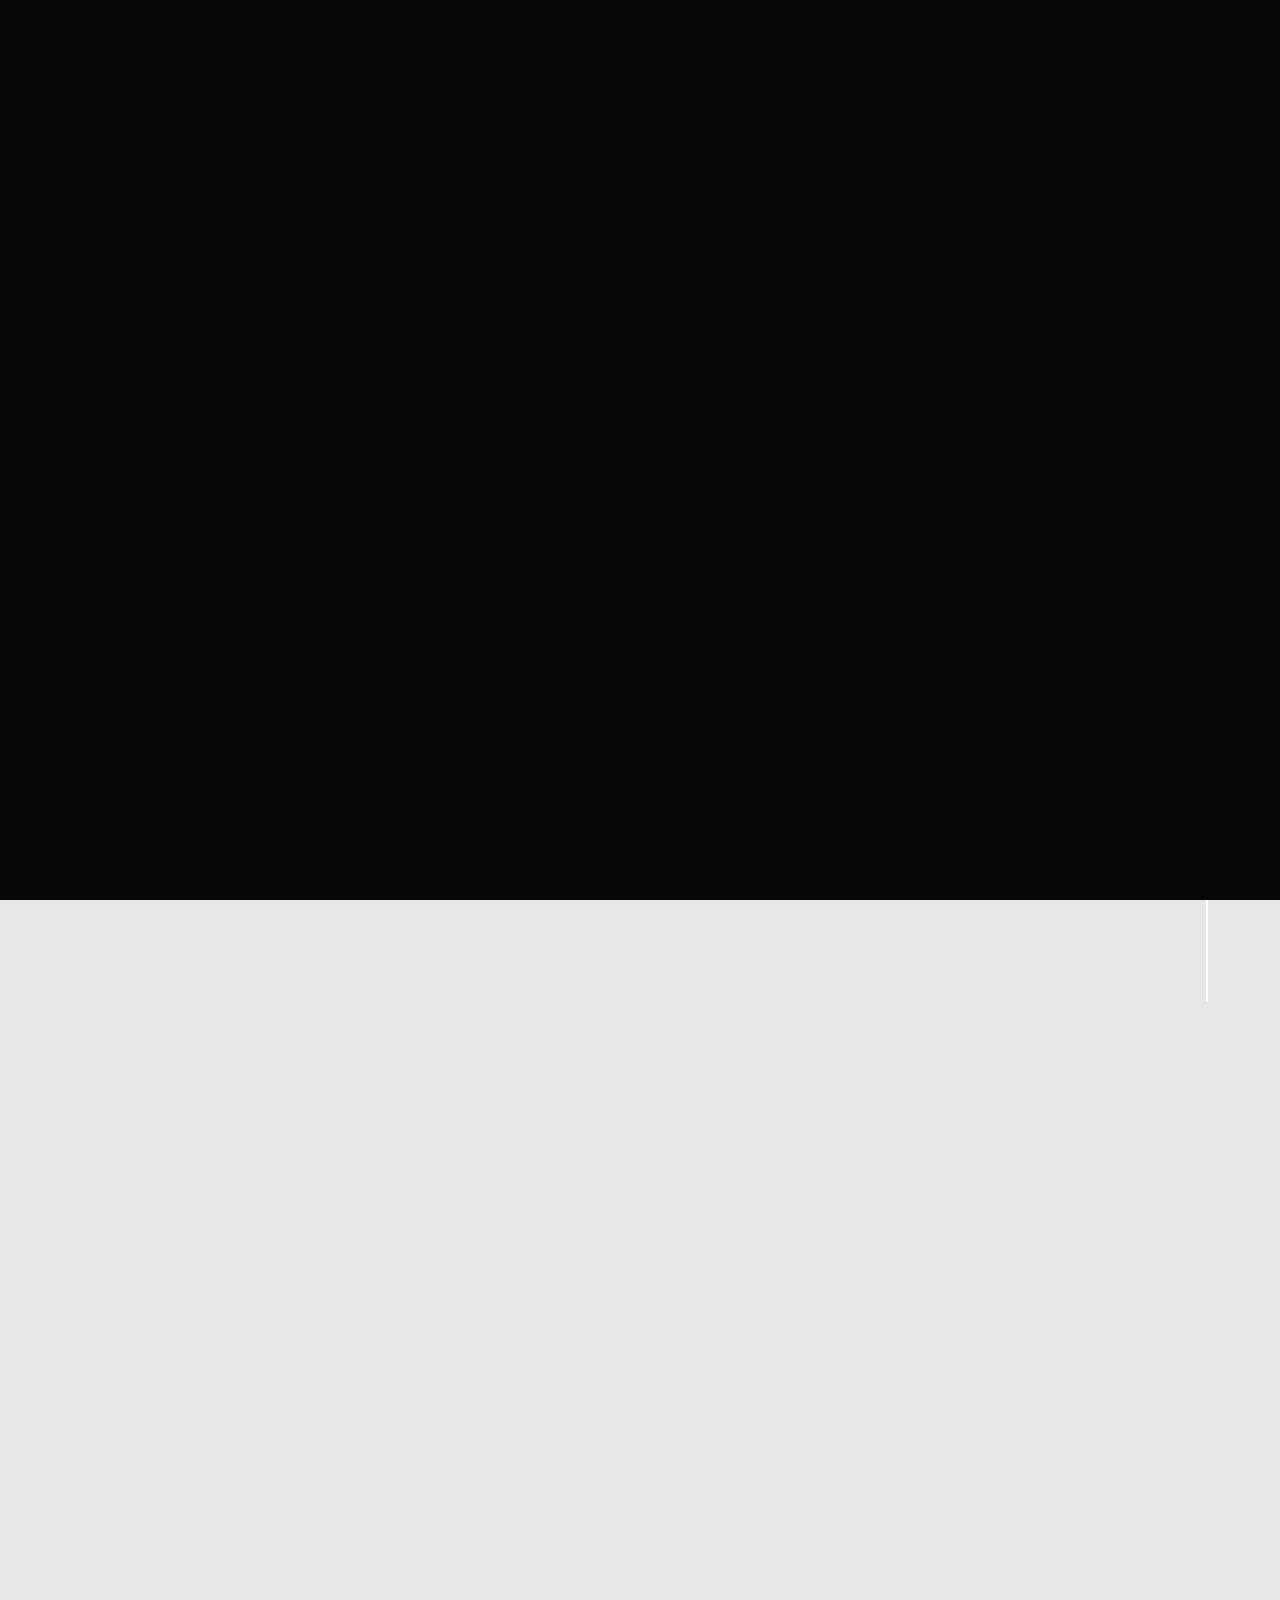
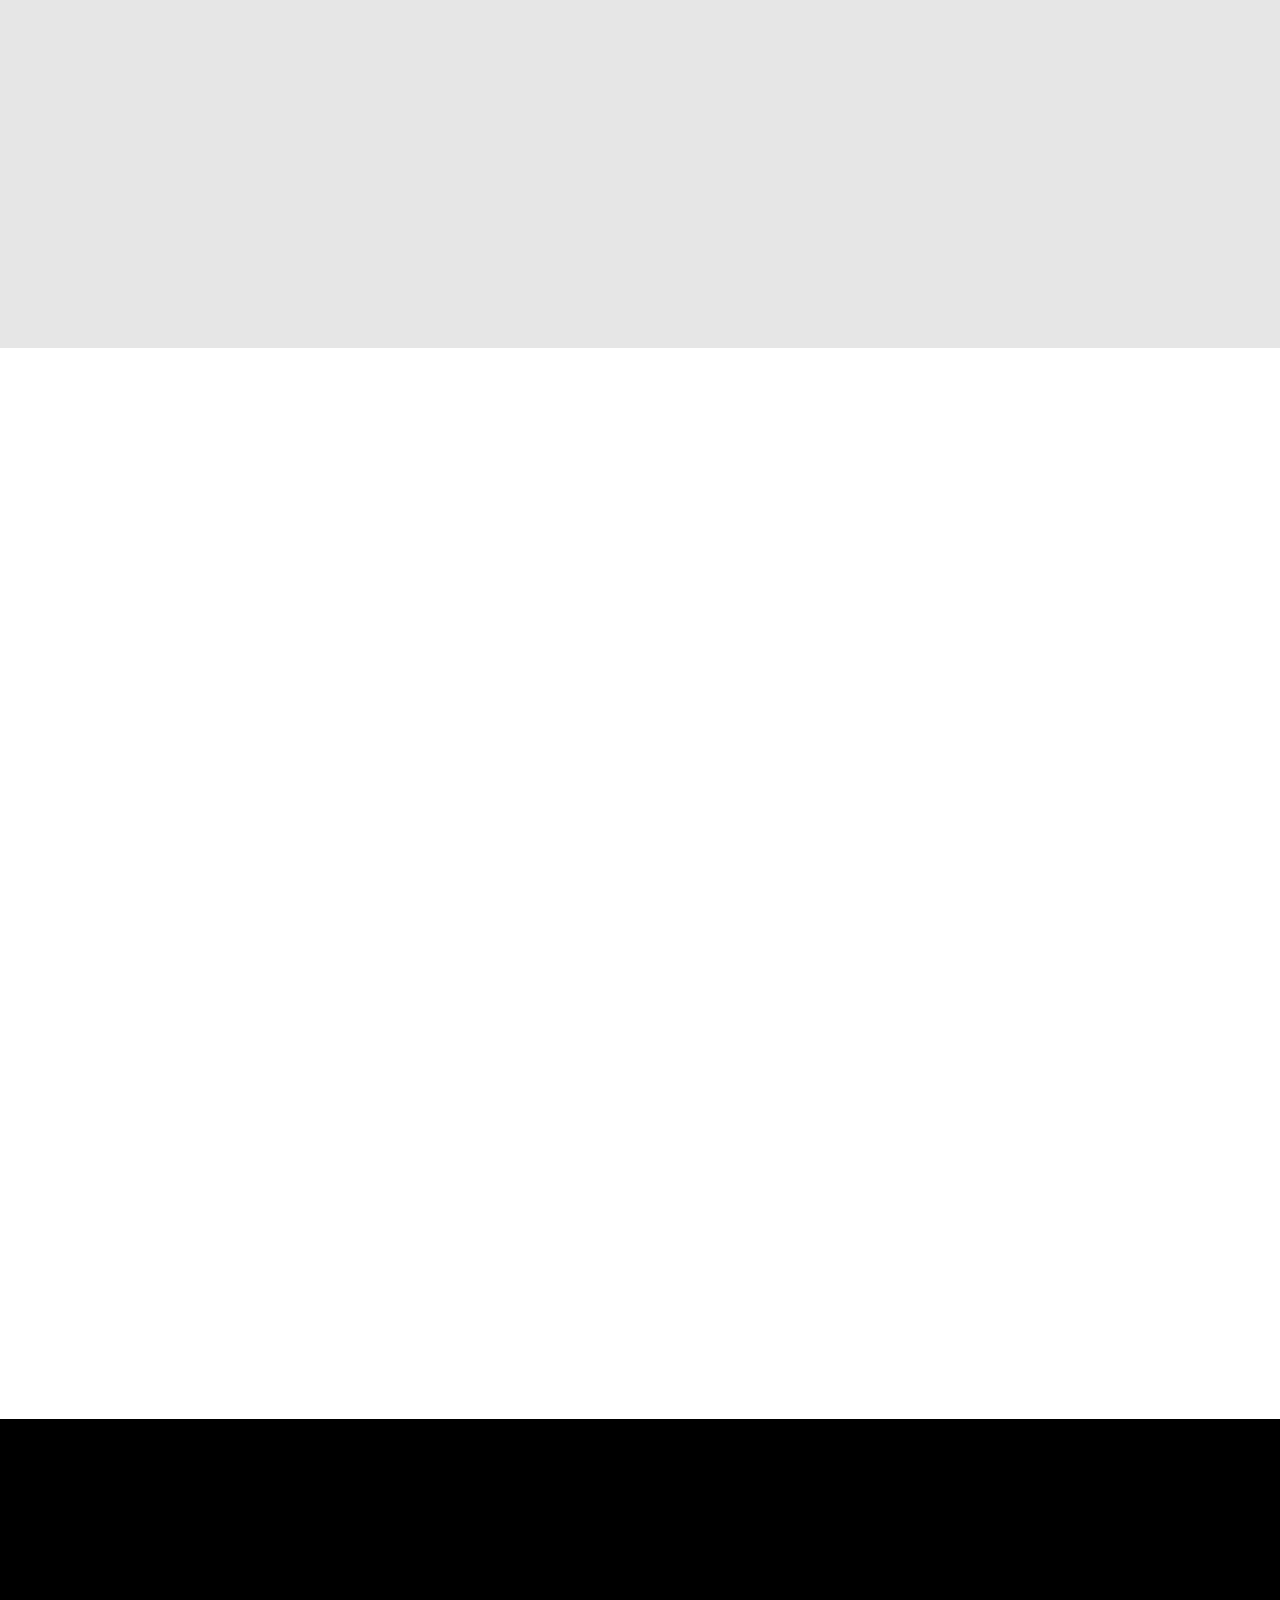
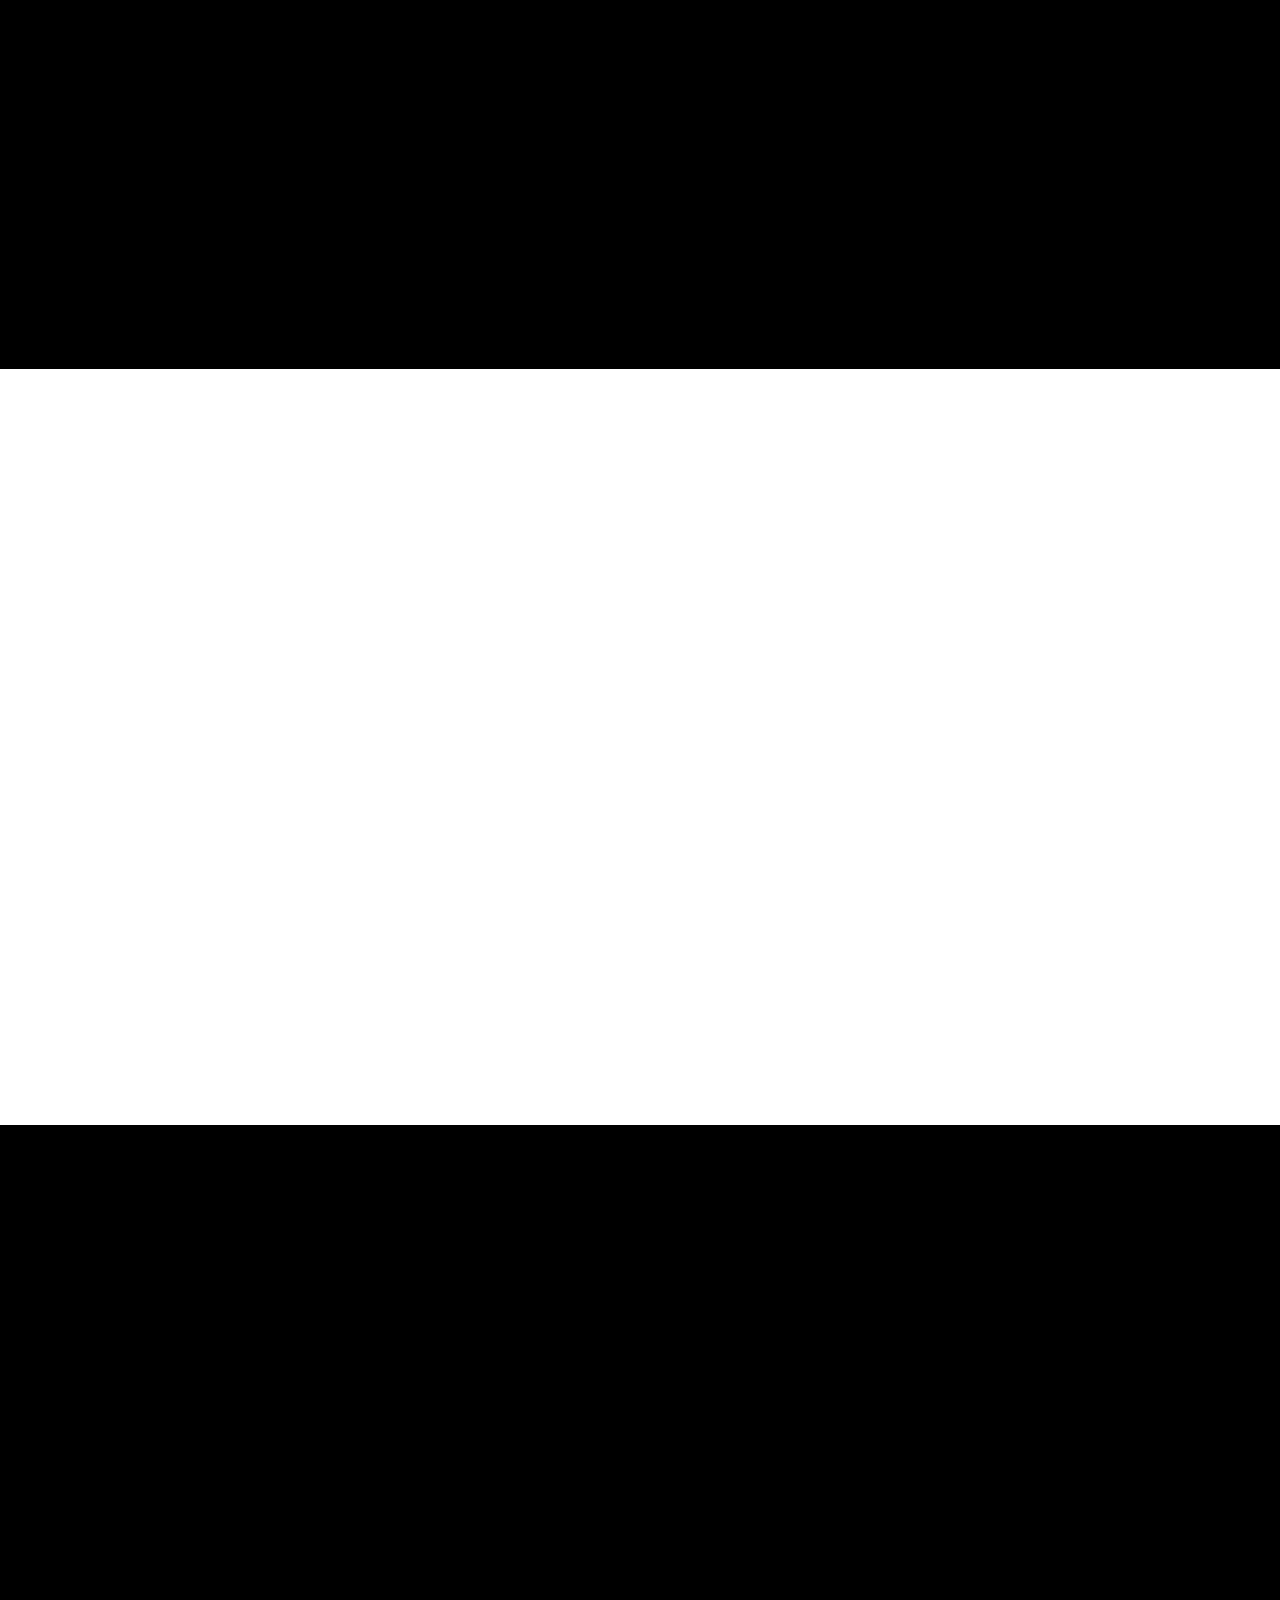
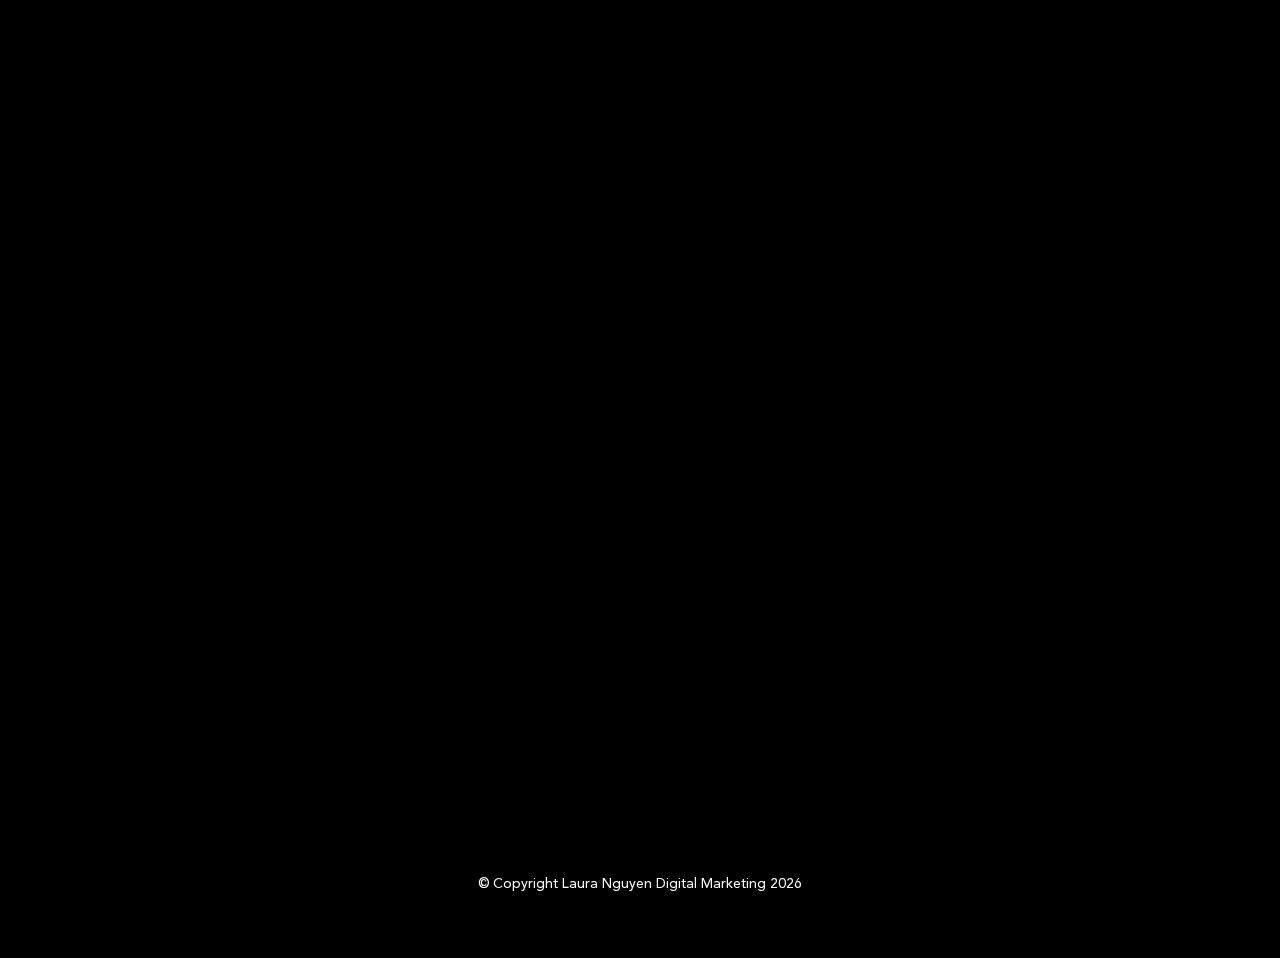
<file: index.html>
<!DOCTYPE html>
<!--[if lt IE 9 ]><html class="no-js oldie" lang="en"> <![endif]-->
<!--[if IE 9 ]><html class="no-js oldie ie9" lang="en"> <![endif]-->
<!--[if (gte IE 9)|!(IE)]><!-->
<html class="no-js" lang="en">
<!--<![endif]-->

<head>
    
    <!-- Google Tag Manager -->
    <script>(function(w,d,s,l,i){w[l]=w[l]||[];w[l].push({'gtm.start':
    new Date().getTime(),event:'gtm.js'});var f=d.getElementsByTagName(s)[0],
    j=d.createElement(s),dl=l!='dataLayer'?'&l='+l:'';j.async=true;j.src=
    'https://www.googletagmanager.com/gtm.js?id='+i+dl;f.parentNode.insertBefore(j,f);
    })(window,document,'script','dataLayer','GTM-WSCXJHC');</script>
    <!-- End Google Tag Manager -->

    <!--- basic page needs
    ================================================== -->
    <meta charset="utf-8">
    <title>Laura Nguyen | Growth Marketer | Digital Strategist</title>
    <meta property="og:image" content="images/avatars/Laura Nguyen 1.jpg">
    <meta name="description" content="A growth marketer with a love for creativity and data. I help businesses grow through innovative ways to drive user acquisition, keep customers engaged, and ultimately turn them into brand champions. Book a free chat and we can talk more about your digital strategy.">
    <meta name="author" content="Laura Nguyen">

    <!-- mobile specific metas
    ================================================== -->
    <meta name="viewport" content="width=device-width, initial-scale=1">

    <!-- CSS
    ================================================== -->
    <link rel="stylesheet" href="css/base.css">
    <link rel="stylesheet" href="css/vendor.css">
    <link rel="stylesheet" href="css/main.css">

    <!-- script
    ================================================== -->
    <script src="js/modernizr.js"></script>
    <script src="js/pace.min.js"></script>

    <!-- favicons
    ================================================== -->
    <link rel="apple-touch-icon" sizes="180x180" href="favicon/apple-touch-icon.png">
    <link rel="icon" type="image/png" sizes="32x32" href="favicon/favicon-32x32.png">
    <link rel="icon" type="image/png" sizes="16x16" href="favicon/favicon-16x16.png">
    <link rel="manifest" href="favicon/site.webmanifest">
    <link rel="mask-icon" href="favicon/safari-pinned-tab.svg" color="#5bbad5">

    <meta name="referrer" content="origin" />
    
    <!-- Global site tag (gtag.js) - Google Analytics -->
    <script async src="https://www.googletagmanager.com/gtag/js?id=G-WNRQPSH1BY"></script>
    <script>
      window.dataLayer = window.dataLayer || [];
      function gtag(){dataLayer.push(arguments);}
      gtag('js', new Date());

      gtag('config', 'G-WNRQPSH1BY');
    </script>
    
</head>

<body id="top">
    
    <!-- Google Tag Manager (noscript) -->
<noscript><iframe src="https://www.googletagmanager.com/ns.html?id=GTM-WSCXJHC"
height="0" width="0" style="display:none;visibility:hidden"></iframe></noscript>
<!-- End Google Tag Manager (noscript) -->

    <!-- header
    ================================================== -->
    <header class="s-header">

        <div class="header-logo">
            <a class="site-logo" href="index.html">
                <img src="images/Laura%20Nguyen.png" alt="Homepage">
            </a>
        </div>

        <nav class="header-nav">

            <a href="#0" class="header-nav__close" title="close"><span>Close</span></a>

            <div class="header-nav__content">
                <h3>Laura Nguyen | Growth Marketer & Digital Strategist</h3>
                
                <ul class="header-nav__list">
                    <li class="current"><a class="smoothscroll"  href="#home" title="home">Home</a></li>
                    <li><a class="smoothscroll"  href="#about" title="about">About</a></li>
                    <li><a class="smoothscroll"  href="#services" title="services">Services</a></li>
                    <li><a class="smoothscroll"  href="#works" title="works">Works</a></li>
                    <li><a class="smoothscroll"  href="#contact" title="contact">Contact</a></li>
                    <li></li>
                </ul>
                
    
                <p>A <a href="https://www.linkedin.com/in/laura-nguyen/"target="_blank">growth marketer</a> with a ❤️ for creativity and data. I help businesses grow through innovative ways to drive user acquisition, engagement, and ultimately turn them into brand champions. <a href="#contact">Book a chat</a> and let's talk about your digital strategy.</p>
    
                <ul class="header-nav__social">
                    <li>
                        <a href="mailto:hello@lauranguyen.me"target="_blank"><i class="fa fa-envelope"></i></a>
                    </li>
                    <li>
                        <a href="https://www.linkedin.com/in/laura-nguyen/"target="_blank"><i class="fa fa-linkedin"></i></a>
                    </li>
                </ul>

            </div> <!-- end header-nav__content -->

        </nav>  <!-- end header-nav -->

        <a class="header-menu-toggle" href="#0">
            <span class="header-menu-text"></span>
            <span class="header-menu-icon"></span>
        </a>

    </header> <!-- end s-header -->


    <!-- home
    ================================================== -->
    <section id="home" class="s-home target-section" data-parallax="scroll" data-image-src="images/hero-bg.gif" data-natural-width=3000 data-natural-height=2000 data-position-y=center>

        <div class="overlay"></div>
        <div class="shadow-overlay"></div>

        <div class="home-content">

            <div class="row home-content__main">

                <h3>Growth Marketing Strategist</h3>

                <h1>
                    Grow your business with<br/> data-driven marketing ⚡</h1>

                <div class="home-content__buttons">
                    <a href="#contact" class="smoothscroll btn btn--stroke">
                        LET'S CONNECT
                    </a>
                   <a href="#about" class="smoothscroll btn btn--stroke-light">
                        LEARN MORE
                    </a>
                </div>

            </div>

            <div class="home-content__scroll">
                <a href="#about" class="scroll-link smoothscroll">
                    <span>Learn More</span>
                </a>
            </div>
            

            <div class="home-content__line"></div>

        </div> <!-- end home-content -->


        <ul class="home-social">
            <li>
                <a href="https://www.linkedin.com/in/laura-nguyen/"target="_blank"><i class="fa fa-envelope" aria-hidden="true"></i><span>Connect</span></a>
            </li>
            <li>
                <a href="mailto:hello@lauranguyen.me"target="_blank"><i class="fa fa-linkedin" aria-hidden="true"></i><span>Message</span></a>
            </li>
     <!--       <li>
                <a href="#0"><i class="fa fa-instagram" aria-hidden="true"></i><span>Instagram</span></a>
            </li>
            <li>
                <a href="#0"><i class="fa fa-behance" aria-hidden="true"></i><span>Behance</span></a>
            </li>
            <li>
                <a href="#0"><i class="fa fa-dribbble" aria-hidden="true"></i><span>Dribbble</span></a>
            </li>-->
        </ul> 
        <!-- end home-social -->

    </section> <!-- end s-home -->


    <!-- about
    ================================================== -->
    <section id='about' class="s-about">

        <div class="row section-header " data-aos="fade-up">
            <div class="col-full">
                <h3 class="subhead subhead--dark"></h3>
                <h1 class="display-1 display-1--light">Welcome!</h1>
            </div>
        </div> <!-- end section-header -->

        <div class="row about-desc" data-aos="fade-up">
            <div class="row footer-main">
            <div class="col-six tab-full left footer-desc">

                
                <img src="images/avatars/lauranguyen1.jpg" alt="Selfie of Laura Nguyen">

            </div>

            <div class="col-six tab-full right footer-subscribe">
                <p>Let’s be honest. It’s a competitive digital world and it’s hard to stand out. Do you constantly draw from the same bag of tricks, with predictable results?<br><br>

Thankfully, I’m here to help. I work with ambitious leaders like you to create & implement innovative strategies that your business needs to grow. Whether you want to generate leads, optimize conversions, & increase sales, book a chat and let's talk more about your digital strategy.</p>
                <a class="btn btn--primary medium smoothscroll" href="#contact">Let's connect</a>

            </div>

        </div> 
            <div class="col-full">
                
                <!--<p>
                Let’s be honest. It’s a competitive digital world and it’s hard to stand out. Do you constantly draw from the same bag of tricks, with predictable results?<br><br>

Thankfully, I’m here to help. I champion up-to-date digital marketing trends to create meaningful impact while generating results. I’ve dedicated over 3 years in the marketing industry to become the best at what I do.<br><br>

Let’s widen your horizon (and audience).
                    
                </p>-->
                
            </div>
            
        </div> <!-- end about-desc -->

        <!--<div class="row about-stats stats block-1-4 block-m-1-2 block-mob-full" data-aos="fade-up">
                
            <div class="col-block stats__col ">
                <div class="stats__count">127</div>
                <h5>Awards Received</h5>
            </div>
            <div class="col-block stats__col">
                <div class="stats__count">1505</div>
                <h5>Cups of Coffee</h5>
            </div>
            <div class="col-block stats__col">
                <div class="stats__count">109</div>
                <h5>Projects Completed</h5>
            </div>
            <div class="col-block stats__col">
                <div class="stats__count">102</div>
                <h5>Happy Clients</h5> 
            </div>

        </div> <!-- end about-stats -->

        <div class="about__line"></div>

    </section> <!-- end s-about -->


    <!-- services
    ================================================== -->
    <section id='services' class="s-services">

        <div class="row section-header" data-aos="fade-up">
            <div class="col-full">
                <h3 class="subhead">Services</h3>
                <h1 class="display-2">I got everything you need to launch & to help you grow.</h1>
            </div>
        </div> <!-- end section-header -->

        <div class="row services-list block-1-2 block-tab-full">

            <div class="col-block service-item" data-aos="fade-up">
                <div class="service-icon">
                    <i class="icon-earth"></i>
                </div>
                <div class="service-text">
                    <h3 class="h2">Web Design & Development</h3>
                        <ul>
                          <li>Landing page designs that maximize conversions & sign-ups</li>
                          <li>A/B testing to optimize for conversions</li>
                          <li>Google Data Studio dashboards & Google Analytics reports </li>
                        </ul>
                </div>
            </div>

            <div class="col-block service-item" data-aos="fade-up">
                <div class="service-icon">
                    <i class="icon-mail"></i>
                </div>
                <div class="service-text">
                    <h3 class="h2">Email & Marketing & SMS</h3>
                    <ul>
                          <li>Effective, personalized emails that people want to open and click through </li>
                          <li>Lead generation and nurturing</li>
                          <li>Segmentation, & targeting at the right touch points </li>
                        </ul>
                </div>
            </div>

            <div class="col-block service-item" data-aos="fade-up">
                <div class="service-icon">
                    <i class="icon-wrench"></i>
                </div>  
                <div class="service-text">
                    <h3 class="h2">Marketing Analytics & Integration</h3>
                    <ul>
                          <li>Detailed funnel analytics reporting including future recommendations</li>
                          <li>Pixel and tag installation for tracking</li>
                          <li>Integrations with e-commerce platforms</li>
                        </ul>
                </div>
            </div>

            <div class="col-block service-item" data-aos="fade-up">
                <div class="service-icon">
                    <i class="icon-megaphone"></i>
                </div>
                <div class="service-text">
                    <h3 class="h2">SEO & Paid Ads</h3>
                    <ul>
                          <li>Daily optimization, budget scaling and campaign management for Facebook, Instagram, LinkedIn & Google Ads</li>
                          <li>Keyword research for SEO</li>
                          <li>Custom audience creation with re-targeting tactics</li>
                        </ul>
                </div>
            </div>


        </div> <!-- end services-list -->

    </section> <!-- end s-services -->


    <!-- works
    ================================================== -->
    <section id='works' class="s-works">

        <div class="intro-wrap">
                
            <div class="row section-header " data-aos="fade-up">
                <div class="col-full">
                    <h3 class="subhead">Portfolio</h3>
                    <h1 class="display-2 display-2--light">Check out some of my works.</h1>
                </div>
            </div> <!-- end section-header -->

        </div> <!-- end intro-wrap -->

        <div class="row works-content">
            <div class="col-full masonry-wrap">
                <div class="masonry">
                    
                    
    
                    <div class="masonry__brick" data-aos="fade-up">
                        <div class="item-folio">
                                
                            <div class="item-folio__thumb">
                                <a href="images/portfolio/gallery/Clearbanc Ad.png" class="thumb-link" title="Clearbanc" data-size="700x700">
                                    <img src="images/portfolio/Clearbanc Ad.png" 
                                         srcset="images/portfolio/Clearbanc Ad.png" alt="">
                                </a>
                            </div>
    
                            <div class="item-folio__text">
                                <h3 class="item-folio__title">
                                    Clearbanc
                                </h3>
                                <p class="item-folio__cat">
                                    Designed ads for the Get F***ed Ad campaign. Resulted in a 450% increase of leads. 
                                </p>
                            </div>
    
                            <!--<a href="https://https://clearbanc.com/" class="item-folio__project-link" title="Clearbanc">
                                <i class="icon-link"></i>
                            </a>-->
    
                            <!--<div class="item-folio__caption">
                                <p>Vero molestiae sed aut natus excepturi. Et tempora numquam. Temporibus iusto quo.Unde dolorem corrupti neque nisi.</p>
                            </div>-->
    
                        </div>
                    </div> <!-- end masonry__brick -->
                    
                    <div class="masonry__brick" data-aos="fade-up">
                        <div class="item-folio">
                                
                            <div class="item-folio__thumb">
                                <a href="images/portfolio/gallery/VYPE4.png" class="thumb-link" title="Vype" data-size="700x1050">
                                    <img src="images/portfolio/VYPE4.png"
                                         srcset="images/portfolio/VYPE4.png" alt="">
                                </a>
                            </div>
    
                            <div class="item-folio__text">
                                <h3 class="item-folio__title">
                                    Vype Ad
                                </h3>
                                <p class="item-folio__cat">
                                    Ads created for Vype. 
                                </p>
                            </div>
    
                           <!--<a href="https://https://clearbanc.com/" class="item-folio__project-link" title="Clearbanc">
                                <i class="icon-link"></i>
                            </a>-->
    
                            <!--<div class="item-folio__caption">
                                <p>Vero molestiae sed aut natus excepturi. Et tempora numquam. Temporibus iusto quo.Unde dolorem corrupti neque nisi.</p>
                            </div>-->
    
                        </div>
                    </div> <!-- end masonry__brick -->

               
                    
                    
                    

                </div> <!-- end masonry -->
            </div> <!-- end col-full -->
        </div> <!-- end works-content -->

    </section> <!-- end s-works -->


   <!-- clients
    ================================================== -->
    <!--<section id="clients" class="s-clients">

        <div class="row section-header" data-aos="fade-up">
            <div class="col-full">
                <h3 class="subhead">Our Clients</h3>
                <h1 class="display-2">Glint has been honored to
                partner up with these clients</h1>
            </div>
        </div> <!-- end section-header -->

        <!--<div class="row clients-outer" data-aos="fade-up">
            <div class="col-full">
                <div class="clients">
                    
                    <a href="#0" title="" class="clients__slide"><img src="images/clients/apple.png" /></a>
                    <a href="#0" title="" class="clients__slide"><img src="images/clients/atom.png" /></a>
                    <a href="#0" title="" class="clients__slide"><img src="images/clients/blackberry.png" /></a>
                    <a href="#0" title="" class="clients__slide"><img src="images/clients/dropbox.png" /></a>
                    <a href="#0" title="" class="clients__slide"><img src="images/clients/envato.png" /></a>
                    <a href="#0" title="" class="clients__slide"><img src="images/clients/firefox.png" /></a>
                    <a href="#0" title="" class="clients__slide"><img src="images/clients/joomla.png" /></a>
                    <a href="#0" title="" class="clients__slide"><img src="images/clients/magento.png" /></a>
                     
                </div> <!-- end clients -->
            </div> <!-- end col-full -->
        </div> <!-- end clients-outer -->

       <!-- <div class="row clients-testimonials" data-aos="fade-up">
            <div class="col-full">
                <div class="testimonials">

                    <div class="testimonials__slide">

                        <p>Qui ipsam temporibus quisquam vel. Maiores eos cumque distinctio nam accusantium ipsum. 
                        Laudantium quia consequatur molestias delectus culpa facere hic dolores aperiam. Accusantium quos qui praesentium corpori.
                        Excepturi nam cupiditate culpa doloremque deleniti repellat.</p>

                        <img src="images/avatars/user-01.jpg" alt="Author image" class="testimonials__avatar">
                        <div class="testimonials__info">
                            <span class="testimonials__name">Tim Cook</span> 
                            <span class="testimonials__pos">CEO, Apple</span>
                        </div>

                    </div>

                    <div class="testimonials__slide">
                        
                        <p>Excepturi nam cupiditate culpa doloremque deleniti repellat. Veniam quos repellat voluptas animi adipisci.
                        Nisi eaque consequatur. Quasi voluptas eius distinctio. Atque eos maxime. Qui ipsam temporibus quisquam vel.</p>

                        <img src="images/avatars/user-05.jpg" alt="Author image" class="testimonials__avatar">
                        <div class="testimonials__info">
                            <span class="testimonials__name">Sundar Pichai</span> 
                            <span class="testimonials__pos">CEO, Google</span>
                        </div>

                    </div>

                    <div class="testimonials__slide">
                        
                        <p>Repellat dignissimos libero. Qui sed at corrupti expedita voluptas odit. Nihil ea quia nesciunt. Ducimus aut sed ipsam.  
                        Autem eaque officia cum exercitationem sunt voluptatum accusamus. Quasi voluptas eius distinctio.</p>

                        <img src="images/avatars/user-02.jpg" alt="Author image" class="testimonials__avatar">
                        <div class="testimonials__info">
                            <span class="testimonials__name">Satya Nadella</span> 
                            <span class="testimonials__pos">CEO, Microsoft</span>
                        </div>

                    </div>

                </div><!-- end testimonials -->
                
            </div> <!-- end col-full -->
        </div> <!-- end client-testimonials -->

    </section> <!-- end s-clients --


    <!-- contact
    ================================================== -->
    <section id="contact" class="s-contact" data-aos="fade-up">

        <div class="overlay"></div>
        <div class="contact__line"></div>

        <div class="row section-header">
            <div class="col-full">
                <h3 class="subhead">Let's Connect</h3>
                <h1 class="display-2 display-2--light">Get a free assessment & get started today.</h1>
            </div>
        </div>

        <div class="row contact-content" >
            
            <div class="contact-primary">

                <form action="https://formspree.io/f/xgervjrd" method="POST">
                    <div class="form-field">
                        <input name="name" type="text" placeholder="Your Name" aria-required="true" required="" class="full-width">
                    </div>
                    <div class="form-field">
                        <input type="email" name="_replyto" placeholder="Your Email" aria-required="true" required="" class="full-width">
                    </div>
                    <div class="form-field">
                        <input name="_subject" type="text"  placeholder="Subject" = class="full-width">
                    </div>
                    <div class="form-field">
                        <textarea name="message" placeholder="Your Message" aria-required="true" required="" class="full-width"></textarea>
                    </div>
                    <button type="submit" id="submit" class="full-width btn--primary">Submit</button>
                </form>

                <!-- contact-warning -->
                <div class="message-warning">
                    Something went wrong. Please try again.
                </div> 
            
                <!-- contact-success -->
                <div class="message-success">
                    Your message was sent, thank you!<br>
                </div>

            </div> <!-- end contact-primary -->

            

        </div> <!-- end contact-content -->

    </section> <!-- end s-contact -->


    <!-- footer
    ================================================== -->
   <section id="laura"> 
<footer>

        <!--<div class="row footer-main">
            <div class="col-six tab-full left footer-desc">

                
                <img src="images/avatars/lauranguyen1.jpg" alt="Selfie of Laura Nguyen">

            </div>

            <div class="col-six tab-full right footer-subscribe">
                <p>As a self-motivated 4th year BBA student at <a target="_blank" href="https://wlu.ca/academics/faculties/lazaridis-school-of-business-and-economics/index.html?gclid=Cj0KCQjw9tbzBRDVARIsAMBplx9ZARAc1v-2QBKyn_HHxoD6NndxezUC6Mz46YLqUukETZeVHiboC2kaArHOEALw_wcB">Wilfrid Laurier University</a>, I strive to create change at every corner. I hope to utilize my Marketing specialization and Computer Science minor to tell impactful stories with creativity and data. I trust in teamwork, the latest technology, and intuition in order to create a meaningful impact in the marketing world.<br><br>If I'm not found on campus or at work, then you can catch me hit a new deadlift power record at the gym (currently at 255lbs). Alongside with that, I'm always trying unique food dishes and jamming to UK rap.</p>

                <div class="subscribe-form">
                    <form id="mc-form" class="group" novalidate="true">
                        <input type="email" value="" name="EMAIL" class="email" id="mc-email" placeholder="Email Address" required="">
                        <input type="submit" name="subscribe" value="Subscribe">
                        <label for="mc-email" class="subscribe-message"></label>
                    </form>
                </div>

            </div>

        </div>-->
    <!-- end footer-main -->

        <div class="row footer-bottom">

            <div class="col-twelve">
                <div class="copyright">
                    <span>© Copyright Laura Nguyen Digital Marketing <script>document.write(new Date().getFullYear());</script></span> 
                </div>

                <div class="go-top">
                    <a class="smoothscroll" title="Back to Top" href="#top"><i class="icon-arrow-up" aria-hidden="true"></i></a>
                </div>
            </div>

        </div> <!-- end footer-bottom -->

    </footer> <!-- end footer -->
</section>

    <!-- photoswipe background
    ================================================== -->
    <div aria-hidden="true" class="pswp" role="dialog" tabindex="-1">

        <div class="pswp__bg"></div>
        <div class="pswp__scroll-wrap">

            <div class="pswp__container">
                <div class="pswp__item"></div>
                <div class="pswp__item"></div>
                <div class="pswp__item"></div>
            </div>

            <div class="pswp__ui pswp__ui--hidden">
                <div class="pswp__top-bar">
                    <div class="pswp__counter"></div><button class="pswp__button pswp__button--close" title="Close (Esc)"></button> <button class="pswp__button pswp__button--share" title=
                    "Share"></button> <button class="pswp__button pswp__button--fs" title="Toggle fullscreen"></button> <button class="pswp__button pswp__button--zoom" title=
                    "Zoom in/out"></button>
                    <div class="pswp__preloader">
                        <div class="pswp__preloader__icn">
                            <div class="pswp__preloader__cut">
                                <div class="pswp__preloader__donut"></div>
                            </div>
                        </div>
                    </div>
                </div>
                <div class="pswp__share-modal pswp__share-modal--hidden pswp__single-tap">
                    <div class="pswp__share-tooltip"></div>
                </div><button class="pswp__button pswp__button--arrow--left" title="Previous (arrow left)"></button> <button class="pswp__button pswp__button--arrow--right" title=
                "Next (arrow right)"></button>
                <div class="pswp__caption">
                    <div class="pswp__caption__center"></div>
                </div>
            </div>

        </div>

    </div> <!-- end photoSwipe background -->


    <!-- preloader
    ================================================== -->
    <div id="preloader">
        <div id="loader">
            <div class="line-scale-pulse-out">
                <div></div>
                <div></div>
                <div></div>
                <div></div>
                <div></div>
            </div>
        </div>
    </div>


    <!-- Java Script
    ================================================== -->
    <script src="js/jquery-3.2.1.min.js"></script>
    <script src="js/plugins.js"></script>
    <script src="js/main.js"></script>

</body>

</html>
</file>
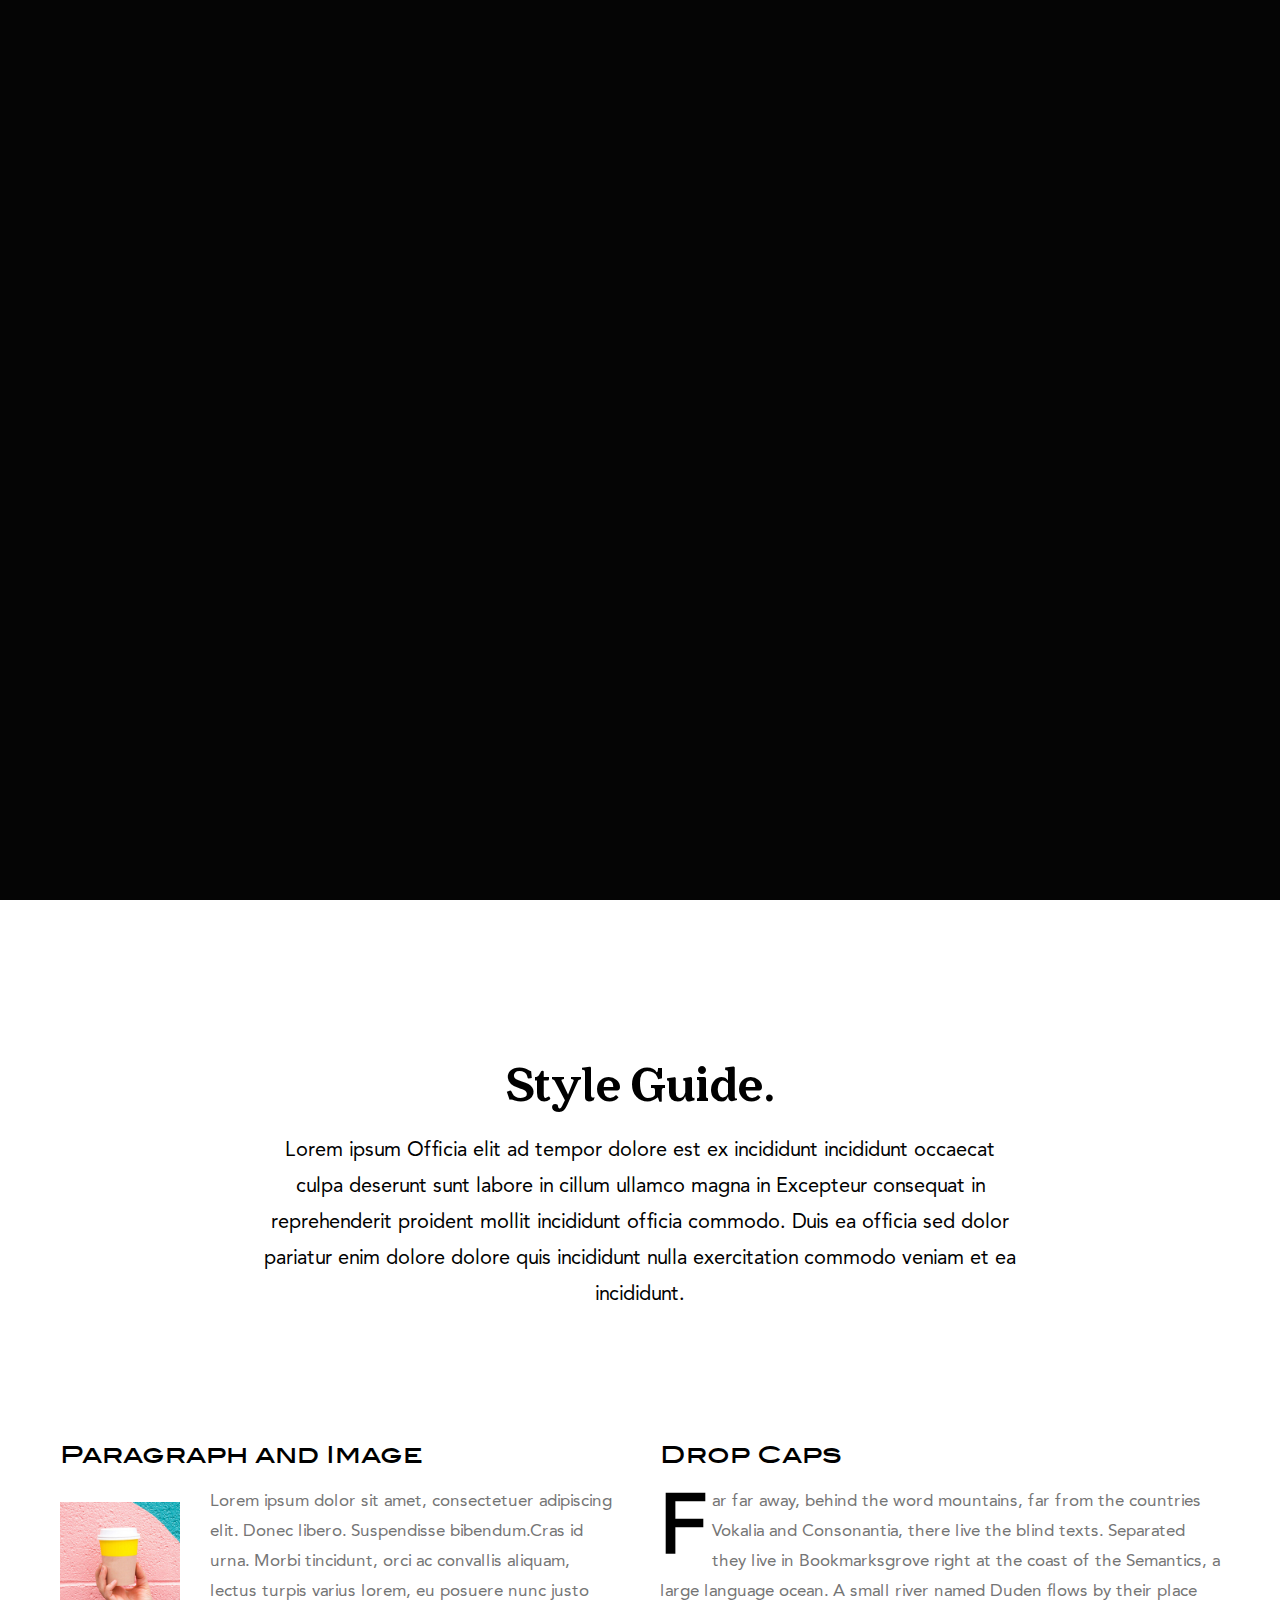
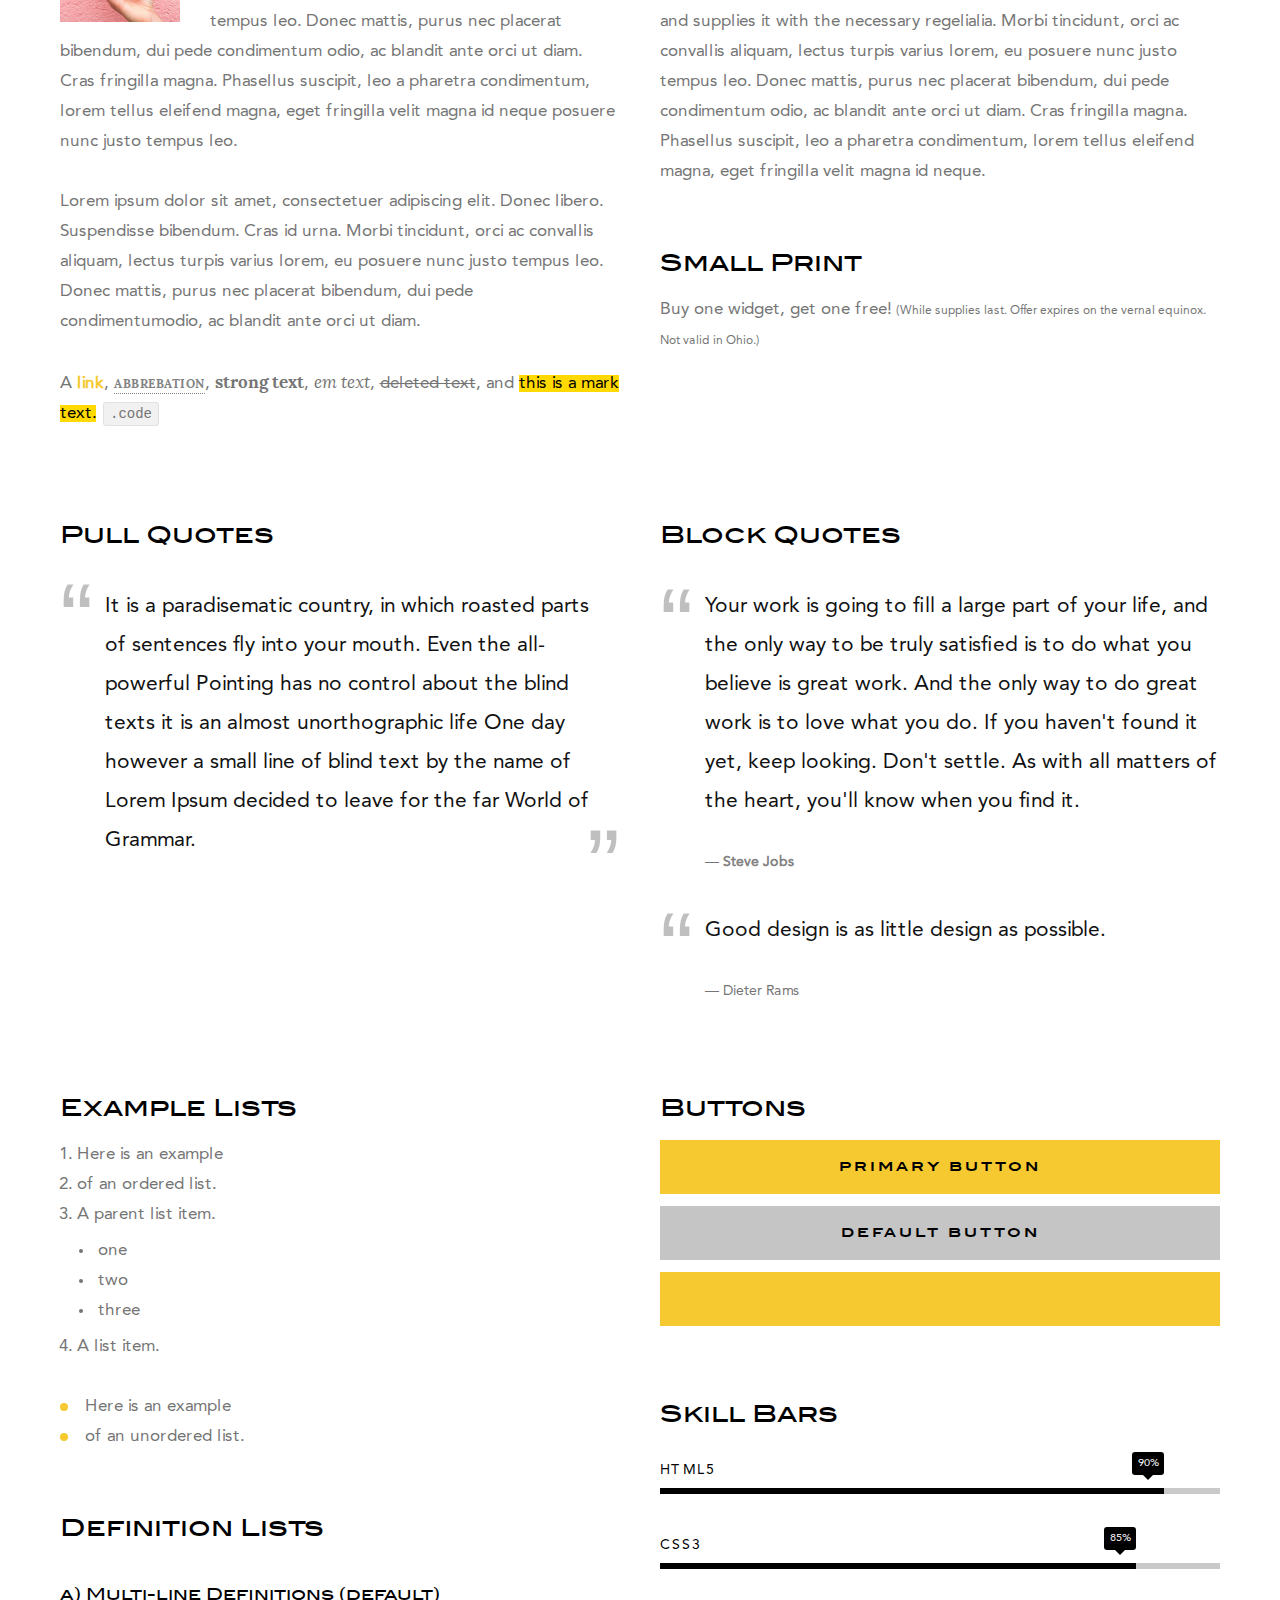
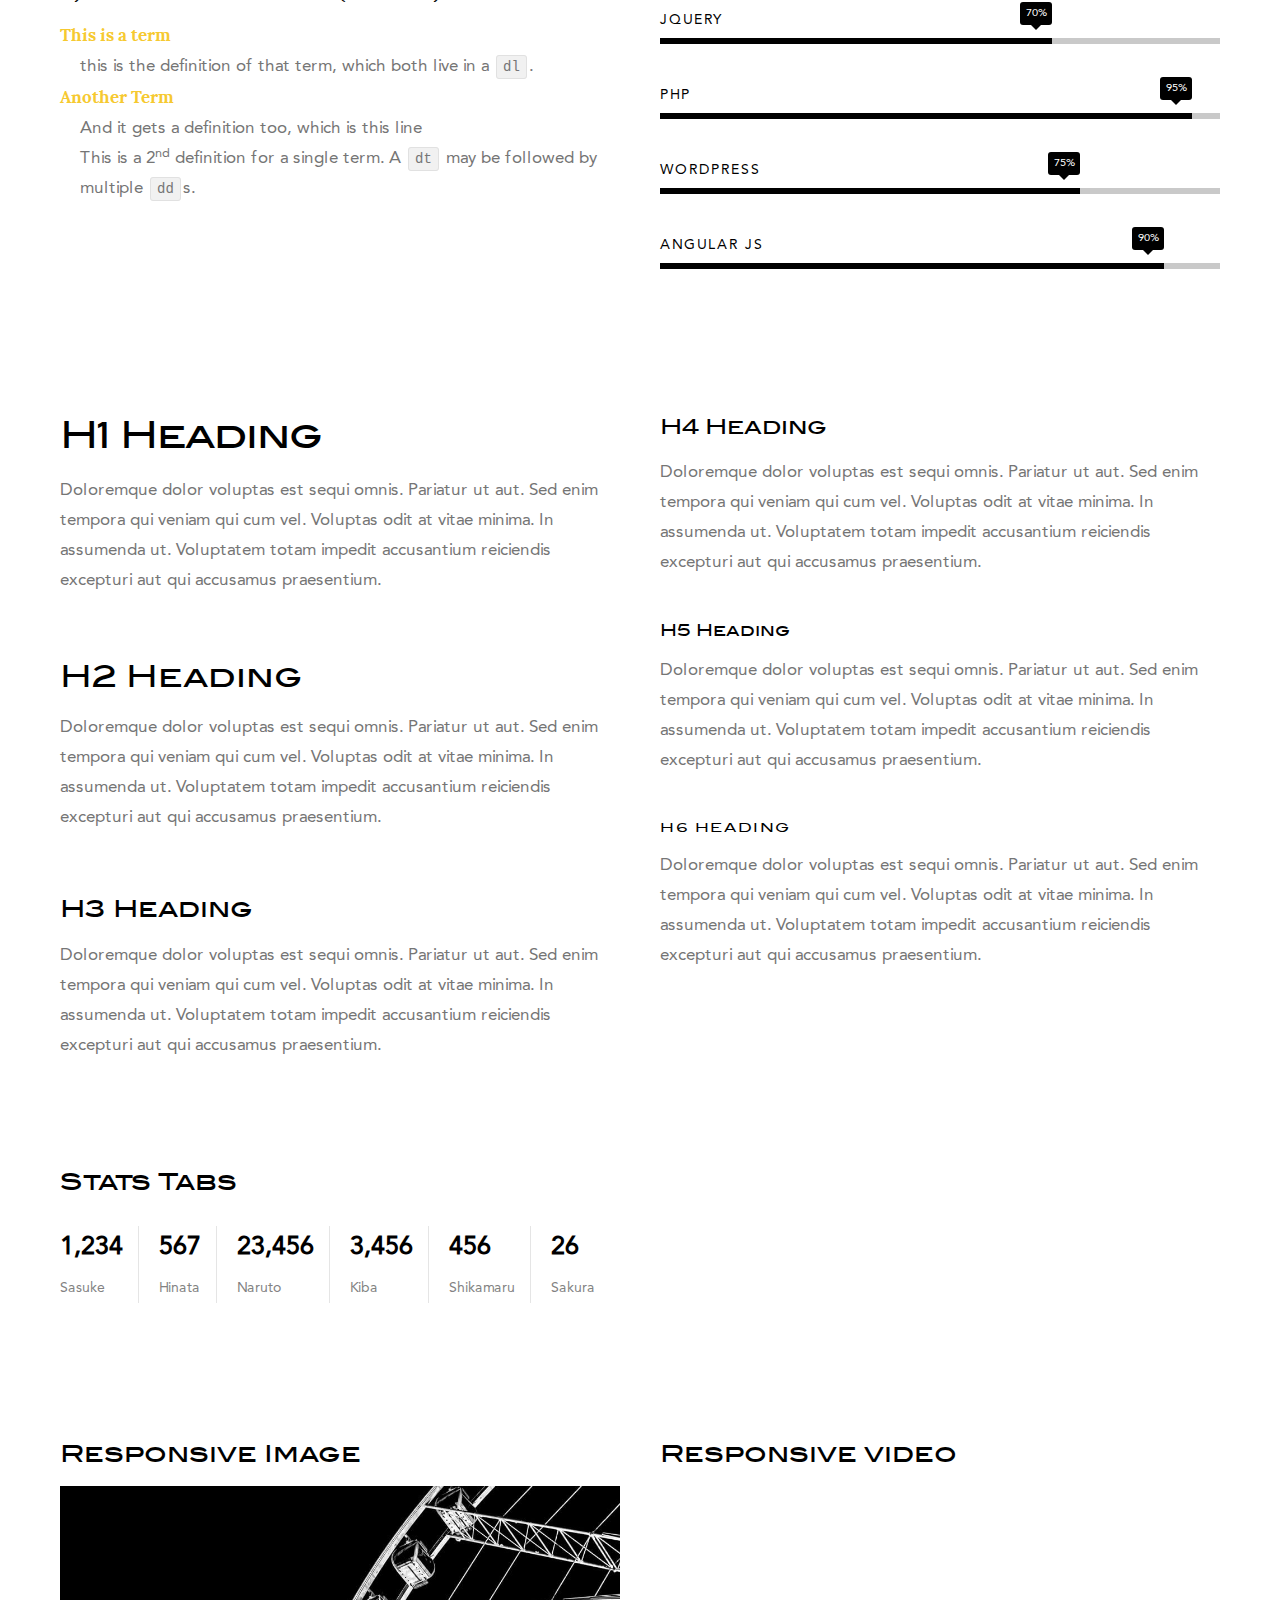
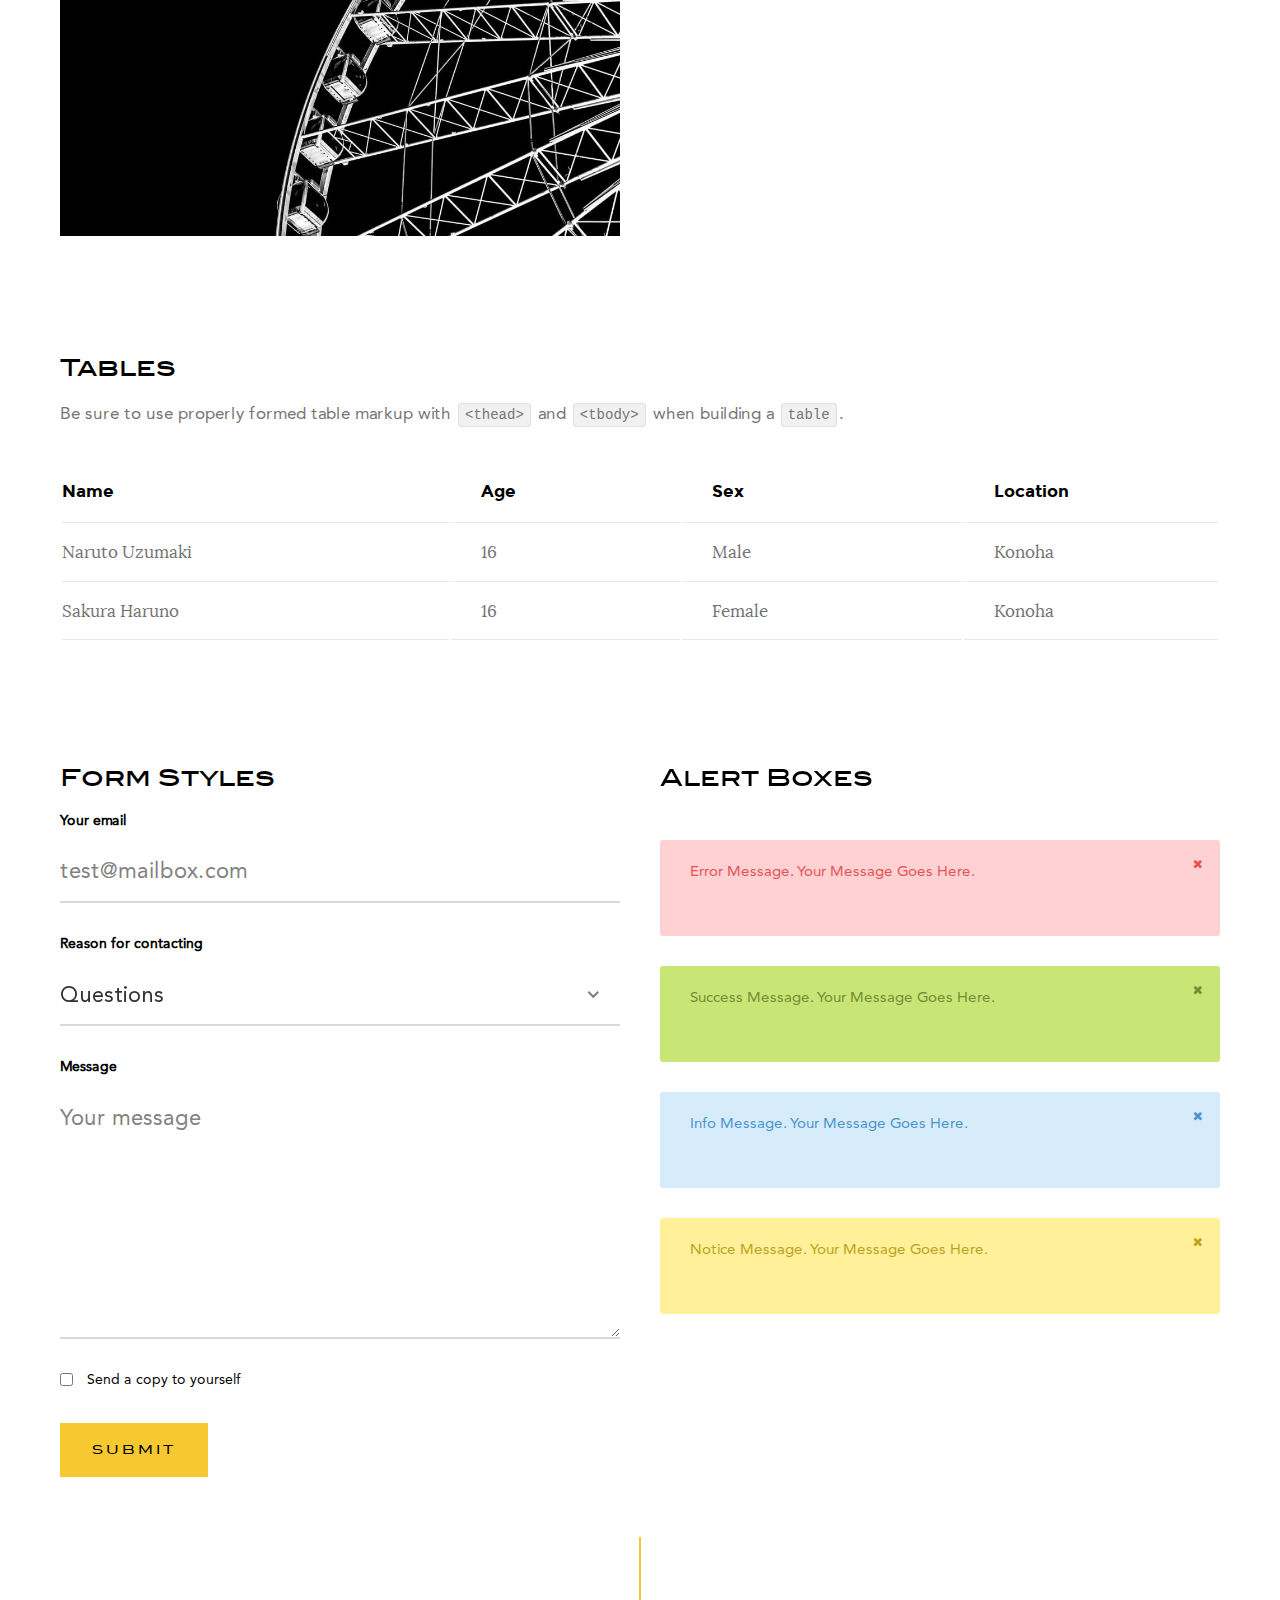
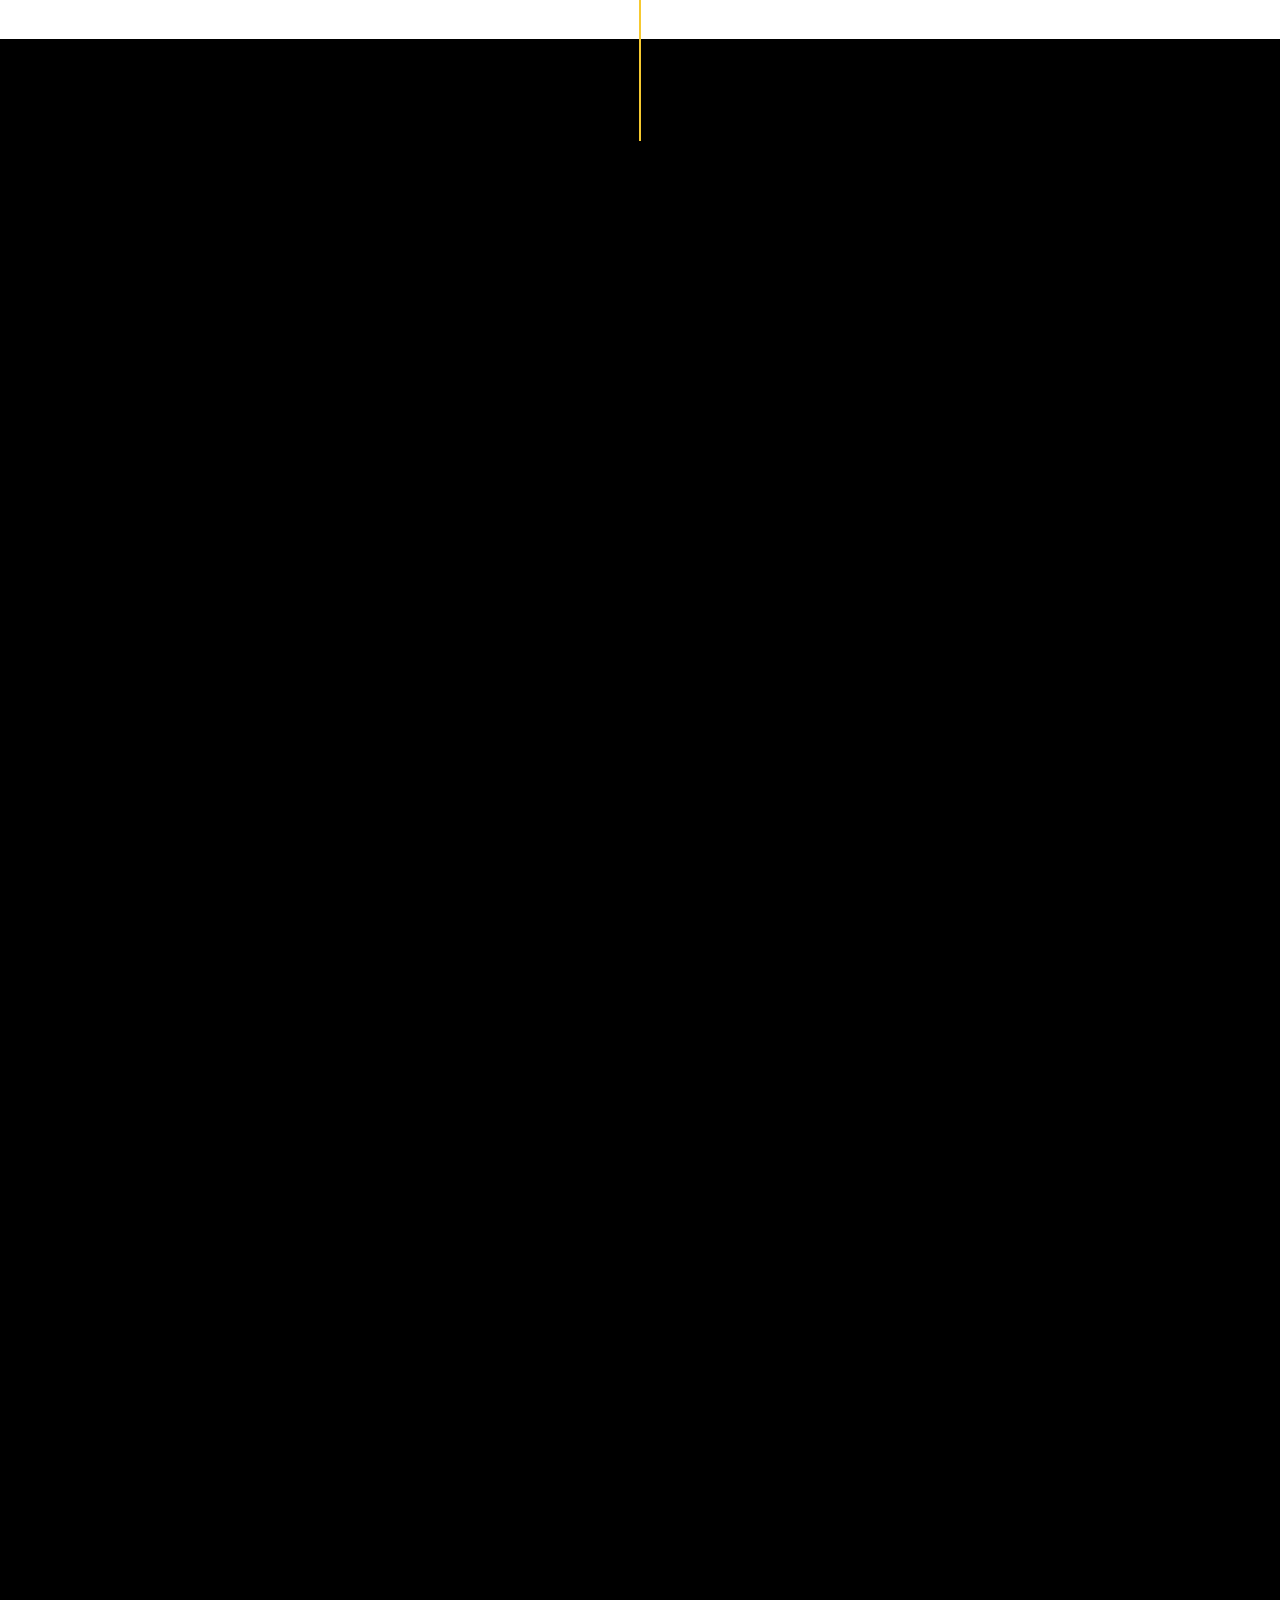
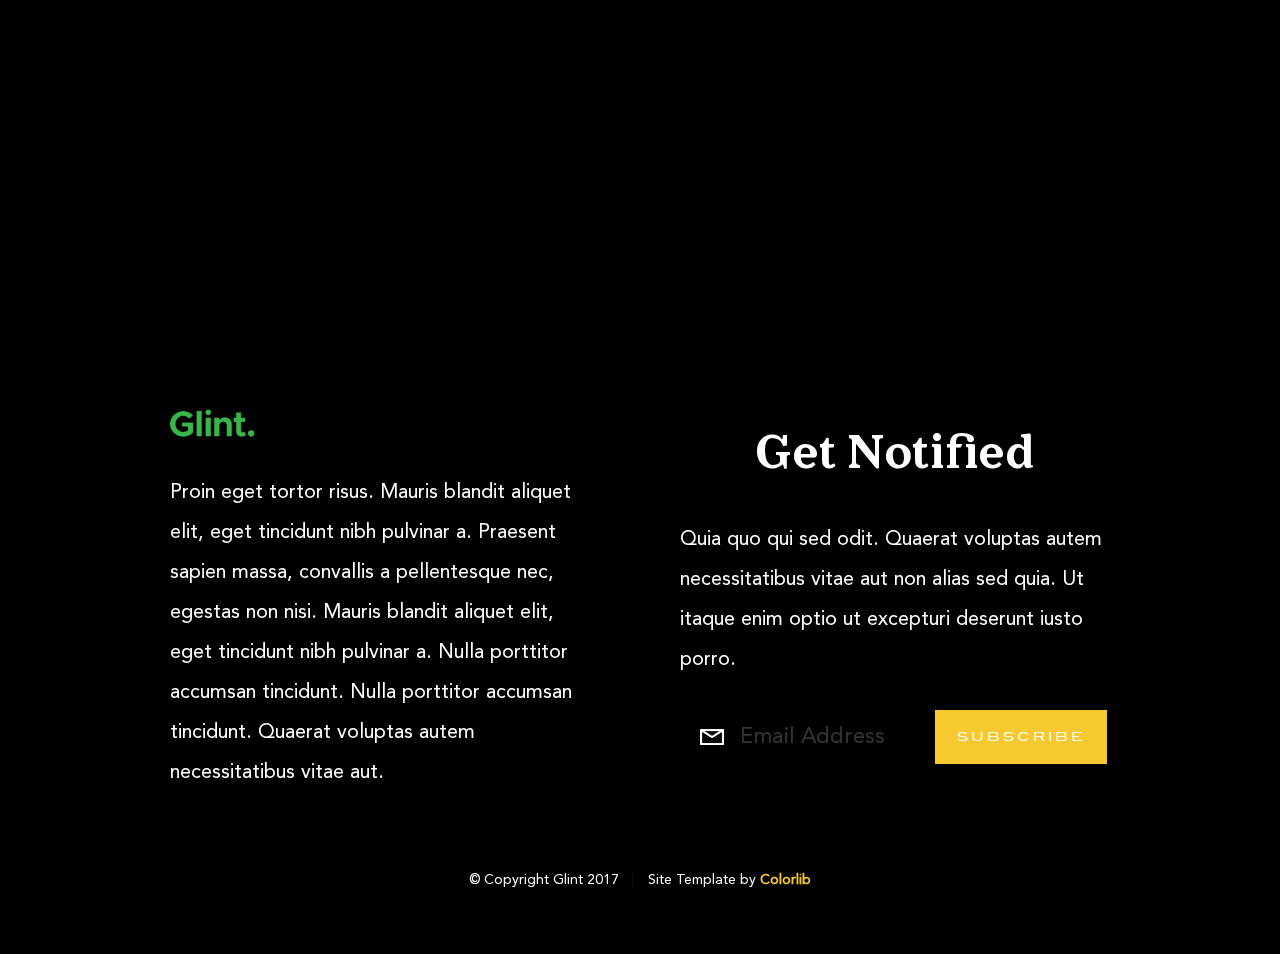
<file: styles.html>
<!DOCTYPE html>
<!--[if lt IE 9 ]><html class="no-js oldie" lang="en"> <![endif]-->
<!--[if IE 9 ]><html class="no-js oldie ie9" lang="en"> <![endif]-->
<!--[if (gte IE 9)|!(IE)]><!-->
<html class="no-js" lang="en">
<!--<![endif]-->

<head>

    <!--- basic page needs
    ================================================== -->
    <meta charset="utf-8">
    <title>Glint - Style Guide</title>
    <meta name="description" content="">
    <meta name="author" content="">

    <!-- mobile specific metas
    ================================================== -->
    <meta name="viewport" content="width=device-width, initial-scale=1">

    <!-- CSS
    ================================================== -->
    <link rel="stylesheet" href="css/base.css">
    <link rel="stylesheet" href="css/vendor.css">
    <link rel="stylesheet" href="css/main.css">

    <style type="text/css" media="screen">
        .s-styles { 
            background: white;
            padding-top: 15rem;
            padding-bottom: 12rem;
        }
     </style> 

    <!-- script
    ================================================== -->
    <script src="js/modernizr.js"></script>
    <script src="js/pace.min.js"></script>

    <!-- favicons
    ================================================== -->
    <link rel="shortcut icon" href="favicon.ico" type="image/x-icon">
    <link rel="icon" href="favicon.ico" type="image/x-icon">

</head>

<body id="top">

    <!-- header
    ================================================== -->
    <header class="s-header">

        <div class="header-logo">
            <a class="site-logo" href="index.html">
                <img src="images/logo.png" alt="Homepage">
            </a>
        </div>

        <nav class="header-nav">

            <a href="#0" class="header-nav__close" title="close"><span>Close</span></a>

            <div class="header-nav__content">
                <h3>Navigation</h3>
                
                <ul class="header-nav__list">
                    <li class="current"><a class="smoothscroll"  href="index.html" title="home">Home</a></li>
                    <li><a href="index.html#about" title="about">About</a></li>
                    <li><a href="index.html#services" title="services">Services</a></li>
                    <li><a href="index.html#works" title="works">Works</a></li>
                    <li><a href="index.html#clients" title="clients">Clients</a></li>
                    <li><a href="#contact" title="contact">Contact</a></li>
                </ul>
    
                <p>Perspiciatis hic praesentium nesciunt. Et neque a dolorum <a href='#0'>voluptatem</a> porro iusto sequi veritatis libero enim. Iusto id suscipit veritatis neque reprehenderit.</p>
    
                <ul class="header-nav__social">
                    <li>
                        <a href="#0"><i class="fa fa-facebook"></i></a>
                    </li>
                    <li>
                        <a href="#0"><i class="fa fa-twitter"></i></a>
                    </li>
                    <li>
                        <a href="#0"><i class="fa fa-instagram"></i></a>
                    </li>
                    <li>
                        <a href="#0"><i class="fa fa-behance"></i></a>
                    </li>
                    <li>
                        <a href="#0"><i class="fa fa-dribbble"></i></a>
                    </li>
                </ul>

            </div> <!-- end header-nav__content -->

        </nav>  <!-- end header-nav -->

        <a class="header-menu-toggle" href="#0">
            <span class="header-menu-text">Menu</span>
            <span class="header-menu-icon"></span>
        </a>

    </header> <!-- end s-header -->


    <!-- home
    ================================================== -->
    <section id="home" class="s-home target-section" data-parallax="scroll" data-image-src="images/hero-bg.jpg" data-natural-width=3000 data-natural-height=2000 data-position-y=center>

        <div class="overlay"></div>
        <div class="shadow-overlay"></div>

        <div class="home-content">

            <div class="row home-content__main">

                <h3>Welcome to Glint</h3>

                <h1>
                    We are a creative group <br>
                    of people who design <br>
                    influential brands and <br>
                    digital experiences.
                </h1>

                <div class="home-content__buttons">
                    <a href="#contact" class="smoothscroll btn btn--stroke">
                        Start a Project
                    </a>
                    <a href="index.html#about" class="smoothscroll btn btn--stroke">
                        More About Us
                    </a>
                </div>

            </div>

            <div class="home-content__scroll">
                <a href="#styles" class="scroll-link smoothscroll">
                    <span>Scroll Down</span>
                </a>
            </div>

            <div class="home-content__line"></div>

        </div> <!-- end home-content -->


        <ul class="home-social">
            <li>
                <a href="#0"><i class="fa fa-facebook" aria-hidden="true"></i><span>Facebook</span></a>
            </li>
            <li>
                <a href="#0"><i class="fa fa-twitter" aria-hidden="true"></i><span>Twiiter</span></a>
            </li>
            <li>
                <a href="#0"><i class="fa fa-instagram" aria-hidden="true"></i><span>Instagram</span></a>
            </li>
            <li>
                <a href="#0"><i class="fa fa-behance" aria-hidden="true"></i><span>Behance</span></a>
            </li>
            <li>
                <a href="#0"><i class="fa fa-dribbble" aria-hidden="true"></i><span>Dribbble</span></a>
            </li>
        </ul> 
        <!-- end home-social -->

    </section> <!-- end s-home -->


    <!-- styles
    ================================================== -->
    <section id="styles" class="s-styles">
        
        <div class="row narrow section-intro add-bottom text-center">

            <div class="col-twelve tab-full">

                <h1 class="display-2">Style Guide.</h1>

                <p class="lead">Lorem ipsum Officia elit ad tempor dolore est ex incididunt incididunt occaecat culpa deserunt sunt labore in cillum ullamco magna in Excepteur consequat in reprehenderit proident mollit incididunt officia commodo.
                Duis ea officia sed dolor pariatur enim dolore dolore quis incididunt nulla exercitation commodo veniam et ea incididunt.</p>

            </div>

        </div>

        <div class="row">

            <div class="col-six tab-full">

                <h3>Paragraph and Image</h3>

                <p><a href="#"><img width="120" height="120" class="pull-left" alt="sample-image" src="images/sample-image.jpg"></a>
                Lorem ipsum dolor sit amet, consectetuer adipiscing elit. Donec libero. Suspendisse bibendum.Cras id urna. Morbi tincidunt, orci ac convallis aliquam, lectus turpis varius lorem, eu posuere nunc justo tempus leo. Donec mattis, purus nec placerat bibendum, dui pede condimentum odio, ac blandit ante orci ut diam. Cras fringilla magna. Phasellus suscipit, leo a pharetra condimentum, lorem tellus eleifend magna, eget fringilla velit magna id neque posuere nunc justo tempus leo. </p>

                <p>
                Lorem ipsum dolor sit amet, consectetuer adipiscing elit. Donec libero. Suspendisse bibendum. Cras id urna. Morbi tincidunt, orci ac convallis aliquam, lectus turpis varius lorem, eu posuere nunc justo tempus leo. Donec mattis, purus nec placerat bibendum, dui pede condimentumodio, ac blandit ante orci ut diam.	
                </p>

                <p>A <a href="#">link</a>,
                <abbr title="this really isn't a very good description">abbrebation</abbr>,
                <strong>strong text</strong>,
                <em>em text</em>,
                <del>deleted text</del>, and
                <mark>this is a mark text.</mark>
                <code>.code</code>
                </p>

            </div>

            <div class="col-six tab-full">

                <h3>Drop Caps</h3>

                <p class="drop-cap">Far far away, behind the word mountains, far from the countries Vokalia and Consonantia,
                there live the blind texts. Separated they live in Bookmarksgrove right at the coast of the
                Semantics, a large language ocean. A small river named Duden flows by their place and supplies it with the necessary regelialia. Morbi tincidunt, orci ac convallis aliquam, lectus turpis varius lorem, eu	posuere nunc justo tempus leo. Donec mattis, purus nec placerat bibendum, dui pede condimentum odio, ac blandit ante orci ut diam. Cras fringilla magna. Phasellus suscipit, leo a pharetra condimentum, lorem tellus eleifend magna, eget fringilla velit magna id neque.
                </p>

                <h3>Small Print</h3>

                <p>Buy one widget, get one free!
                <small>(While supplies last. Offer expires on the vernal equinox. Not valid in Ohio.)</small>
                </p>

            </div>

        </div> <!-- end row -->

        <div class="row">

            <div class="col-six tab-full">

                <h3>Pull Quotes</h3>

                <aside class="pull-quote">
                    <blockquote>
                    <p>It is a paradisematic country, in which roasted parts of
                    sentences fly into your mouth. Even the all-powerful Pointing has no control about the blind
                    texts it is an almost unorthographic life One day however a small line of blind text by the name
                    of Lorem Ipsum decided to leave for the far World of Grammar.</p>
                    </blockquote>
                </aside>

            </div>

            <div class="col-six tab-full">

                <h3>Block Quotes</h3>

                <blockquote cite="http://where-i-got-my-info-from.com">
                <p>Your work is going to fill a large part of your life, and the only way to be truly satisfied is
                to do what you believe is great work. And the only way to do great work is to love what you do.
                If you haven't found it yet, keep looking. Don't settle. As with all matters of the heart, you'll know when you find it.
                </p>
                <cite>
                    <a href="#">Steve Jobs</a>
                </cite>
                </blockquote>

                <blockquote>
                <p>Good design is as little design as possible.</p>
                <cite>Dieter Rams</cite>
                </blockquote>

            </div>

        </div> <!-- end row -->


        <div class="row half-bottom">

            <div class="col-six tab-full">

                <h3>Example Lists</h3>

                <ol>
                    <li>Here is an example</li>
                    <li>of an ordered list.</li>
                    <li>A parent list item.
                        <ul>
                            <li>one</li>
                            <li>two</li>
                            <li>three</li>
                        </ul>
                        </li>
                        <li>A list item.</li>
                    </ol>

                <ul class="disc">
                    <li>Here is an example</li>
                    <li>of an unordered list.</li>
                </ul>

                <h3>Definition Lists</h3>

                <h5>a) Multi-line Definitions (default) </h5>

                <dl>
                    <dt><strong>This is a term</strong></dt>
                        <dd>this is the definition of that term, which both live in a <code>dl</code>.</dd>
                    <dt><strong>Another Term</strong></dt>
                        <dd>And it gets a definition too, which is this line</dd>
                        <dd>This is a 2<sup>nd</sup> definition for a single term. A <code>dt</code> may be followed by multiple <code>dd</code>s.</dd>
                </dl>

            </div>

            <div class="col-six tab-full">

                <h3>Buttons</h3>

                <p>
                    <a class="btn btn--primary full-width" href="#0">Primary Button</a>
                    <a class="btn full-width" href="#0">Default Button</a>
                    <a class="btn btn--stroke full-width" href="#0">Stroke Button</a>
                </p>

                <h3>Skill Bars</h3>
                
                <ul class="skill-bars">
                    <li>
                    <div class="progress percent90"><span>90%</span></div>
                    <strong>HTML5</strong>
                    </li>
                    <li>
                    <div class="progress percent85"><span>85%</span></div>
                    <strong>CSS3</strong>
                    </li>
                    <li>
                    <div class="progress percent70"><span>70%</span></div>
                    <strong>JQuery</strong>
                    </li>
                    <li>
                    <div class="progress percent95"><span>95%</span></div>
                    <strong>PHP</strong>
                    </li>
                    <li>
                    <div class="progress percent75"><span>75%</span></div>
                    <strong>Wordpress</strong>
                    </li>
                    <li>
                    <div class="progress percent90"><span>90%</span></div>
                    <strong>Angular JS</strong>
                    </li>
                </ul>

            </div>

        </div> <!-- end row -->

        <div class="row half-bottom">

            <div class="col-six tab-full">
                    
                <h1>H1 Heading</h1>
                <p>Doloremque dolor voluptas est sequi omnis. Pariatur ut aut. Sed enim tempora qui veniam qui cum vel. 
                Voluptas odit at vitae minima. In assumenda ut. Voluptatem totam impedit accusantium reiciendis excepturi aut qui accusamus praesentium.</p>

                <h2>H2 Heading</h2>
                <p>Doloremque dolor voluptas est sequi omnis. Pariatur ut aut. Sed enim tempora qui veniam qui cum vel. 
                Voluptas odit at vitae minima. In assumenda ut. Voluptatem totam impedit accusantium reiciendis excepturi aut qui accusamus praesentium.</p>

                <h3>H3 Heading</h3>
                <p>Doloremque dolor voluptas est sequi omnis. Pariatur ut aut. Sed enim tempora qui veniam qui cum vel. 
                Voluptas odit at vitae minima. In assumenda ut. Voluptatem totam impedit accusantium reiciendis excepturi aut qui accusamus praesentium.</p>

            </div>

            <div class="col-six tab-full">
                    
                <h4>H4 Heading</h4>
                <p>Doloremque dolor voluptas est sequi omnis. Pariatur ut aut. Sed enim tempora qui veniam qui cum vel. 
                Voluptas odit at vitae minima. In assumenda ut. Voluptatem totam impedit accusantium reiciendis excepturi aut qui accusamus praesentium.</p>

                <h5>H5 Heading</h5>
                <p>Doloremque dolor voluptas est sequi omnis. Pariatur ut aut. Sed enim tempora qui veniam qui cum vel. 
                Voluptas odit at vitae minima. In assumenda ut. Voluptatem totam impedit accusantium reiciendis excepturi aut qui accusamus praesentium.</p>

                <h6>H6 Heading</h6>
                <p>Doloremque dolor voluptas est sequi omnis. Pariatur ut aut. Sed enim tempora qui veniam qui cum vel. 
                Voluptas odit at vitae minima. In assumenda ut. Voluptatem totam impedit accusantium reiciendis excepturi aut qui accusamus praesentium.</p>

            </div>

        </div>


        <div class="row half-bottom">

            <div class="col-twelve">

                    <h3>Stats Tabs</h3>

                <ul class="stats-tabs">
                    <li><a href="#">1,234 <em>Sasuke</em></a></li>
                    <li><a href="#">567 <em>Hinata</em></a></li>
                    <li><a href="#">23,456 <em>Naruto</em></a></li>
                    <li><a href="#">3,456 <em>Kiba</em></a></li>
                    <li><a href="#">456 <em>Shikamaru</em></a></li>
                    <li><a href="#">26 <em>Sakura</em></a></li>
                    </ul>

            </div>

        </div> <!-- end row -->


        <div class="row half-bottom">

            <div class="col-six tab-full">

                <h3>Responsive Image</h3>
                <p><img src="images/wheel-500.jpg" 
                    srcset="images/wheel-1000.jpg 1000w, 
                    images/wheel-500.jpg 500w" 
                    sizes="(max-width: 1000px) 100vw, 1000px" alt=""></p>

            </div>

            <div class="col-six tab-full">

                <h3>Responsive video</h3>

                <div class="video-container">
                <iframe src="https://player.vimeo.com/video/14592941?title=0&amp;byline=0&amp;portrait=0&amp;color=F64B39" width="500" height="281" frameborder="0" webkitallowfullscreen mozallowfullscreen allowfullscreen></iframe> 
                </div>

            </div>
            
        </div> <!-- end row -->


        <div class="row add-bottom">

            <div class="col-twelve">

                <h3>Tables</h3>
                <p>Be sure to use properly formed table markup with <code>&lt;thead&gt;</code> and <code>&lt;tbody&gt;</code> when building a <code>table</code>.</p>

                <div class="table-responsive">

                    <table>
                            <thead>
                            <tr>
                                <th>Name</th>
                                <th>Age</th>
                                <th>Sex</th>
                                <th>Location</th>
                            </tr>
                            </thead>
                            <tbody>
                            <tr>
                                <td>Naruto Uzumaki</td>
                                <td>16</td>
                                <td>Male</td>
                                <td>Konoha</td>
                            </tr>
                            <tr>
                                <td>Sakura Haruno</td>
                                <td>16</td>
                                <td>Female</td>
                                <td>Konoha</td>
                            </tr>
                            </tbody>
                    </table>

                </div>

            </div>
            
        </div> <!-- end row -->
    

        <div class="row">

            <div class="col-six tab-full">

                <h3>Form Styles</h3>

                <form>
                        <div>
                            <label for="sampleInput">Your email</label>
                            <input class="full-width" type="email" placeholder="test@mailbox.com" id="sampleInput">
                    </div>
                    <div>
                            <label for="sampleRecipientInput">Reason for contacting</label>
                            <div class="cl-custom-select">
                                <select class="full-width" id="sampleRecipientInput">
                                    <option value="Option 1">Questions</option>
                                    <option value="Option 2">Report</option>
                                    <option value="Option 3">Others</option>
                                </select>
                            </div>
                    </div>
                    
                        <label for="exampleMessage">Message</label>
                        <textarea class="full-width" placeholder="Your message" id="exampleMessage"></textarea>

                        <label class="add-bottom">
                            <input type="checkbox">
                            <span class="label-text">Send a copy to yourself</span>
                        </label>
                    
                        <input class="btn--primary" type="submit" value="Submit">

                </form>

            </div>

            <div class="col-six tab-full">

                <h3>Alert Boxes</h3>

                <br>
                
                <div class="alert-box alert-box--error hideit">
                    <p>Error Message. Your Message Goes Here.</p>
                    <i class="fa fa-times alert-box__close" aria-hidden="true"></i>
                </div><!-- /error -->
                        
                <div class="alert-box alert-box--success hideit">
                    <p>Success Message. Your Message Goes Here.</p>
                    <i class="fa fa-times alert-box__close" aria-hidden="true"></i>
                </div><!-- /success -->
                        
                <div class="alert-box alert-box--info hideit">
                    <p>Info Message. Your Message Goes Here.</p>
                    <i class="fa fa-times alert-box__close" aria-hidden="true"></i>
                </div><!-- /info -->
                        
                <div class="alert-box alert-box--notice hideit">
                    <p>Notice Message. Your Message Goes Here.</p>
                    <i class="fa fa-times alert-box__close" aria-hidden="true"></i>
                </div><!-- /notice -->
            
            </div>

        </div> <!-- end row -->

    </section> <!-- end styles -->


    <!-- contact
    ================================================== -->
    <section id="contact" class="s-contact">

        <div class="overlay"></div>
        <div class="contact__line"></div>

        <div class="row section-header" data-aos="fade-up">
            <div class="col-full">
                <h3 class="subhead">Contact Us</h3>
                <h1 class="display-2 display-2--light">Reach out for a new project or just say hello</h1>
            </div>
        </div>

        <div class="row contact-content" data-aos="fade-up">
            
            <div class="contact-primary">

                <h3 class="h6">Send Us A Message</h3>

                <form name="contactForm" id="contactForm" method="post" action="" novalidate="novalidate">
                    <fieldset>
    
                    <div class="form-field">
                        <input name="contactName" type="text" id="contactName" placeholder="Your Name" value="" minlength="2" required="" aria-required="true" class="full-width">
                    </div>
                    <div class="form-field">
                        <input name="contactEmail" type="email" id="contactEmail" placeholder="Your Email" value="" required="" aria-required="true" class="full-width">
                    </div>
                    <div class="form-field">
                        <input name="contactSubject" type="text" id="contactSubject" placeholder="Subject" value="" class="full-width">
                    </div>
                    <div class="form-field">
                        <textarea name="contactMessage" id="contactMessage" placeholder="Your Message" rows="10" cols="50" required="" aria-required="true" class="full-width"></textarea>
                    </div>
                    <div class="form-field">
                        <button class="full-width btn--primary">Submit</button>
                        <div class="submit-loader">
                            <div class="text-loader">Sending...</div>
                            <div class="s-loader">
                                <div class="bounce1"></div>
                                <div class="bounce2"></div>
                                <div class="bounce3"></div>
                            </div>
                        </div>
                    </div>
    
                    </fieldset>
                </form>

                <!-- contact-warning -->
                <div class="message-warning">
                    Something went wrong. Please try again.
                </div> 
            
                <!-- contact-success -->
                <div class="message-success">
                    Your message was sent, thank you!<br>
                </div>

            </div> <!-- end contact-primary -->

            <div class="contact-secondary">
                <div class="contact-info">

                    <h3 class="h6 hide-on-fullwidth">Contact Info</h3>

                    <div class="cinfo">
                        <h5>Where to Find Us</h5>
                        <p>
                            1600 Amphitheatre Parkway<br>
                            Mountain View, CA<br>
                            94043 US
                        </p>
                    </div>

                    <div class="cinfo">
                        <h5>Email Us At</h5>
                        <p>
                            contact@glintsite.com<br>
                            info@glintsite.com
                        </p>
                    </div>

                    <div class="cinfo">
                        <h5>Call Us At</h5>
                        <p>
                            Phone: (+63) 555 1212<br>
                            Mobile: (+63) 555 0100<br>
                            Fax: (+63) 555 0101
                        </p>
                    </div>

                    <ul class="contact-social">
                        <li>
                            <a href="#"><i class="fa fa-facebook" aria-hidden="true"></i></a>
                        </li>
                        <li>
                            <a href="#"><i class="fa fa-twitter" aria-hidden="true"></i></a>
                        </li>
                        <li>
                            <a href="#"><i class="fa fa-instagram" aria-hidden="true"></i></a>
                        </li>
                        <li>
                            <a href="#"><i class="fa fa-behance" aria-hidden="true"></i></a>
                        </li>
                        <li>
                            <a href="#"><i class="fa fa-dribbble" aria-hidden="true"></i></a>
                        </li>
                    </ul> <!-- end contact-social -->

                </div> <!-- end contact-info -->
            </div> <!-- end contact-secondary -->

        </div> <!-- end contact-content -->

    </section> <!-- end s-contact -->


    <!-- footer
    ================================================== -->
    <footer>

        <div class="row footer-main">

            <div class="col-six tab-full left footer-desc">

                <div class="footer-logo"></div>
                Proin eget tortor risus. Mauris blandit aliquet elit, eget tincidunt nibh pulvinar a. Praesent sapien massa, convallis a pellentesque nec, egestas non nisi. Mauris blandit aliquet elit, eget tincidunt nibh pulvinar a. Nulla porttitor accumsan tincidunt. Nulla porttitor accumsan tincidunt. Quaerat voluptas autem necessitatibus vitae aut.

            </div>

            <div class="col-six tab-full right footer-subscribe">

                <h4>Get Notified</h4>
                <p>Quia quo qui sed odit. Quaerat voluptas autem necessitatibus vitae aut non alias sed quia. Ut itaque enim optio ut excepturi deserunt iusto porro.</p>

                <div class="subscribe-form">
                    <form id="mc-form" class="group" novalidate="true">
                        <input type="email" value="" name="EMAIL" class="email" id="mc-email" placeholder="Email Address" required="">
                        <input type="submit" name="subscribe" value="Subscribe">
                        <label for="mc-email" class="subscribe-message"></label>
                    </form>
                </div>

            </div>

        </div> <!-- end footer-main -->

        <div class="row footer-bottom">

            <div class="col-twelve">
                <div class="copyright">
                    <span>© Copyright Glint 2017</span> 
                    <span>Site Template by <a href="https://www.colorlib.com/">Colorlib</a></span>	
                </div>

                <div class="go-top">
                    <a class="smoothscroll" title="Back to Top" href="#top"><i class="icon-arrow-up" aria-hidden="true"></i></a>
                </div>
            </div>

        </div> <!-- end footer-bottom -->

    </footer> <!-- end footer -->


    <!-- photoswipe background
    ================================================== -->
    <div aria-hidden="true" class="pswp" role="dialog" tabindex="-1">

        <div class="pswp__bg"></div>
        <div class="pswp__scroll-wrap">

            <div class="pswp__container">
                <div class="pswp__item"></div>
                <div class="pswp__item"></div>
                <div class="pswp__item"></div>
            </div>

            <div class="pswp__ui pswp__ui--hidden">
                <div class="pswp__top-bar">
                    <div class="pswp__counter"></div><button class="pswp__button pswp__button--close" title="Close (Esc)"></button> <button class="pswp__button pswp__button--share" title=
                    "Share"></button> <button class="pswp__button pswp__button--fs" title="Toggle fullscreen"></button> <button class="pswp__button pswp__button--zoom" title=
                    "Zoom in/out"></button>
                    <div class="pswp__preloader">
                        <div class="pswp__preloader__icn">
                            <div class="pswp__preloader__cut">
                                <div class="pswp__preloader__donut"></div>
                            </div>
                        </div>
                    </div>
                </div>
                <div class="pswp__share-modal pswp__share-modal--hidden pswp__single-tap">
                    <div class="pswp__share-tooltip"></div>
                </div><button class="pswp__button pswp__button--arrow--left" title="Previous (arrow left)"></button> <button class="pswp__button pswp__button--arrow--right" title=
                "Next (arrow right)"></button>
                <div class="pswp__caption">
                    <div class="pswp__caption__center"></div>
                </div>
            </div>

        </div>

    </div> <!-- end photoSwipe background -->


    <!-- preloader
    ================================================== -->
    <div id="preloader">
        <div id="loader">
            <div class="line-scale-pulse-out">
                <div></div>
                <div></div>
                <div></div>
                <div></div>
                <div></div>
            </div>
        </div>
    </div>


    <!-- Java Script
    ================================================== -->
    <script src="js/jquery-3.2.1.min.js"></script>
    <script src="js/plugins.js"></script>
    <script src="js/main.js"></script>

</body>

</html>
</file>
<file: css/base.css>
/* =================================================================== 
 *
 *  Glint v1.0 Base Stylesheet
 *  11-20-2017
 *  ------------------------------------------------------------------
 *
 *  TOC:
 *  # imports 
 *  # normalize
 *  # basic/base setup styles
 *      ## Media
 *      ## Typography resets 
 *      ## links
 *      ## inputs
 *  # grid
 *      ## medium size devices
 *      ## tablets
 *      ## mobile devices
 *      ## small mobile devices
 *  # block grids
 *      ## medium size devices
 *      ## tablets
 *      ## mobile devices
 *      ## small mobile devices
 *  # MISC
 *
 * =================================================================== */


/* ===================================================================
 * # imports 
 *
 * ------------------------------------------------------------------- */
@import url("font-awesome/css/font-awesome.min.css");
@import url("micons/micons.css");
@import url("fonts.css");


/* ===================================================================
 * # normalize
 * normalize.css v5.0.0 | MIT License | 
 * github.com/necolas/normalize.css
 *
 * ------------------------------------------------------------------- */
html {
    font-family: sans-serif;
    line-height: 1.15;
    -ms-text-size-adjust: 100%;
    -webkit-text-size-adjust: 100%;
}

body {
    margin: 0;
}

article,
aside,
footer,
header,
nav,
section {
    display: block;
}

h1 {
    font-size: 2em;
    margin: 0.67em 0;
}

figcaption,
figure,
main {
    display: block;
}

figure {
    margin: 1em 40px;
}

hr {
    box-sizing: content-box;
    height: 0;
    overflow: visible;
}

pre {
    font-family: monospace, monospace;
    font-size: 1em;
}

a {
    background-color: transparent;
    -webkit-text-decoration-skip: objects;
}

a:active,
a:hover {
    outline-width: 0;
}

abbr[title] {
    border-bottom: none;
    text-decoration: underline;
    text-decoration: underline dotted;
}

b,
strong {
    font-weight: inherit;
}

b,
strong {
    font-weight: bolder;
}

code,
kbd,
samp {
    font-family: monospace, monospace;
    font-size: 1em;
}

dfn {
    font-style: italic;
}

mark {
    background-color: #ff0;
    color: #000;
}

small {
    font-size: 80%;
}

sub,
sup {
    font-size: 75%;
    line-height: 0;
    position: relative;
    vertical-align: baseline;
}

sub {
    bottom: -0.25em;
}

sup {
    top: -0.5em;
}

audio,
video {
    display: inline-block;
}

audio:not([controls]) {
    display: none;
    height: 0;
}

img {
    border-style: none;
}

svg:not(:root) {
    overflow: hidden;
}

button,
input,
optgroup,
select,
textarea {
    font-family: sans-serif;
    font-size: 100%;
    line-height: 1.15;
    margin: 0;
}

button,
input {
    overflow: visible;
}

button,
select {
    text-transform: none;
}

button,
html [type="button"],
[type="reset"],
[type="submit"] {
    -webkit-appearance: button;
}

button::-moz-focus-inner,
[type="button"]::-moz-focus-inner,
[type="reset"]::-moz-focus-inner,
[type="submit"]::-moz-focus-inner {
    border-style: none;
    padding: 0;
}

button:-moz-focusring,
[type="button"]:-moz-focusring,
[type="reset"]:-moz-focusring,
[type="submit"]:-moz-focusring {
    outline: 1px dotted ButtonText;
}

fieldset {
    border: 1px solid #c0c0c0;
    margin: 0 2px;
    padding: 0.35em 0.625em 0.75em;
}

legend {
    box-sizing: border-box;
    color: inherit;
    display: table;
    max-width: 100%;
    padding: 0;
    white-space: normal;
}

progress {
    display: inline-block;
    vertical-align: baseline;
}

textarea {
    overflow: auto;
}

[type="checkbox"],
[type="radio"] {
    box-sizing: border-box;
    padding: 0;
}

[type="number"]::-webkit-inner-spin-button,
[type="number"]::-webkit-outer-spin-button {
    height: auto;
}

[type="search"] {
    -webkit-appearance: textfield;
    outline-offset: -2px;
}

[type="search"]::-webkit-search-cancel-button,
[type="search"]::-webkit-search-decoration {
    -webkit-appearance: none;
}

::-webkit-file-upload-button {
    -webkit-appearance: button;
    font: inherit;
}

details,
menu {
    display: block;
}

summary {
    display: list-item;
}

canvas {
    display: inline-block;
}

template {
    display: none;
}

[hidden] {
    display: none;
}


/* ===================================================================
 * # basic/base setup styles
 *
 * ------------------------------------------------------------------- */
html {
    font-size: 62.5%;
    box-sizing: border-box;
}

*,
*::before,
*::after {
    box-sizing: inherit;
}

body {
    font-weight: normal;
    line-height: 1;
    word-wrap: break-word;
    text-rendering: optimizeLegibility;
    -webkit-overflow-scrolling: touch;
    -webkit-text-size-adjust: none;
}

body,
input,
button {
    -moz-osx-font-smoothing: grayscale;
    -webkit-font-smoothing: antialiased;
}


/* ------------------------------------------------------------------- 
 * ## Media
 * ------------------------------------------------------------------- */
img,
video {
    max-width: 100%;
    height: auto;
}


/* ------------------------------------------------------------------- 
 * ## Typography resets 
 * ------------------------------------------------------------------- */
div,
dl,
dt,
dd,
ul,
ol,
li,
h1,
h2,
h3,
h4,
h5,
h6,
pre,
form,
p,
blockquote,
th,
td {
    margin: 0;
    padding: 0;
}

h1,
h2,
h3,
h4,
h5,
h6 {
    -webkit-font-smoothing: auto;
    -webkit-font-smoothing: antialiased;
    -webkit-font-variant-ligatures: common-ligatures;
    -moz-font-variant-ligatures: common-ligatures;
    font-variant-ligatures: common-ligatures;
    text-rendering: optimizeLegibility;
}

em,
i {
    font-style: italic;
    line-height: inherit;
}

strong,
b {
    font-weight: bold;
    line-height: inherit;
}

small {
    font-size: 60%;
    line-height: inherit;
}

ol,
ul {
    list-style: none;
}

li {
    display: block;
}


/* ------------------------------------------------------------------- 
 * ## links 
 * ------------------------------------------------------------------- */
a {
    text-decoration: none;
    line-height: inherit;
}

a img {
    border: none;
}


/* ------------------------------------------------------------------- 
 * ## inputs 
 * ------------------------------------------------------------------- */
fieldset {
    margin: 0;
    padding: 0;
}

input[type="email"],
input[type="number"],
input[type="search"],
input[type="text"],
input[type="tel"],
input[type="url"],
input[type="password"],
textarea {
    -webkit-appearance: none;
    -moz-appearance: none;
    -ms-appearance: none;
    -o-appearance: none;
    appearance: none;
}


/* ===================================================================
 * # grid
 *
 * ------------------------------------------------------------------- */
.row {
    width: 94%;
    max-width: 1200px;
    margin: 0 auto;
}

.row:after {
    content: "";
    display: table;
    clear: both;
}

.row .row {
    width: auto;
    max-width: none;
    margin-left: -20px;
    margin-right: -20px;
}


/* column blocks
 * -------------------------------------- */
[class*="col-"] {
    float: left;
    padding: 0 20px;
}

[class*="col-"]+[class*="col-"].end {
    float: right;
}


/* column width classes 
 * -------------------------------------- */
.col-one {
    width: 8.33333%;
}

.col-two,
.col-1-6 {
    width: 16.66667%;
}

.col-three,
.col-1-4 {
    width: 25%;
}

.col-four,
.col-1-3 {
    width: 33.33333%;
}

.col-five {
    width: 41.66667%;
}

.col-six,
.col-1-2 {
    width: 50%;
}

.col-seven {
    width: 58.33333%;
}

.col-eight,
.col-2-3 {
    width: 66.66667%;
}

.col-nine,
.col-3-4 {
    width: 75%;
}

.col-ten,
.col-5-6 {
    width: 83.33333%;
}

.col-eleven {
    width: 91.66667%;
}

.col-twelve,
.col-full {
    width: 100%;
}


/* ------------------------------------------------------------------- 
 * ## medium size devices
 * ------------------------------------------------------------------- */
@media only screen and (max-width: 1200px) {
    .row .row {
        margin-left: -15px;
        margin-right: -15px;
    }
    [class*="col-"] {
        padding: 0 15px;
    }
    .md-two,
    .md-1-6 {
        width: 16.66667%;
    }
    .md-one {
        width: 8.33333%;
    }
    .md-three,
    .md-1-4 {
        width: 25%;
    }
    .md-four,
    .md-1-3 {
        width: 33.33333%;
    }
    .md-five {
        width: 41.66667%;
    }
    .md-six,
    .md-1-2 {
        width: 50%;
    }
    .md-seven {
        width: 58.33333%;
    }
    .md-eight,
    .md-2-3 {
        width: 66.66667%;
    }
    .md-nine,
    .md-3-4 {
        width: 75%;
    }
    .md-ten,
    .md-5-6 {
        width: 83.33333%;
    }
    .md-eleven {
        width: 91.66667%;
    }
    .md-twelve,
    .md-full {
        width: 100%;
    }
}


/* ------------------------------------------------------------------- 
 * ## tablets
 * ------------------------------------------------------------------- */
@media only screen and (max-width: 800px) {
    .row {
        width: 90%;
    }
    .tab-1-4 {
        width: 25%;
    }
    .tab-1-3 {
        width: 33.33333%;
    }
    .tab-1-2 {
        width: 50%;
    }
    .tab-2-3 {
        width: 66.66667%;
    }
    .tab-3-4 {
        width: 75%;
    }
    .tab-full {
        width: 100%;
    }
}


/* ------------------------------------------------------------------- 
 * ## mobile devices
 * ------------------------------------------------------------------- */
@media only screen and (max-width: 600px) {
    .row {
        width: auto;
        padding-left: 25px;
        padding-right: 25px;
    }
    .row .row {
        margin-left: -10px;
        margin-right: -10px;
    }
    [class*="col-"] {
        padding: 0 10px;
    }
    .mob-1-4 {
        width: 25%;
    }
    .mob-1-3 {
        width: 33.33333%;
    }
    .mob-1-2 {
        width: 50%;
    }
    .mob-2-3 {
        width: 66.66667%;
    }
    .mob-3-4 {
        width: 75%;
    }
    .mob-full {
        width: 100%;
    }
}


/* ------------------------------------------------------------------- 
 * ## small mobile devices
 * ------------------------------------------------------------------- */

/* stack columns on small mobile devices
 * ------------------------------------------------------------------- */

@media only screen and (max-width: 400px) {
    .row .row {
        padding-left: 0;
        padding-right: 0;
        margin-left: 0;
        margin-right: 0;
    }
    [class*="col-"] {
        width: 100% !important;
        float: none !important;
        clear: both !important;
        margin-left: 0;
        margin-right: 0;
        padding: 0;
    }
    [class*="col-"]+[class*="col-"].end {
        float: none;
    }
}


/* ===================================================================
 * # block grids
 * ------------------------------------------------------------------- */

/*   Equally-sized columns define at row level
 * ------------------------------------------------------------------- */
[class*="block-"]:after {
    content: "";
    display: table;
    clear: both;
}

.block-1-6 .col-block {
    width: 16.66667%;
}

.block-1-5 .col-block {
    width: 20%;
}

.block-1-4 .col-block {
    width: 25%;
}

.block-1-3 .col-block {
    width: 33.33333%;
}

.block-1-2 .col-block {
    width: 50%;
}


/**
 * Clearing for block grid columns. Allow columns with 
 * different heights to align properly.
 */

.block-1-6 .col-block:nth-child(6n+1),
.block-1-5 .col-block:nth-child(5n+1),
.block-1-4 .col-block:nth-child(4n+1),
.block-1-3 .col-block:nth-child(3n+1),
.block-1-2 .col-block:nth-child(2n+1) {
    clear: both;
}


/* ------------------------------------------------------------------- 
 * ## medium size devices
 * ------------------------------------------------------------------- */
@media only screen and (max-width: 1200px) {
    .block-m-1-6 .col-block {
        width: 16.66667%;
    }
    .block-m-1-5 .col-block {
        width: 20%;
    }
    .block-m-1-4 .col-block {
        width: 25%;
    }
    .block-m-1-3 .col-block {
        width: 33.33333%;
    }
    .block-m-1-2 .col-block {
        width: 50%;
    }
    .block-m-full .col-block {
        width: 100%;
        clear: both;
    }
    [class*="block-m-"] .col-block:nth-child(n) {
        clear: none;
    }
    .block-m-1-6 .col-block:nth-child(6n+1),
    .block-m-1-5 .col-block:nth-child(5n+1),
    .block-m-1-4 .col-block:nth-child(4n+1),
    .block-m-1-3 .col-block:nth-child(3n+1),
    .block-m-1-2 .col-block:nth-child(2n+1) {
        clear: both;
    }
}


/* ------------------------------------------------------------------- 
 * ## tablets
 * ------------------------------------------------------------------- */
@media only screen and (max-width: 800px) {
    .block-tab-1-6 .col-block {
        width: 16.66667%;
    }
    .block-tab-1-5 .col-block {
        width: 20%;
    }
    .block-tab-1-4 .col-block {
        width: 25%;
    }
    .block-tab-1-3 .col-block {
        width: 33.33333%;
    }
    .block-tab-1-2 .col-block {
        width: 50%;
    }
    .block-tab-full .col-block {
        width: 100%;
        clear: both;
    }
    [class*="block-tab-"] .col-block:nth-child(n) {
        clear: none;
    }
    .block-tab-1-6 .col-block:nth-child(6n+1),
    .block-tab-1-6 .col-block:nth-child(5n+1),
    .block-tab-1-4 .col-block:nth-child(4n+1),
    .block-tab-1-3 .col-block:nth-child(3n+1),
    .block-tab-1-2 .col-block:nth-child(2n+1) {
        clear: both;
    }
}


/* ------------------------------------------------------------------- 
 * ## mobile devices
 * ------------------------------------------------------------------- */
@media only screen and (max-width: 600px) {
    .block-mob-1-6 .col-block {
        width: 16.66667%;
    }
    .block-mob-1-5 .col-block {
        width: 20%;
    }
    .block-mob-1-4 .col-block {
        width: 25%;
    }
    .block-mob-1-3 .col-block {
        width: 33.33333%;
    }
    .block-mob-1-2 .col-block {
        width: 50%;
    }
    .block-mob-full .col-block {
        width: 100%;
        clear: both;
    }
    [class*="block-mob-"] .col-block:nth-child(n) {
        clear: none;
    }
    .block-mob-1-6 .col-block:nth-child(6n+1),
    .block-mob-1-5 .col-block:nth-child(5n+1),
    .block-mob-1-4 .col-block:nth-child(4n+1),
    .block-mob-1-3 .col-block:nth-child(3n+1),
    .block-mob-1-2 .col-block:nth-child(2n+1) {
        clear: both;
    }
}


/* ------------------------------------------------------------------- 
 * ## small mobile devices
 * ------------------------------------------------------------------- */

/* stack columns on small mobile devices
 * ------------------------------------------------------------------- */

@media only screen and (max-width: 400px) {
    .stack .col-block {
        width: 100% !important;
        float: none !important;
        clear: both !important;
        margin-left: 0;
        margin-right: 0;
    }
}


/* ===================================================================
 * # MISC
 *
 * ------------------------------------------------------------------- */
.group:after {
    content: "";
    display: table;
    clear: both;
}


/* Misc Helper Styles
 * -------------------------------------- */
.is-hidden {
    display: none;
}

.is-invisible {
    visibility: hidden;
}

.antialiased {
    -webkit-font-smoothing: antialiased;
    -moz-osx-font-smoothing: grayscale;
}

.overflow-hidden {
    overflow: hidden;
}

.remove-bottom {
    margin-bottom: 0;
}

.half-bottom {
    margin-bottom: 1.5rem !important;
}

.add-bottom {
    margin-bottom: 3rem !important;
}

.no-border {
    border: none;
}

.full-width {
    width: 100%;
}

.text-center {
    text-align: center;
}

.text-left {
    text-align: left;
}

.text-right {
    text-align: right;
}

.pull-left {
    float: left;
}

.pull-right {
    float: right;
}

.align-center {
    margin-left: auto;
    margin-right: auto;
    text-align: center;
}


/*# sourceMappingURL=base.css.map */
</file>
<file: css/vendor.css>
/* =================================================================== 
 *
 *  Glint v1.0 Vendor/Third Party CSS 
 *  11-20-2017
 *  ------------------------------------------------------------------
 *
 *  TOC:
 *  # animate on scroll
 *  # slick slider
 *  # photoswipe
 *  # photoSwipe skin
 *
 * =================================================================== */


/* ===================================================================
 * # animate on scroll 
 * https://michalsnik.github.io/aos/
 *
 * ------------------------------------------------------------------- */
[data-aos][data-aos][data-aos-duration='50'], body[data-aos-duration='50'] [data-aos] {
    transition-duration: 50ms;
}

[data-aos][data-aos][data-aos-delay='50'], body[data-aos-delay='50'] [data-aos] {
    transition-delay: 0;
}

[data-aos][data-aos][data-aos-delay='50'].aos-animate, body[data-aos-delay='50'] [data-aos].aos-animate {
    transition-delay: 50ms;
}

[data-aos][data-aos][data-aos-duration='100'], body[data-aos-duration='100'] [data-aos] {
    transition-duration: .1s;
}

[data-aos][data-aos][data-aos-delay='100'], body[data-aos-delay='100'] [data-aos] {
    transition-delay: 0;
}

[data-aos][data-aos][data-aos-delay='100'].aos-animate, body[data-aos-delay='100'] [data-aos].aos-animate {
    transition-delay: .1s;
}

[data-aos][data-aos][data-aos-duration='150'], body[data-aos-duration='150'] [data-aos] {
    transition-duration: .15s;
}

[data-aos][data-aos][data-aos-delay='150'], body[data-aos-delay='150'] [data-aos] {
    transition-delay: 0;
}

[data-aos][data-aos][data-aos-delay='150'].aos-animate, body[data-aos-delay='150'] [data-aos].aos-animate {
    transition-delay: .15s;
}

[data-aos][data-aos][data-aos-duration='200'], body[data-aos-duration='200'] [data-aos] {
    transition-duration: .2s;
}

[data-aos][data-aos][data-aos-delay='200'], body[data-aos-delay='200'] [data-aos] {
    transition-delay: 0;
}

[data-aos][data-aos][data-aos-delay='200'].aos-animate, body[data-aos-delay='200'] [data-aos].aos-animate {
    transition-delay: .2s;
}

[data-aos][data-aos][data-aos-duration='250'], body[data-aos-duration='250'] [data-aos] {
    transition-duration: .25s;
}

[data-aos][data-aos][data-aos-delay='250'], body[data-aos-delay='250'] [data-aos] {
    transition-delay: 0;
}

[data-aos][data-aos][data-aos-delay='250'].aos-animate, body[data-aos-delay='250'] [data-aos].aos-animate {
    transition-delay: .25s;
}

[data-aos][data-aos][data-aos-duration='300'], body[data-aos-duration='300'] [data-aos] {
    transition-duration: .3s;
}

[data-aos][data-aos][data-aos-delay='300'], body[data-aos-delay='300'] [data-aos] {
    transition-delay: 0;
}

[data-aos][data-aos][data-aos-delay='300'].aos-animate, body[data-aos-delay='300'] [data-aos].aos-animate {
    transition-delay: .3s;
}

[data-aos][data-aos][data-aos-duration='350'], body[data-aos-duration='350'] [data-aos] {
    transition-duration: .35s;
}

[data-aos][data-aos][data-aos-delay='350'], body[data-aos-delay='350'] [data-aos] {
    transition-delay: 0;
}

[data-aos][data-aos][data-aos-delay='350'].aos-animate, body[data-aos-delay='350'] [data-aos].aos-animate {
    transition-delay: .35s;
}

[data-aos][data-aos][data-aos-duration='400'], body[data-aos-duration='400'] [data-aos] {
    transition-duration: .4s;
}

[data-aos][data-aos][data-aos-delay='400'], body[data-aos-delay='400'] [data-aos] {
    transition-delay: 0;
}

[data-aos][data-aos][data-aos-delay='400'].aos-animate, body[data-aos-delay='400'] [data-aos].aos-animate {
    transition-delay: .4s;
}

[data-aos][data-aos][data-aos-duration='450'], body[data-aos-duration='450'] [data-aos] {
    transition-duration: .45s;
}

[data-aos][data-aos][data-aos-delay='450'], body[data-aos-delay='450'] [data-aos] {
    transition-delay: 0;
}

[data-aos][data-aos][data-aos-delay='450'].aos-animate, body[data-aos-delay='450'] [data-aos].aos-animate {
    transition-delay: .45s;
}

[data-aos][data-aos][data-aos-duration='500'], body[data-aos-duration='500'] [data-aos] {
    transition-duration: .5s;
}

[data-aos][data-aos][data-aos-delay='500'], body[data-aos-delay='500'] [data-aos] {
    transition-delay: 0;
}

[data-aos][data-aos][data-aos-delay='500'].aos-animate, body[data-aos-delay='500'] [data-aos].aos-animate {
    transition-delay: .5s;
}

[data-aos][data-aos][data-aos-duration='550'], body[data-aos-duration='550'] [data-aos] {
    transition-duration: .55s;
}

[data-aos][data-aos][data-aos-delay='550'], body[data-aos-delay='550'] [data-aos] {
    transition-delay: 0;
}

[data-aos][data-aos][data-aos-delay='550'].aos-animate, body[data-aos-delay='550'] [data-aos].aos-animate {
    transition-delay: .55s;
}

[data-aos][data-aos][data-aos-duration='600'], body[data-aos-duration='600'] [data-aos] {
    transition-duration: .6s;
}

[data-aos][data-aos][data-aos-delay='600'], body[data-aos-delay='600'] [data-aos] {
    transition-delay: 0;
}

[data-aos][data-aos][data-aos-delay='600'].aos-animate, body[data-aos-delay='600'] [data-aos].aos-animate {
    transition-delay: .6s;
}

[data-aos][data-aos][data-aos-duration='650'], body[data-aos-duration='650'] [data-aos] {
    transition-duration: .65s;
}

[data-aos][data-aos][data-aos-delay='650'], body[data-aos-delay='650'] [data-aos] {
    transition-delay: 0;
}

[data-aos][data-aos][data-aos-delay='650'].aos-animate, body[data-aos-delay='650'] [data-aos].aos-animate {
    transition-delay: .65s;
}

[data-aos][data-aos][data-aos-duration='700'], body[data-aos-duration='700'] [data-aos] {
    transition-duration: .7s;
}

[data-aos][data-aos][data-aos-delay='700'], body[data-aos-delay='700'] [data-aos] {
    transition-delay: 0;
}

[data-aos][data-aos][data-aos-delay='700'].aos-animate, body[data-aos-delay='700'] [data-aos].aos-animate {
    transition-delay: .7s;
}

[data-aos][data-aos][data-aos-duration='750'], body[data-aos-duration='750'] [data-aos] {
    transition-duration: .75s;
}

[data-aos][data-aos][data-aos-delay='750'], body[data-aos-delay='750'] [data-aos] {
    transition-delay: 0;
}

[data-aos][data-aos][data-aos-delay='750'].aos-animate, body[data-aos-delay='750'] [data-aos].aos-animate {
    transition-delay: .75s;
}

[data-aos][data-aos][data-aos-duration='800'], body[data-aos-duration='800'] [data-aos] {
    transition-duration: .8s;
}

[data-aos][data-aos][data-aos-delay='800'], body[data-aos-delay='800'] [data-aos] {
    transition-delay: 0;
}

[data-aos][data-aos][data-aos-delay='800'].aos-animate, body[data-aos-delay='800'] [data-aos].aos-animate {
    transition-delay: .8s;
}

[data-aos][data-aos][data-aos-duration='850'], body[data-aos-duration='850'] [data-aos] {
    transition-duration: .85s;
}

[data-aos][data-aos][data-aos-delay='850'], body[data-aos-delay='850'] [data-aos] {
    transition-delay: 0;
}

[data-aos][data-aos][data-aos-delay='850'].aos-animate, body[data-aos-delay='850'] [data-aos].aos-animate {
    transition-delay: .85s;
}

[data-aos][data-aos][data-aos-duration='900'], body[data-aos-duration='900'] [data-aos] {
    transition-duration: .9s;
}

[data-aos][data-aos][data-aos-delay='900'], body[data-aos-delay='900'] [data-aos] {
    transition-delay: 0;
}

[data-aos][data-aos][data-aos-delay='900'].aos-animate, body[data-aos-delay='900'] [data-aos].aos-animate {
    transition-delay: .9s;
}

[data-aos][data-aos][data-aos-duration='950'], body[data-aos-duration='950'] [data-aos] {
    transition-duration: .95s;
}

[data-aos][data-aos][data-aos-delay='950'], body[data-aos-delay='950'] [data-aos] {
    transition-delay: 0;
}

[data-aos][data-aos][data-aos-delay='950'].aos-animate, body[data-aos-delay='950'] [data-aos].aos-animate {
    transition-delay: .95s;
}

[data-aos][data-aos][data-aos-duration='1000'], body[data-aos-duration='1000'] [data-aos] {
    transition-duration: 1s;
}

[data-aos][data-aos][data-aos-delay='1000'], body[data-aos-delay='1000'] [data-aos] {
    transition-delay: 0;
}

[data-aos][data-aos][data-aos-delay='1000'].aos-animate, body[data-aos-delay='1000'] [data-aos].aos-animate {
    transition-delay: 1s;
}

[data-aos][data-aos][data-aos-duration='1050'], body[data-aos-duration='1050'] [data-aos] {
    transition-duration: 1.05s;
}

[data-aos][data-aos][data-aos-delay='1050'], body[data-aos-delay='1050'] [data-aos] {
    transition-delay: 0;
}

[data-aos][data-aos][data-aos-delay='1050'].aos-animate, body[data-aos-delay='1050'] [data-aos].aos-animate {
    transition-delay: 1.05s;
}

[data-aos][data-aos][data-aos-duration='1100'], body[data-aos-duration='1100'] [data-aos] {
    transition-duration: 1.1s;
}

[data-aos][data-aos][data-aos-delay='1100'], body[data-aos-delay='1100'] [data-aos] {
    transition-delay: 0;
}

[data-aos][data-aos][data-aos-delay='1100'].aos-animate, body[data-aos-delay='1100'] [data-aos].aos-animate {
    transition-delay: 1.1s;
}

[data-aos][data-aos][data-aos-duration='1150'], body[data-aos-duration='1150'] [data-aos] {
    transition-duration: 1.15s;
}

[data-aos][data-aos][data-aos-delay='1150'], body[data-aos-delay='1150'] [data-aos] {
    transition-delay: 0;
}

[data-aos][data-aos][data-aos-delay='1150'].aos-animate, body[data-aos-delay='1150'] [data-aos].aos-animate {
    transition-delay: 1.15s;
}

[data-aos][data-aos][data-aos-duration='1200'], body[data-aos-duration='1200'] [data-aos] {
    transition-duration: 1.2s;
}

[data-aos][data-aos][data-aos-delay='1200'], body[data-aos-delay='1200'] [data-aos] {
    transition-delay: 0;
}

[data-aos][data-aos][data-aos-delay='1200'].aos-animate, body[data-aos-delay='1200'] [data-aos].aos-animate {
    transition-delay: 1.2s;
}

[data-aos][data-aos][data-aos-duration='1250'], body[data-aos-duration='1250'] [data-aos] {
    transition-duration: 1.25s;
}

[data-aos][data-aos][data-aos-delay='1250'], body[data-aos-delay='1250'] [data-aos] {
    transition-delay: 0;
}

[data-aos][data-aos][data-aos-delay='1250'].aos-animate, body[data-aos-delay='1250'] [data-aos].aos-animate {
    transition-delay: 1.25s;
}

[data-aos][data-aos][data-aos-duration='1300'], body[data-aos-duration='1300'] [data-aos] {
    transition-duration: 1.3s;
}

[data-aos][data-aos][data-aos-delay='1300'], body[data-aos-delay='1300'] [data-aos] {
    transition-delay: 0;
}

[data-aos][data-aos][data-aos-delay='1300'].aos-animate, body[data-aos-delay='1300'] [data-aos].aos-animate {
    transition-delay: 1.3s;
}

[data-aos][data-aos][data-aos-duration='1350'], body[data-aos-duration='1350'] [data-aos] {
    transition-duration: 1.35s;
}

[data-aos][data-aos][data-aos-delay='1350'], body[data-aos-delay='1350'] [data-aos] {
    transition-delay: 0;
}

[data-aos][data-aos][data-aos-delay='1350'].aos-animate, body[data-aos-delay='1350'] [data-aos].aos-animate {
    transition-delay: 1.35s;
}

[data-aos][data-aos][data-aos-duration='1400'], body[data-aos-duration='1400'] [data-aos] {
    transition-duration: 1.4s;
}

[data-aos][data-aos][data-aos-delay='1400'], body[data-aos-delay='1400'] [data-aos] {
    transition-delay: 0;
}

[data-aos][data-aos][data-aos-delay='1400'].aos-animate, body[data-aos-delay='1400'] [data-aos].aos-animate {
    transition-delay: 1.4s;
}

[data-aos][data-aos][data-aos-duration='1450'], body[data-aos-duration='1450'] [data-aos] {
    transition-duration: 1.45s;
}

[data-aos][data-aos][data-aos-delay='1450'], body[data-aos-delay='1450'] [data-aos] {
    transition-delay: 0;
}

[data-aos][data-aos][data-aos-delay='1450'].aos-animate, body[data-aos-delay='1450'] [data-aos].aos-animate {
    transition-delay: 1.45s;
}

[data-aos][data-aos][data-aos-duration='1500'], body[data-aos-duration='1500'] [data-aos] {
    transition-duration: 1.5s;
}

[data-aos][data-aos][data-aos-delay='1500'], body[data-aos-delay='1500'] [data-aos] {
    transition-delay: 0;
}

[data-aos][data-aos][data-aos-delay='1500'].aos-animate, body[data-aos-delay='1500'] [data-aos].aos-animate {
    transition-delay: 1.5s;
}

[data-aos][data-aos][data-aos-duration='1550'], body[data-aos-duration='1550'] [data-aos] {
    transition-duration: 1.55s;
}

[data-aos][data-aos][data-aos-delay='1550'], body[data-aos-delay='1550'] [data-aos] {
    transition-delay: 0;
}

[data-aos][data-aos][data-aos-delay='1550'].aos-animate, body[data-aos-delay='1550'] [data-aos].aos-animate {
    transition-delay: 1.55s;
}

[data-aos][data-aos][data-aos-duration='1600'], body[data-aos-duration='1600'] [data-aos] {
    transition-duration: 1.6s;
}

[data-aos][data-aos][data-aos-delay='1600'], body[data-aos-delay='1600'] [data-aos] {
    transition-delay: 0;
}

[data-aos][data-aos][data-aos-delay='1600'].aos-animate, body[data-aos-delay='1600'] [data-aos].aos-animate {
    transition-delay: 1.6s;
}

[data-aos][data-aos][data-aos-duration='1650'], body[data-aos-duration='1650'] [data-aos] {
    transition-duration: 1.65s;
}

[data-aos][data-aos][data-aos-delay='1650'], body[data-aos-delay='1650'] [data-aos] {
    transition-delay: 0;
}

[data-aos][data-aos][data-aos-delay='1650'].aos-animate, body[data-aos-delay='1650'] [data-aos].aos-animate {
    transition-delay: 1.65s;
}

[data-aos][data-aos][data-aos-duration='1700'], body[data-aos-duration='1700'] [data-aos] {
    transition-duration: 1.7s;
}

[data-aos][data-aos][data-aos-delay='1700'], body[data-aos-delay='1700'] [data-aos] {
    transition-delay: 0;
}

[data-aos][data-aos][data-aos-delay='1700'].aos-animate, body[data-aos-delay='1700'] [data-aos].aos-animate {
    transition-delay: 1.7s;
}

[data-aos][data-aos][data-aos-duration='1750'], body[data-aos-duration='1750'] [data-aos] {
    transition-duration: 1.75s;
}

[data-aos][data-aos][data-aos-delay='1750'], body[data-aos-delay='1750'] [data-aos] {
    transition-delay: 0;
}

[data-aos][data-aos][data-aos-delay='1750'].aos-animate, body[data-aos-delay='1750'] [data-aos].aos-animate {
    transition-delay: 1.75s;
}

[data-aos][data-aos][data-aos-duration='1800'], body[data-aos-duration='1800'] [data-aos] {
    transition-duration: 1.8s;
}

[data-aos][data-aos][data-aos-delay='1800'], body[data-aos-delay='1800'] [data-aos] {
    transition-delay: 0;
}

[data-aos][data-aos][data-aos-delay='1800'].aos-animate, body[data-aos-delay='1800'] [data-aos].aos-animate {
    transition-delay: 1.8s;
}

[data-aos][data-aos][data-aos-duration='1850'], body[data-aos-duration='1850'] [data-aos] {
    transition-duration: 1.85s;
}

[data-aos][data-aos][data-aos-delay='1850'], body[data-aos-delay='1850'] [data-aos] {
    transition-delay: 0;
}

[data-aos][data-aos][data-aos-delay='1850'].aos-animate, body[data-aos-delay='1850'] [data-aos].aos-animate {
    transition-delay: 1.85s;
}

[data-aos][data-aos][data-aos-duration='1900'], body[data-aos-duration='1900'] [data-aos] {
    transition-duration: 1.9s;
}

[data-aos][data-aos][data-aos-delay='1900'], body[data-aos-delay='1900'] [data-aos] {
    transition-delay: 0;
}

[data-aos][data-aos][data-aos-delay='1900'].aos-animate, body[data-aos-delay='1900'] [data-aos].aos-animate {
    transition-delay: 1.9s;
}

[data-aos][data-aos][data-aos-duration='1950'], body[data-aos-duration='1950'] [data-aos] {
    transition-duration: 1.95s;
}

[data-aos][data-aos][data-aos-delay='1950'], body[data-aos-delay='1950'] [data-aos] {
    transition-delay: 0;
}

[data-aos][data-aos][data-aos-delay='1950'].aos-animate, body[data-aos-delay='1950'] [data-aos].aos-animate {
    transition-delay: 1.95s;
}

[data-aos][data-aos][data-aos-duration='2000'], body[data-aos-duration='2000'] [data-aos] {
    transition-duration: 2s;
}

[data-aos][data-aos][data-aos-delay='2000'], body[data-aos-delay='2000'] [data-aos] {
    transition-delay: 0;
}

[data-aos][data-aos][data-aos-delay='2000'].aos-animate, body[data-aos-delay='2000'] [data-aos].aos-animate {
    transition-delay: 2s;
}

[data-aos][data-aos][data-aos-duration='2050'], body[data-aos-duration='2050'] [data-aos] {
    transition-duration: 2.05s;
}

[data-aos][data-aos][data-aos-delay='2050'], body[data-aos-delay='2050'] [data-aos] {
    transition-delay: 0;
}

[data-aos][data-aos][data-aos-delay='2050'].aos-animate, body[data-aos-delay='2050'] [data-aos].aos-animate {
    transition-delay: 2.05s;
}

[data-aos][data-aos][data-aos-duration='2100'], body[data-aos-duration='2100'] [data-aos] {
    transition-duration: 2.1s;
}

[data-aos][data-aos][data-aos-delay='2100'], body[data-aos-delay='2100'] [data-aos] {
    transition-delay: 0;
}

[data-aos][data-aos][data-aos-delay='2100'].aos-animate, body[data-aos-delay='2100'] [data-aos].aos-animate {
    transition-delay: 2.1s;
}

[data-aos][data-aos][data-aos-duration='2150'], body[data-aos-duration='2150'] [data-aos] {
    transition-duration: 2.15s;
}

[data-aos][data-aos][data-aos-delay='2150'], body[data-aos-delay='2150'] [data-aos] {
    transition-delay: 0;
}

[data-aos][data-aos][data-aos-delay='2150'].aos-animate, body[data-aos-delay='2150'] [data-aos].aos-animate {
    transition-delay: 2.15s;
}

[data-aos][data-aos][data-aos-duration='2200'], body[data-aos-duration='2200'] [data-aos] {
    transition-duration: 2.2s;
}

[data-aos][data-aos][data-aos-delay='2200'], body[data-aos-delay='2200'] [data-aos] {
    transition-delay: 0;
}

[data-aos][data-aos][data-aos-delay='2200'].aos-animate, body[data-aos-delay='2200'] [data-aos].aos-animate {
    transition-delay: 2.2s;
}

[data-aos][data-aos][data-aos-duration='2250'], body[data-aos-duration='2250'] [data-aos] {
    transition-duration: 2.25s;
}

[data-aos][data-aos][data-aos-delay='2250'], body[data-aos-delay='2250'] [data-aos] {
    transition-delay: 0;
}

[data-aos][data-aos][data-aos-delay='2250'].aos-animate, body[data-aos-delay='2250'] [data-aos].aos-animate {
    transition-delay: 2.25s;
}

[data-aos][data-aos][data-aos-duration='2300'], body[data-aos-duration='2300'] [data-aos] {
    transition-duration: 2.3s;
}

[data-aos][data-aos][data-aos-delay='2300'], body[data-aos-delay='2300'] [data-aos] {
    transition-delay: 0;
}

[data-aos][data-aos][data-aos-delay='2300'].aos-animate, body[data-aos-delay='2300'] [data-aos].aos-animate {
    transition-delay: 2.3s;
}

[data-aos][data-aos][data-aos-duration='2350'], body[data-aos-duration='2350'] [data-aos] {
    transition-duration: 2.35s;
}

[data-aos][data-aos][data-aos-delay='2350'], body[data-aos-delay='2350'] [data-aos] {
    transition-delay: 0;
}

[data-aos][data-aos][data-aos-delay='2350'].aos-animate, body[data-aos-delay='2350'] [data-aos].aos-animate {
    transition-delay: 2.35s;
}

[data-aos][data-aos][data-aos-duration='2400'], body[data-aos-duration='2400'] [data-aos] {
    transition-duration: 2.4s;
}

[data-aos][data-aos][data-aos-delay='2400'], body[data-aos-delay='2400'] [data-aos] {
    transition-delay: 0;
}

[data-aos][data-aos][data-aos-delay='2400'].aos-animate, body[data-aos-delay='2400'] [data-aos].aos-animate {
    transition-delay: 2.4s;
}

[data-aos][data-aos][data-aos-duration='2450'], body[data-aos-duration='2450'] [data-aos] {
    transition-duration: 2.45s;
}

[data-aos][data-aos][data-aos-delay='2450'], body[data-aos-delay='2450'] [data-aos] {
    transition-delay: 0;
}

[data-aos][data-aos][data-aos-delay='2450'].aos-animate, body[data-aos-delay='2450'] [data-aos].aos-animate {
    transition-delay: 2.45s;
}

[data-aos][data-aos][data-aos-duration='2500'], body[data-aos-duration='2500'] [data-aos] {
    transition-duration: 2.5s;
}

[data-aos][data-aos][data-aos-delay='2500'], body[data-aos-delay='2500'] [data-aos] {
    transition-delay: 0;
}

[data-aos][data-aos][data-aos-delay='2500'].aos-animate, body[data-aos-delay='2500'] [data-aos].aos-animate {
    transition-delay: 2.5s;
}

[data-aos][data-aos][data-aos-duration='2550'], body[data-aos-duration='2550'] [data-aos] {
    transition-duration: 2.55s;
}

[data-aos][data-aos][data-aos-delay='2550'], body[data-aos-delay='2550'] [data-aos] {
    transition-delay: 0;
}

[data-aos][data-aos][data-aos-delay='2550'].aos-animate, body[data-aos-delay='2550'] [data-aos].aos-animate {
    transition-delay: 2.55s;
}

[data-aos][data-aos][data-aos-duration='2600'], body[data-aos-duration='2600'] [data-aos] {
    transition-duration: 2.6s;
}

[data-aos][data-aos][data-aos-delay='2600'], body[data-aos-delay='2600'] [data-aos] {
    transition-delay: 0;
}

[data-aos][data-aos][data-aos-delay='2600'].aos-animate, body[data-aos-delay='2600'] [data-aos].aos-animate {
    transition-delay: 2.6s;
}

[data-aos][data-aos][data-aos-duration='2650'], body[data-aos-duration='2650'] [data-aos] {
    transition-duration: 2.65s;
}

[data-aos][data-aos][data-aos-delay='2650'], body[data-aos-delay='2650'] [data-aos] {
    transition-delay: 0;
}

[data-aos][data-aos][data-aos-delay='2650'].aos-animate, body[data-aos-delay='2650'] [data-aos].aos-animate {
    transition-delay: 2.65s;
}

[data-aos][data-aos][data-aos-duration='2700'], body[data-aos-duration='2700'] [data-aos] {
    transition-duration: 2.7s;
}

[data-aos][data-aos][data-aos-delay='2700'], body[data-aos-delay='2700'] [data-aos] {
    transition-delay: 0;
}

[data-aos][data-aos][data-aos-delay='2700'].aos-animate, body[data-aos-delay='2700'] [data-aos].aos-animate {
    transition-delay: 2.7s;
}

[data-aos][data-aos][data-aos-duration='2750'], body[data-aos-duration='2750'] [data-aos] {
    transition-duration: 2.75s;
}

[data-aos][data-aos][data-aos-delay='2750'], body[data-aos-delay='2750'] [data-aos] {
    transition-delay: 0;
}

[data-aos][data-aos][data-aos-delay='2750'].aos-animate, body[data-aos-delay='2750'] [data-aos].aos-animate {
    transition-delay: 2.75s;
}

[data-aos][data-aos][data-aos-duration='2800'], body[data-aos-duration='2800'] [data-aos] {
    transition-duration: 2.8s;
}

[data-aos][data-aos][data-aos-delay='2800'], body[data-aos-delay='2800'] [data-aos] {
    transition-delay: 0;
}

[data-aos][data-aos][data-aos-delay='2800'].aos-animate, body[data-aos-delay='2800'] [data-aos].aos-animate {
    transition-delay: 2.8s;
}

[data-aos][data-aos][data-aos-duration='2850'], body[data-aos-duration='2850'] [data-aos] {
    transition-duration: 2.85s;
}

[data-aos][data-aos][data-aos-delay='2850'], body[data-aos-delay='2850'] [data-aos] {
    transition-delay: 0;
}

[data-aos][data-aos][data-aos-delay='2850'].aos-animate, body[data-aos-delay='2850'] [data-aos].aos-animate {
    transition-delay: 2.85s;
}

[data-aos][data-aos][data-aos-duration='2900'], body[data-aos-duration='2900'] [data-aos] {
    transition-duration: 2.9s;
}

[data-aos][data-aos][data-aos-delay='2900'], body[data-aos-delay='2900'] [data-aos] {
    transition-delay: 0;
}

[data-aos][data-aos][data-aos-delay='2900'].aos-animate, body[data-aos-delay='2900'] [data-aos].aos-animate {
    transition-delay: 2.9s;
}

[data-aos][data-aos][data-aos-duration='2950'], body[data-aos-duration='2950'] [data-aos] {
    transition-duration: 2.95s;
}

[data-aos][data-aos][data-aos-delay='2950'], body[data-aos-delay='2950'] [data-aos] {
    transition-delay: 0;
}

[data-aos][data-aos][data-aos-delay='2950'].aos-animate, body[data-aos-delay='2950'] [data-aos].aos-animate {
    transition-delay: 2.95s;
}

[data-aos][data-aos][data-aos-duration='3000'], body[data-aos-duration='3000'] [data-aos] {
    transition-duration: 3s;
}

[data-aos][data-aos][data-aos-delay='3000'], body[data-aos-delay='3000'] [data-aos] {
    transition-delay: 0;
}

[data-aos][data-aos][data-aos-delay='3000'].aos-animate, body[data-aos-delay='3000'] [data-aos].aos-animate {
    transition-delay: 3s;
}

[data-aos][data-aos][data-aos-easing=linear], body[data-aos-easing=linear] [data-aos] {
    transition-timing-function: cubic-bezier(0.25, 0.25, 0.75, 0.75);
}

[data-aos][data-aos][data-aos-easing=ease], body[data-aos-easing=ease] [data-aos] {
    transition-timing-function: ease;
}

[data-aos][data-aos][data-aos-easing=ease-in], body[data-aos-easing=ease-in] [data-aos] {
    transition-timing-function: ease-in;
}

[data-aos][data-aos][data-aos-easing=ease-out], body[data-aos-easing=ease-out] [data-aos] {
    transition-timing-function: ease-out;
}

[data-aos][data-aos][data-aos-easing=ease-in-out], body[data-aos-easing=ease-in-out] [data-aos] {
    transition-timing-function: ease-in-out;
}

[data-aos][data-aos][data-aos-easing=ease-in-back], body[data-aos-easing=ease-in-back] [data-aos] {
    transition-timing-function: cubic-bezier(0.6, -0.28, 0.735, 0.045);
}

[data-aos][data-aos][data-aos-easing=ease-out-back], body[data-aos-easing=ease-out-back] [data-aos] {
    transition-timing-function: cubic-bezier(0.175, 0.885, 0.32, 1.275);
}

[data-aos][data-aos][data-aos-easing=ease-in-out-back], body[data-aos-easing=ease-in-out-back] [data-aos] {
    transition-timing-function: cubic-bezier(0.68, -0.55, 0.265, 1.55);
}

[data-aos][data-aos][data-aos-easing=ease-in-sine], body[data-aos-easing=ease-in-sine] [data-aos] {
    transition-timing-function: cubic-bezier(0.47, 0, 0.745, 0.715);
}

[data-aos][data-aos][data-aos-easing=ease-out-sine], body[data-aos-easing=ease-out-sine] [data-aos] {
    transition-timing-function: cubic-bezier(0.39, 0.575, 0.565, 1);
}

[data-aos][data-aos][data-aos-easing=ease-in-out-sine], body[data-aos-easing=ease-in-out-sine] [data-aos] {
    transition-timing-function: cubic-bezier(0.445, 0.05, 0.55, 0.95);
}

[data-aos][data-aos][data-aos-easing=ease-in-quad], body[data-aos-easing=ease-in-quad] [data-aos] {
    transition-timing-function: cubic-bezier(0.55, 0.085, 0.68, 0.53);
}

[data-aos][data-aos][data-aos-easing=ease-out-quad], body[data-aos-easing=ease-out-quad] [data-aos] {
    transition-timing-function: cubic-bezier(0.25, 0.46, 0.45, 0.94);
}

[data-aos][data-aos][data-aos-easing=ease-in-out-quad], body[data-aos-easing=ease-in-out-quad] [data-aos] {
    transition-timing-function: cubic-bezier(0.455, 0.03, 0.515, 0.955);
}

[data-aos][data-aos][data-aos-easing=ease-in-cubic], body[data-aos-easing=ease-in-cubic] [data-aos] {
    transition-timing-function: cubic-bezier(0.55, 0.085, 0.68, 0.53);
}

[data-aos][data-aos][data-aos-easing=ease-out-cubic], body[data-aos-easing=ease-out-cubic] [data-aos] {
    transition-timing-function: cubic-bezier(0.25, 0.46, 0.45, 0.94);
}

[data-aos][data-aos][data-aos-easing=ease-in-out-cubic], body[data-aos-easing=ease-in-out-cubic] [data-aos] {
    transition-timing-function: cubic-bezier(0.455, 0.03, 0.515, 0.955);
}

[data-aos][data-aos][data-aos-easing=ease-in-quart], body[data-aos-easing=ease-in-quart] [data-aos] {
    transition-timing-function: cubic-bezier(0.55, 0.085, 0.68, 0.53);
}

[data-aos][data-aos][data-aos-easing=ease-out-quart], body[data-aos-easing=ease-out-quart] [data-aos] {
    transition-timing-function: cubic-bezier(0.25, 0.46, 0.45, 0.94);
}

[data-aos][data-aos][data-aos-easing=ease-in-out-quart], body[data-aos-easing=ease-in-out-quart] [data-aos] {
    transition-timing-function: cubic-bezier(0.455, 0.03, 0.515, 0.955);
}

[data-aos^=fade][data-aos^=fade] {
    opacity: 0;
    transition-property: opacity, transform;
}

[data-aos^=fade][data-aos^=fade].aos-animate {
    opacity: 1;
    transform: translate(0);
}

[data-aos=fade-up] {
    transform: translateY(100px);
}

[data-aos=fade-down] {
    transform: translateY(-100px);
}

[data-aos=fade-right] {
    transform: translate(-100px);
}

[data-aos=fade-left] {
    transform: translate(100px);
}

[data-aos=fade-up-right] {
    transform: translate(-100px, 100px);
}

[data-aos=fade-up-left] {
    transform: translate(100px, 100px);
}

[data-aos=fade-down-right] {
    transform: translate(-100px, -100px);
}

[data-aos=fade-down-left] {
    transform: translate(100px, -100px);
}

[data-aos^=zoom][data-aos^=zoom] {
    opacity: 0;
    transition-property: opacity, transform;
}

[data-aos^=zoom][data-aos^=zoom].aos-animate {
    opacity: 1;
    transform: translate(0) scale(1);
}

[data-aos=zoom-in] {
    transform: scale(0.6);
}

[data-aos=zoom-in-up] {
    transform: translateY(100px) scale(0.6);
}

[data-aos=zoom-in-down] {
    transform: translateY(-100px) scale(0.6);
}

[data-aos=zoom-in-right] {
    transform: translate(-100px) scale(0.6);
}

[data-aos=zoom-in-left] {
    transform: translate(100px) scale(0.6);
}

[data-aos=zoom-out] {
    transform: scale(1.2);
}

[data-aos=zoom-out-up] {
    transform: translateY(100px) scale(1.2);
}

[data-aos=zoom-out-down] {
    transform: translateY(-100px) scale(1.2);
}

[data-aos=zoom-out-right] {
    transform: translate(-100px) scale(1.2);
}

[data-aos=zoom-out-left] {
    transform: translate(100px) scale(1.2);
}

[data-aos^=slide][data-aos^=slide] {
    transition-property: transform;
}

[data-aos^=slide][data-aos^=slide].aos-animate {
    transform: translate(0);
}

[data-aos=slide-up] {
    transform: translateY(100%);
}

[data-aos=slide-down] {
    transform: translateY(-100%);
}

[data-aos=slide-right] {
    transform: translateX(-100%);
}

[data-aos=slide-left] {
    transform: translateX(100%);
}

[data-aos^=flip][data-aos^=flip] {
    backface-visibility: hidden;
    transition-property: transform;
}

[data-aos=flip-left] {
    transform: perspective(2500px) rotateY(-100deg);
}

[data-aos=flip-left].aos-animate {
    transform: perspective(2500px) rotateY(0);
}

[data-aos=flip-right] {
    transform: perspective(2500px) rotateY(100deg);
}

[data-aos=flip-right].aos-animate {
    transform: perspective(2500px) rotateY(0);
}

[data-aos=flip-up] {
    transform: perspective(2500px) rotateX(-100deg);
}

[data-aos=flip-up].aos-animate {
    transform: perspective(2500px) rotateX(0);
}

[data-aos=flip-down] {
    transform: perspective(2500px) rotateX(100deg);
}

[data-aos=flip-down].aos-animate {
    transform: perspective(2500px) rotateX(0);
}


/*# sourceMappingURL=aos.css.map*/



/* ===================================================================
 * # slick slider
 *
 * ------------------------------------------------------------------- */
.slick-slider {
    position: relative;
    display: block;
    box-sizing: border-box;
    -webkit-touch-callout: none;
    -webkit-user-select: none;
    -khtml-user-select: none;
    -moz-user-select: none;
    -ms-user-select: none;
    user-select: none;
    -ms-touch-action: pan-y;
    touch-action: pan-y;
    -webkit-tap-highlight-color: transparent;
}

.slick-list {
    position: relative;
    overflow: hidden;
    display: block;
    margin: 0;
    padding: 0;
}

.slick-list:focus {
    outline: none;
}

.slick-list.dragging {
    cursor: pointer;
    cursor: hand;
}

.slick-slider .slick-track, .slick-slider .slick-list {
    -webkit-transform: translate3d(0, 0, 0);
    -moz-transform: translate3d(0, 0, 0);
    -ms-transform: translate3d(0, 0, 0);
    -o-transform: translate3d(0, 0, 0);
    transform: translate3d(0, 0, 0);
}

.slick-track {
    position: relative;
    left: 0;
    top: 0;
    display: block;
}

.slick-track:before, .slick-track:after {
    content: "";
    display: table;
}

.slick-track:after {
    clear: both;
}

.slick-loading .slick-track {
    visibility: hidden;
}

.slick-slide {
    float: left;
    height: 100%;
    min-height: 1px;
    display: none;
}

[dir="rtl"] .slick-slide {
    float: right;
}

.slick-slide img {
    display: block;
}

.slick-slide.slick-loading img {
    display: none;
}

.slick-slide.dragging img {
    pointer-events: none;
}

.slick-initialized .slick-slide {
    display: block;
}

.slick-loading .slick-slide {
    visibility: hidden;
}

.slick-vertical .slick-slide {
    display: block;
    height: auto;
    border: 1px solid transparent;
}

.slick-arrow.slick-hidden {
    display: none;
}



/* ===================================================================
 * # photoswipe
 *   PhotoSwipe main CSS by Dmitry Semenov 
 *   photoswipe.com | MIT license
 *
 * ------------------------------------------------------------------- */
/*! 
  # photoswipe
  PhotoSwipe main CSS by Dmitry Semenov | photoswipe.com | MIT license */

/*
	Styles for basic PhotoSwipe functionality (sliding area, open/close transitions)
*/

/* pswp = photoswipe */

.pswp {
    display: none;
    position: absolute;
    width: 100%;
    height: 100%;
    left: 0;
    top: 0;
    overflow: hidden;
    -ms-touch-action: none;
    touch-action: none;
    z-index: 1500;
    -webkit-text-size-adjust: 100%;
    /* create separate layer, to avoid paint on window.onscroll in webkit/blink */
    -webkit-backface-visibility: hidden;
    outline: none;
}

.pswp * {
    -webkit-box-sizing: border-box;
    box-sizing: border-box;
}

.pswp img {
    max-width: none;
}


/* style is added when JS option showHideOpacity is set to true */

.pswp--animate_opacity {
    /* 0.001, because opacity:0 doesn't trigger Paint action, which causes lag at start of transition */
    opacity: 0.001;
    will-change: opacity;
    /* for open/close transition */
    -webkit-transition: opacity 333ms cubic-bezier(0.4, 0, 0.22, 1);
    transition: opacity 333ms cubic-bezier(0.4, 0, 0.22, 1);
}

.pswp--open {
    display: block;
}

.pswp--zoom-allowed .pswp__img {
    /* autoprefixer: off */
    cursor: -webkit-zoom-in;
    cursor: -moz-zoom-in;
    cursor: zoom-in;
}

.pswp--zoomed-in .pswp__img {
    /* autoprefixer: off */
    cursor: -webkit-grab;
    cursor: -moz-grab;
    cursor: grab;
}

.pswp--dragging .pswp__img {
    /* autoprefixer: off */
    cursor: -webkit-grabbing;
    cursor: -moz-grabbing;
    cursor: grabbing;
}


/*
	Background is added as a separate element.
	As animating opacity is much faster than animating rgba() background-color.
*/

.pswp__bg {
    position: absolute;
    left: 0;
    top: 0;
    width: 100%;
    height: 100%;
    background: #000;
    opacity: 0;
    -webkit-transform: translateZ(0);
    transform: translateZ(0);
    -webkit-backface-visibility: hidden;
    will-change: opacity;
}

.pswp__scroll-wrap {
    position: absolute;
    left: 0;
    top: 0;
    width: 100%;
    height: 100%;
    overflow: hidden;
}

.pswp__container, .pswp__zoom-wrap {
    -ms-touch-action: none;
    touch-action: none;
    position: absolute;
    left: 0;
    right: 0;
    top: 0;
    bottom: 0;
}


/* Prevent selection and tap highlights */

.pswp__container, .pswp__img {
    -webkit-user-select: none;
    -moz-user-select: none;
    -ms-user-select: none;
    user-select: none;
    -webkit-tap-highlight-color: transparent;
    -webkit-touch-callout: none;
}

.pswp__zoom-wrap {
    position: absolute;
    width: 100%;
    -webkit-transform-origin: left top;
    -ms-transform-origin: left top;
    transform-origin: left top;
    /* for open/close transition */
    -webkit-transition: -webkit-transform 333ms cubic-bezier(0.4, 0, 0.22, 1);
    transition: transform 333ms cubic-bezier(0.4, 0, 0.22, 1);
}

.pswp__bg {
    will-change: opacity;
    /* for open/close transition */
    -webkit-transition: opacity 333ms cubic-bezier(0.4, 0, 0.22, 1);
    transition: opacity 333ms cubic-bezier(0.4, 0, 0.22, 1);
}

.pswp--animated-in .pswp__bg, .pswp--animated-in .pswp__zoom-wrap {
    -webkit-transition: none;
    transition: none;
}

.pswp__container, .pswp__zoom-wrap {
    -webkit-backface-visibility: hidden;
}

.pswp__item {
    position: absolute;
    left: 0;
    right: 0;
    top: 0;
    bottom: 0;
    overflow: hidden;
}

.pswp__img {
    position: absolute;
    width: auto;
    height: auto;
    top: 0;
    left: 0;
}


/*
	stretched thumbnail or div placeholder element (see below)
	style is added to avoid flickering in webkit/blink when layers overlap
*/

.pswp__img--placeholder {
    -webkit-backface-visibility: hidden;
}


/*
	div element that matches size of large image
	large image loads on top of it
*/

.pswp__img--placeholder--blank {
    background: #222;
}

.pswp--ie .pswp__img {
    width: 100% !important;
    height: auto !important;
    left: 0;
    top: 0;
}


/*
	Error message appears when image is not loaded
	(JS option errorMsg controls markup)
*/

.pswp__error-msg {
    position: absolute;
    left: 0;
    top: 50%;
    width: 100%;
    text-align: center;
    font-size: 14px;
    line-height: 16px;
    margin-top: -8px;
    color: #CCC;
}

.pswp__error-msg a {
    color: #CCC;
    text-decoration: underline;
}


/* ===================================================================
 * # photoSwipe skin
 *
 * ------------------------------------------------------------------- */

/*
    Contents:

    1. Buttons
    2. Share modal and links
    3. Index indicator ("1 of X" counter)
    4. Caption
    5. Loading indicator
    6. Additional styles (root element, top bar, idle state, hidden state, etc.)
*/


/* -------------------------------------------------------------------
 * ## 1. buttons
 * ------------------------------------------------------------------- */


/* <button> css reset */

.pswp__button {
    width: 44px;
    height: 44px;
    line-height: 1;
    position: relative;
    background: none;
    cursor: pointer;
    overflow: visible;
    -webkit-appearance: none;
    display: block;
    border: 0;
    padding: 0;
    margin: 0;
    float: right;
    opacity: 0.6;
    -webkit-transition: opacity 0.2s;
    transition: opacity 0.2s;
    -webkit-box-shadow: none;
    box-shadow: none;
}

.pswp__button:focus, .pswp__button:hover {
    opacity: 1;
    background-color: transparent;
}

.pswp__button:active {
    outline: none;
    opacity: 0.9;
}

.pswp__button::-moz-focus-inner {
    padding: 0;
    border: 0;
}


/* 
pswp__ui--over-close class it added when mouse is 
over element that should close gallery 
*/

.pswp__ui--over-close .pswp__button--close {
    opacity: 1;
}

.pswp__button, .pswp__button--arrow--left:before, .pswp__button--arrow--right:before {
    background: url(../images/photoswipe/default-skin.png) 0 0 no-repeat;
    background-size: 264px 88px;
    width: 44px;
    height: 44px;
}

@media (-webkit-min-device-pixel-ratio: 1.1), (-webkit-min-device-pixel-ratio: 1.09375), (min-resolution: 105dpi), (min-resolution: 1.1dppx) {
    /* Serve SVG sprite if browser supports SVG and resolution is more than 105dpi */
    .pswp--svg .pswp__button, .pswp--svg .pswp__button--arrow--left:before, .pswp--svg .pswp__button--arrow--right:before {
        background-image: url(images/photoswipe/default-skin.svg);
    }
    .pswp--svg .pswp__button--arrow--left, .pswp--svg .pswp__button--arrow--right {
        background: none;
    }
}

.pswp__button--close {
    background-position: 0 -44px;
}

.pswp__button--share {
    background-position: -44px -44px;
}

.pswp__button--fs {
    display: none;
}

.pswp--supports-fs .pswp__button--fs {
    display: block;
}

.pswp--fs .pswp__button--fs {
    background-position: -44px 0;
}

.pswp__button--zoom {
    display: none;
    background-position: -88px 0;
}

.pswp--zoom-allowed .pswp__button--zoom {
    display: block;
}

.pswp--zoomed-in .pswp__button--zoom {
    background-position: -132px 0;
}


/* no arrows on touch screens */

.pswp--touch .pswp__button--arrow--left, .pswp--touch .pswp__button--arrow--right {
    visibility: hidden;
}


/*
Arrow buttons hit area
(icon is added to :before pseudo-element)
*/

.pswp__button--arrow--left, .pswp__button--arrow--right {
    background: none;
    top: 50%;
    margin-top: -22px;
    width: 30px;
    height: 32px;
    position: absolute;
}

.pswp__button--arrow--left {
    left: 12px;
}

.pswp__button--arrow--right {
    right: 12px;
}

.pswp__button--arrow--left:before, .pswp__button--arrow--right:before {
    content: '';
    top: 0;
    background-color: rgba(0, 0, 0, 0.3);
    height: 30px;
    width: 32px;
    position: absolute;
    border-radius: 3px;
}

.pswp__button--arrow--left:before {
    left: 6px;
    background-position: -138px -44px;
}

.pswp__button--arrow--right:before {
    right: 6px;
    background-position: -94px -44px;
}


/* -------------------------------------------------------------------
 * ## 2. Share modal/popup and links
 * ------------------------------------------------------------------- */

.pswp__counter, .pswp__share-modal {
    -webkit-user-select: none;
    -moz-user-select: none;
    -ms-user-select: none;
    user-select: none;
}

.pswp__share-modal {
    display: block;
    background: rgba(0, 0, 0, 0.5);
    width: 100%;
    height: 100%;
    top: 0;
    left: 0;
    padding: 10px;
    position: absolute;
    z-index: 1600;
    opacity: 0;
    -webkit-transition: opacity 0.25s ease-out;
    transition: opacity 0.25s ease-out;
    -webkit-backface-visibility: hidden;
    will-change: opacity;
}

.pswp__share-modal--hidden {
    display: none;
}

.pswp__share-tooltip {
    z-index: 1620;
    position: absolute;
    background: #FFF;
    top: 56px;
    border-radius: 3px;
    display: block;
    width: auto;
    right: 44px;
    -webkit-box-shadow: 0 2px 5px rgba(0, 0, 0, 0.25);
    box-shadow: 0 2px 5px rgba(0, 0, 0, 0.25);
    -webkit-transform: translateY(6px);
    -ms-transform: translateY(6px);
    transform: translateY(6px);
    -webkit-transition: -webkit-transform 0.25s;
    transition: transform 0.25s;
    -webkit-backface-visibility: hidden;
    will-change: transform;
}

.pswp__share-tooltip a {
    display: block;
    padding: 9px 15px;
    color: #000;
    text-decoration: none;
    font-size: 13px;
    line-height: 18px;
}

.pswp__share-tooltip a:hover {
    text-decoration: none;
    color: #000;
}

.pswp__share-tooltip a:first-child {
    /* round corners on the first/last list item */
    border-radius: 3px 3px 0 0;
}

.pswp__share-tooltip a:last-child {
    border-radius: 0 0 3px 3px;
}

.pswp__share-modal--fade-in {
    opacity: 1;
}

.pswp__share-modal--fade-in .pswp__share-tooltip {
    -webkit-transform: translateY(0);
    -ms-transform: translateY(0);
    transform: translateY(0);
}


/* increase size of share links on touch devices */

.pswp--touch .pswp__share-tooltip a {
    padding: 16px 12px;
}

a.pswp__share--facebook:before {
    content: '';
    display: block;
    width: 0;
    height: 0;
    position: absolute;
    top: -12px;
    right: 15px;
    border: 6px solid transparent;
    border-bottom-color: #FFF;
    -webkit-pointer-events: none;
    -moz-pointer-events: none;
    pointer-events: none;
}

a.pswp__share--facebook:hover {
    background: #3E5C9A;
    color: #FFF;
}

a.pswp__share--facebook:hover:before {
    border-bottom-color: #3E5C9A;
}

a.pswp__share--twitter:hover {
    background: #55ACEE;
    color: #FFF;
}

a.pswp__share--pinterest:hover {
    background: #CCC;
    color: #CE272D;
}

a.pswp__share--download:hover {
    background: #DDD;
}


/* -------------------------------------------------------------------
 * ## 3. Index indicator ("1 of X" counter)
 * ------------------------------------------------------------------- */

.pswp__counter {
    position: absolute;
    left: 6px;
    top: 0;
    height: 44px;
    font-size: 13px;
    line-height: 44px;
    color: #FFF;
    opacity: 0.75;
    padding: 0 10px;
}


/* -------------------------------------------------------------------
 * ## 4. Caption
 * ------------------------------------------------------------------- */

.pswp__caption {
    position: absolute;
    left: 0;
    bottom: 0;
    width: 100%;
    min-height: 45px;
}

.pswp__caption h4 {
    font-size: 1.8rem;
    line-height: 1.333;
    margin: 0 0 .6rem;
    color: #FFFFFF;
}

.pswp__caption small {
    font-size: 11px;
    color: rgba(255, 255, 255, 0.5);
}

.pswp__caption__center {
    text-align: center;
    max-width: 900px;
    margin: 0 auto;
    font-size: 13px;
    padding: 10px;
    line-height: 20px;
    color: rgba(255, 255, 255, 0.5);
}

.pswp__caption--empty {
    display: none;
}


/* Fake caption element, used to calculate height of next/prev image */

.pswp__caption--fake {
    visibility: hidden;
}


/* -------------------------------------------------------------------
 * ## 5. Loading indicator (preloader)
 * You can play with it here - http://codepen.io/dimsemenov/pen/yyBWoR
 * ------------------------------------------------------------------- */

.pswp__preloader {
    width: 44px;
    height: 44px;
    position: absolute;
    top: 0;
    left: 50%;
    margin-left: -22px;
    opacity: 0;
    -webkit-transition: opacity 0.25s ease-out;
    transition: opacity 0.25s ease-out;
    will-change: opacity;
    direction: ltr;
}

.pswp__preloader__icn {
    width: 20px;
    height: 20px;
    margin: 12px;
}

.pswp__preloader--active {
    opacity: 1;
}

.pswp__preloader--active .pswp__preloader__icn {
    /* We use .gif in browsers that don't support CSS animation */
    background: url(..images/photoswipe/preloader.gif) 0 0 no-repeat;
}

.pswp--css_animation .pswp__preloader--active {
    opacity: 1;
}

.pswp--css_animation .pswp__preloader--active .pswp__preloader__icn {
    -webkit-animation: clockwise 500ms linear infinite;
    animation: clockwise 500ms linear infinite;
}

.pswp--css_animation .pswp__preloader--active .pswp__preloader__donut {
    -webkit-animation: donut-rotate 1000ms cubic-bezier(0.4, 0, 0.22, 1) infinite;
    animation: donut-rotate 1000ms cubic-bezier(0.4, 0, 0.22, 1) infinite;
}

.pswp--css_animation .pswp__preloader__icn {
    background: none;
    opacity: 0.75;
    width: 14px;
    height: 14px;
    position: absolute;
    left: 15px;
    top: 15px;
    margin: 0;
}

.pswp--css_animation .pswp__preloader__cut {
    /* 
			The idea of animating inner circle is based on Polymer ("material") loading indicator 
			 by Keanu Lee https://blog.keanulee.com/2014/10/20/the-tale-of-three-spinners.html
		*/
    position: relative;
    width: 7px;
    height: 14px;
    overflow: hidden;
}

.pswp--css_animation .pswp__preloader__donut {
    -webkit-box-sizing: border-box;
    box-sizing: border-box;
    width: 14px;
    height: 14px;
    border: 2px solid #FFF;
    border-radius: 50%;
    border-left-color: transparent;
    border-bottom-color: transparent;
    position: absolute;
    top: 0;
    left: 0;
    background: none;
    margin: 0;
}

@media screen and (max-width: 1024px) {
    .pswp__preloader {
        position: relative;
        left: auto;
        top: auto;
        margin: 0;
        float: right;
    }
}

@-webkit-keyframes clockwise {
    0% {
        -webkit-transform: rotate(0deg);
        transform: rotate(0deg);
    }
    100% {
        -webkit-transform: rotate(360deg);
        transform: rotate(360deg);
    }
}

@keyframes clockwise {
    0% {
        -webkit-transform: rotate(0deg);
        transform: rotate(0deg);
    }
    100% {
        -webkit-transform: rotate(360deg);
        transform: rotate(360deg);
    }
}

@-webkit-keyframes donut-rotate {
    0% {
        -webkit-transform: rotate(0);
        transform: rotate(0);
    }
    50% {
        -webkit-transform: rotate(-140deg);
        transform: rotate(-140deg);
    }
    100% {
        -webkit-transform: rotate(0);
        transform: rotate(0);
    }
}

@keyframes donut-rotate {
    0% {
        -webkit-transform: rotate(0);
        transform: rotate(0);
    }
    50% {
        -webkit-transform: rotate(-140deg);
        transform: rotate(-140deg);
    }
    100% {
        -webkit-transform: rotate(0);
        transform: rotate(0);
    }
}


/* -------------------------------------------------------------------
 * ## 6. additional styles
 * ------------------------------------------------------------------- */


/* root element of UI */

.pswp {
    font-family: "ITC Blair", sans-serif;
}

.pswp__ui {
    -webkit-font-smoothing: auto;
    visibility: visible;
    opacity: 1;
    z-index: 1550;
}


/* top black bar with buttons and "1 of X" indicator */

.pswp__top-bar {
    position: absolute;
    left: 0;
    top: 0;
    height: 44px;
    width: 100%;
    padding: 0 6px;
}

.pswp__caption, .pswp__top-bar, .pswp--has_mouse .pswp__button--arrow--left, .pswp--has_mouse .pswp__button--arrow--right {
    -webkit-backface-visibility: hidden;
    will-change: opacity;
    -webkit-transition: opacity 333ms cubic-bezier(0.4, 0, 0.22, 1);
    transition: opacity 333ms cubic-bezier(0.4, 0, 0.22, 1);
}


/* pswp--has_mouse class is added only when two subsequent mousemove events occur */

.pswp--has_mouse .pswp__button--arrow--left, .pswp--has_mouse .pswp__button--arrow--right {
    visibility: visible;
}

.pswp__top-bar, .pswp__caption {
    background-color: rgba(0, 0, 0, 0.5);
}


/* pswp__ui--fit class is added when main image "fits" between top bar and bottom bar (caption) */

.pswp__ui--fit .pswp__top-bar, .pswp__ui--fit .pswp__caption {
    background-color: rgba(0, 0, 0, 0.3);
}


/* pswp__ui--idle class is added when mouse isn't moving for several seconds (JS option timeToIdle) */

.pswp__ui--idle .pswp__top-bar {
    opacity: 0;
}

.pswp__ui--idle .pswp__button--arrow--left, .pswp__ui--idle .pswp__button--arrow--right {
    opacity: 0;
}


/*
	pswp__ui--hidden class is added when controls are hidden
	e.g. when user taps to toggle visibility of controls
*/

.pswp__ui--hidden .pswp__top-bar, .pswp__ui--hidden .pswp__caption, .pswp__ui--hidden .pswp__button--arrow--left, .pswp__ui--hidden .pswp__button--arrow--right {
    /* Force paint & create composition layer for controls. */
    opacity: 0.001;
}


/* pswp__ui--one-slide class is added when there is just one item in gallery */

.pswp__ui--one-slide .pswp__button--arrow--left, .pswp__ui--one-slide .pswp__button--arrow--right, .pswp__ui--one-slide .pswp__counter {
    display: none;
}

.pswp__element--disabled {
    display: none !important;
}

.pswp--minimal--dark .pswp__top-bar {
    background: none;
}


/*# sourceMappingURL=vendor.css.map */
</file>
<file: css/main.css>
/* =================================================================== 
 *
 *  Glint v1.0 Main Stylesheet
 *  11-20-2017
 *  ------------------------------------------------------------------
 *
 *  TOC:
 *  # base style overrides
 *      ## links
 *  # typography & general theme styles
 *      ## Lists
 *      ## responsive video container
 *      ## floated image
 *      ## tables
 *      ## Spacing
 *      ## pace.js styles - minimal
 *  # preloader
 *  # forms
 *      ## style placeholder text
 *      ## change autocomplete styles in chrome
 *  # buttons
 *  # additional components
 *      ## alert box
 *      ## additional typo styles
 *      ## skillbars 
 *  # reusable and common theme styles
 *      ## display headings
 *      ## section header
 *      ## slick slider
 *  # header styles
 *      ## header logo
 *      ## main navigation 
 *      ## mobile menu toggle 
 *  # home 
 *      ## home content
 *      ## home social 
 *      ## home animations
 *  # about
 *      ## about stats
 *  # services
 *      ## services list
 *  # works
 *      ## bricks/masonry
 *  # clients
 *      ## slider
 *      ## testimonials
 *  # contact
 *      ## loader animation
 *  # footer
 *      ## footer main
 *      ## footer bottom
 *      ## go to top
 *
 *
 * =================================================================== */


/* ===================================================================
 * # base style overrides
 *
 * ------------------------------------------------------------------- */
html {
    font-size: 10px;
}

@media only screen and (max-width: 400px) {
    html {
        font-size: 9.411764705882353px;
    }
}

html, body {
    height: 100%;
}

body {
    background: #000000;
    font-family: "Avenir", serif;
    font-size: 1.7rem;
    font-style: normal;
    font-weight: normal;
    line-height: 1.765;
    color: #757575;
    margin: 0;
    padding: 0;
}


/* ------------------------------------------------------------------- 
 * ## links
 * ------------------------------------------------------------------- */
a {
    color: #F6C930;
    font-weight: bold;
    -webkit-transition: all 0.3s ease-in-out;
    transition: all 0.3s ease-in-out;
}

a:hover, a:focus, a:active {
    color: #FFFFFF;
}

a:hover, a:active {
    outline: 0;
}



/* ===================================================================
 * # typography & general theme styles
 * 
 * ------------------------------------------------------------------- */
h1, h2, h3, h4, h5, h6, 
.h1, .h2, .h3, .h4, .h5, .h6 {
    font-family: "ITC Blair", sans-serif;
    color: #000000;
    font-style: normal;
    font-weight: normal;
    text-rendering: optimizeLegibility;
}

h1, .h1, h2, .h2, h3, .h3, h4, .h4 {
    margin-top: 6rem;
    margin-bottom: 1.8rem;
}

@media only screen and (max-width: 600px) {
    h1, .h1, h2, .h2, h3, .h3, h4, .h4 {
        margin-top: 5.1rem;
    }
}

h5, .h5, h6, .h6 {
    margin-top: 4.2rem;
    margin-bottom: 1.5rem;
}

@media only screen and (max-width: 600px) {
    h5, .h5, h6, .h6 {
        margin-top: 3.6rem;
        margin-bottom: 0.9rem;
    }
}

h1, .h1 {
    font-size: 3.6rem;
    line-height: 1.25;
    letter-spacing: -.1rem;
}

@media only screen and (max-width: 600px) {
    h1, .h1 {
        font-size: 3.3rem;
        letter-spacing: -.07rem;
    }
}

h2, .h2 {
    font-size: 3rem;
    line-height: 1.3;
}

h3, .h3 {
    font-size: 2.4rem;
    line-height: 1.25;
}

h4, .h4 {
    font-size: 2.1rem;
    line-height: 1.286;
}

h5, .h5 {
    font-size: 1.6rem;
    line-height: 1.313;
}

h6, .h6 {
    font-size: 1.3rem;
    line-height: 1.385;
    text-transform: uppercase;
    letter-spacing: .16rem;
}

p img {
    margin: 0;
}

p.lead {
    font-family: "Avenir", sans-serif;
    font-size: 2rem;
    font-weight: 300;
    line-height: 1.8;
    margin-bottom: 3.6rem;
    color: #000000;
}

@media only screen and (max-width: 800px) {
    p.lead {
        font-size: 1.8rem;
    }
}

em, i, strong, b {
    font-size: inherit;
    line-height: inherit;
    font-style: normal;
    font-weight: normal;
}

em, i {
    font-family: "lora-italic", serif;
}

strong, b {
    font-family: "lora-bold", serif;
}

small {
    font-size: 1.2rem;
    line-height: inherit;
}

blockquote {
    margin: 3.9rem 0;
    padding-left: 4.5rem;
    position: relative;
}

blockquote:before {
    content: "\201C";
    font-size: 10rem;
    line-height: 0px;
    margin: 0;
    color: rgba(0, 0, 0, 0.25);
    font-family: arial, sans-serif;
    position: absolute;
    top: 3.6rem;
    left: 0;
}

blockquote p {
    font-family: "Avenir", sans-serif;
    padding: 0;
    font-size: 2.1rem;
    line-height: 1.857;
    color: #111111;
}

blockquote cite {
    display: block;
    font-family: "Avenir", sans-serif;
    font-size: 1.4rem;
    font-style: normal;
    line-height: 1.5;
}

blockquote cite:before {
    content: "\2014 \0020";
}

blockquote cite a, blockquote cite a:visited {
    color: #828282;
    border: none;
}

abbr {
    font-family: "lora-bold", serif;
    font-variant: small-caps;
    text-transform: lowercase;
    letter-spacing: .05rem;
    color: #828282;
}

var, kbd, samp, code, pre {
    font-family: Consolas, "Andale Mono", Courier, "Courier New", monospace;
}

pre {
    padding: 2.4rem 3rem 3rem;
    background: #F1F1F1;
    overflow-x: auto;
}

code {
    font-size: 1.4rem;
    margin: 0 .2rem;
    padding: .3rem .6rem;
    white-space: nowrap;
    background: #F1F1F1;
    border: 1px solid #E1E1E1;
    border-radius: 3px;
}

pre > code {
    display: block;
    white-space: pre;
    line-height: 2;
    padding: 0;
    margin: 0;
}

pre.prettyprint > code {
    border: none;
}

del {
    text-decoration: line-through;
}

abbr[title], dfn[title] {
    border-bottom: 1px dotted;
    cursor: help;
    text-decoration: none;
}

mark {
    background: #ffd900;
    color: #000000;
}

hr {
    border: solid rgba(0, 0, 0, 0.1);
    border-width: 1px 0 0;
    clear: both;
    margin: 2.4rem 0 1.5rem;
    height: 0;
}


/* ------------------------------------------------------------------- 
 * ## Lists
 * ------------------------------------------------------------------- */
ol {
    list-style: decimal;
}

ul {
    list-style: disc;
}

li {
    display: list-item;
}

ol, ul {
    margin-left: 1.7rem;
}

ul li {
    padding-left: .4rem;
}

ul ul, ul ol, ol ol, ol ul {
    margin: .6rem 0 .6rem 1.7rem;
}

ul.disc li {
    display: list-item;
    list-style: none;
    padding: 0 0 0 .8rem;
    position: relative;
}

ul.disc li::before {
    content: "";
    display: inline-block;
    width: 8px;
    height: 8px;
    border-radius: 50%;
    background: #F6C930;
    position: absolute;
    left: -17px;
    top: 11px;
    vertical-align: middle;
}

dt {
    margin: 0;
    color: #F6C930;
}

dd {
    margin: 0 0 0 2rem;
}


/* ------------------------------------------------------------------- 
 * ## responsive video container
 * ------------------------------------------------------------------- */
.video-container {
    position: relative;
    padding-bottom: 56.25%;
    height: 0;
    overflow: hidden;
}

.video-container iframe,
.video-container object,
.video-container embed,
.video-container video {
    position: absolute;
    top: 0;
    left: 0;
    width: 100%;
    height: 100%;
}


/* ------------------------------------------------------------------- 
 * ## floated image
 * ------------------------------------------------------------------- */
img.pull-right {
    margin: 1.5rem 0 0 3rem;
}

img.pull-left {
    margin: 1.5rem 3rem 0 0;
}


/* ------------------------------------------------------------------- 
 * ## tables
 * ------------------------------------------------------------------- */
table {
    border-width: 0;
    width: 100%;
    max-width: 100%;
    font-family: "lora-regular", serif;
}

th, td {
    padding: 1.5rem 3rem;
    text-align: left;
    border-bottom: 1px solid #E8E8E8;
}

th {
    color: #000000;
    font-family: "montserrat-bold", sans-serif;
}

td {
    line-height: 1.5;
}

th:first-child, td:first-child {
    padding-left: 0;
}

th:last-child, td:last-child {
    padding-right: 0;
}

.table-responsive {
    overflow-x: auto;
    -webkit-overflow-scrolling: touch;
}


/* ------------------------------------------------------------------- 
 * ## Spacing 
 * ------------------------------------------------------------------- */
button, .btn {
    margin-bottom: 1.2rem;
}

fieldset {
    margin-bottom: 1.5rem;
}

input,
textarea,
select,
pre,
blockquote,
figure,
table,
p,
ul,
ol,
dl,
form,
.video-container,
.cl-custom-select {
    margin-bottom: 3rem;
}


/* ------------------------------------------------------------------- 
 * ## pace.js styles - minimal
 * ------------------------------------------------------------------- */
.pace {
    -webkit-pointer-events: none;
    pointer-events: none;
    -webkit-user-select: none;
    -moz-user-select: none;
    user-select: none;
}

.pace-inactive {
    display: none;
}

.pace .pace-progress {
    background: #F6C930;
    position: fixed;
    z-index: 900;
    top: 0;
    right: 100%;
    width: 100%;
    height: 4px;
}

.oldie .pace {
    display: none;
}



/* ===================================================================
 * # preloader
 *
 * ------------------------------------------------------------------- */
#preloader {
    position: fixed;
    top: 0;
    left: 0;
    right: 0;
    bottom: 0;
    background: #050505;
    z-index: 800;
    height: 100%;
    width: 100%;
    display: table;
}

.no-js #preloader, .oldie #preloader {
    display: none;
}

#loader {
    display: table-cell;
    text-align: center;
    vertical-align: middle;
}

.line-scale-pulse-out > div {
    background-color: #F6C930;
    width: 4px;
    height: 35px;
    border-radius: 2px;
    margin: 2px;
    -webkit-animation-fill-mode: both;
    animation-fill-mode: both;
    display: inline-block;
    -webkit-animation: line-scale-pulse-out 0.9s -0.6s infinite cubic-bezier(0.85, 0.25, 0.37, 0.85);
    animation: line-scale-pulse-out 0.9s -0.6s infinite cubic-bezier(0.85, 0.25, 0.37, 0.85);
}

.line-scale-pulse-out > div:nth-child(2), .line-scale-pulse-out > div:nth-child(4) {
    -webkit-animation-delay: -0.4s !important;
    animation-delay: -0.4s !important;
}

.line-scale-pulse-out > div:nth-child(1), .line-scale-pulse-out > div:nth-child(5) {
    -webkit-animation-delay: -0.2s !important;
    animation-delay: -0.2s !important;
}

@-webkit-keyframes line-scale-pulse-out {
    0% {
        -webkit-transform: scaley(1);
        transform: scaley(1);
    }
    50% {
        -webkit-transform: scaley(0.4);
        transform: scaley(0.4);
    }
    100% {
        -webkit-transform: scaley(1);
        transform: scaley(1);
    }
}

@keyframes line-scale-pulse-out {
    0% {
        -webkit-transform: scaley(1);
        transform: scaley(1);
    }
    50% {
        -webkit-transform: scaley(0.4);
        transform: scaley(0.4);
    }
    100% {
        -webkit-transform: scaley(1);
        transform: scaley(1);
    }
}



/* ===================================================================
 * # forms
 *
 * ------------------------------------------------------------------- */
fieldset {
    border: none;
}

input[type="email"],
input[type="number"],
input[type="search"],
input[type="text"],
input[type="tel"],
input[type="url"],
input[type="password"],
textarea,
select {
    display: block;
    height: 6rem;
    padding: 1.5rem 0;
    border: 0;
    outline: none;
    color: #333333;
    font-family: "Avenir", sans-serif;
    font-size: 2.2rem;
    line-height: 3rem;
    max-width: 100%;
    background: transparent;
    border-bottom: 2px solid rgba(0, 0, 0, 0.15);
    -webkit-transition: all 0.3s ease-in-out;
    transition: all 0.3s ease-in-out;
}

.cl-custom-select {
    position: relative;
    padding: 0;
}

.cl-custom-select select {
    -webkit-appearance: none;
    -moz-appearance: none;
    -ms-appearance: none;
    -o-appearance: none;
    appearance: none;
    text-indent: 0.01px;
    text-overflow: '';
    margin: 0;
    line-height: 3rem;
    vertical-align: middle;
}

.cl-custom-select select option {
    padding-left: 2rem;
    padding-right: 2rem;
}

.cl-custom-select select::-ms-expand {
    display: none;
}

.cl-custom-select::after {
    border-bottom: 2px solid rgba(0, 0, 0, 0.5);
    border-right: 2px solid rgba(0, 0, 0, 0.5);
    content: '';
    display: block;
    height: 8px;
    width: 8px;
    margin-top: -7px;
    pointer-events: none;
    position: absolute;
    right: 2.4rem;
    top: 50%;
    -webkit-transform-origin: 66% 66%;
    -ms-transform-origin: 66% 66%;
    transform-origin: 66% 66%;
    -webkit-transform: rotate(45deg);
    -ms-transform: rotate(45deg);
    transform: rotate(45deg);
    -webkit-transition: all 0.15s ease-in-out;
    transition: all 0.15s ease-in-out;
}


/* IE9 and below */

.oldie .cl-custom-select::after {
    display: none;
}

textarea {
    min-height: 25rem;
}

input[type="email"]:focus,
input[type="number"]:focus,
input[type="search"]:focus,
input[type="text"]:focus,
input[type="tel"]:focus,
input[type="url"]:focus,
input[type="password"]:focus,
textarea:focus,
select:focus {
    color: #000000;
    border-bottom: 2px solid black;
}

label, legend {
    font-family: "Avenir", sans-serif;
    font-size: 1.4rem;
    font-weight: bold;
    margin-bottom: .9rem;
    line-height: 1.714;
    color: #000000;
    display: block;
}

input[type="checkbox"], input[type="radio"] {
    display: inline;
}

label > .label-text {
    display: inline-block;
    margin-left: 1rem;
    font-family: "Avenir", sans-serif;
    font-weight: normal;
    line-height: inherit;
}

label > input[type="checkbox"], 
label > input[type="radio"] {
    margin: 0;
    position: relative;
    top: .15rem;
}


/* ------------------------------------------------------------------- 
 * ## style placeholder text
 * ------------------------------------------------------------------- */
::-webkit-input-placeholder {
    color: #828282;
}

:-moz-placeholder {
    color: #828282;
    /* Firefox 18- */
}

::-moz-placeholder {
    color: #828282;
    /* Firefox 19+ */
}

:-ms-input-placeholder {
    color: #828282;
}

.placeholder {
    color: #828282 !important;
}


/* ------------------------------------------------------------------- 
 * ## change autocomplete styles in chrome
 * ------------------------------------------------------------------- */
input:-webkit-autofill,
input:-webkit-autofill:hover,
input:-webkit-autofill:focus input:-webkit-autofill,
textarea:-webkit-autofill,
textarea:-webkit-autofill:hover textarea:-webkit-autofill:focus,
select:-webkit-autofill,
select:-webkit-autofill:hover,
select:-webkit-autofill:focus {
    -webkit-text-fill-color: #F6C930;
    transition: background-color 5000s ease-in-out 0s;
}



/* ===================================================================
 * # buttons
 *
 * ------------------------------------------------------------------- */
.btn,
button,
input[type="submit"],
input[type="reset"],
input[type="button"] {
    display: inline-block;
    font-family: "ITC Blair", sans-serif;
    font-size: 1.2rem;
    text-transform: uppercase;
    letter-spacing: .3rem;
    height: 5.4rem;
    line-height: calc(5.4rem - .4rem);
    padding: 0 3rem;
    margin: 0 .3rem 1.2rem 0;
    color: #000000;
    text-decoration: none;
    text-align: center;
    white-space: nowrap;
    cursor: pointer;
    -webkit-transition: all 0.3s ease-in-out;
    transition: all 0.3s ease-in-out;
    background-color: #c5c5c5;
    border: .2rem solid #c5c5c5;
}

.btn:hover,
button:hover,
input[type="submit"]:hover,
input[type="reset"]:hover,
input[type="button"]:hover,
.btn:focus,
button:focus,
input[type="submit"]:focus,
input[type="reset"]:focus,
input[type="button"]:focus {
    background-color: #b8b8b8;
    border-color: #b8b8b8;
    color: #000000;
    outline: 0;
}


/* button primary
 * ------------------------------------------------- */

.btn.btn--primary,
button.btn--primary,
input[type="submit"].btn--primary,
input[type="reset"].btn--primary,
input[type="button"].btn--primary {
    background: #F6C930;
    border-color: #F6C930;
    color: #000000;
}

.btn.btn--primary:hover,
button.btn--primary:hover,
input[type="submit"].btn--primary:hover,
input[type="reset"].btn--primary:hover,
input[type="button"].btn--primary:hover,
.btn.btn--primary:focus,
button.btn--primary:focus,
input[type="submit"].btn--primary:focus,
input[type="reset"].btn--primary:focus,
input[type="button"].btn--primary:focus {
    background: #ffffff;
    border-color: #ffffff;
}


/* button modifiers
 * ------------------------------------------------- */

.btn.full-width, button.full-width {
    width: 100%;
    margin-right: 0;
}

.btn--medium, button.btn--medium {
    height: 5.7rem !important;
    line-height: calc(5.7rem - .4rem) !important;
}

.btn--large, button.btn--large {
    height: 6rem !important;
    line-height: calc(6rem - .4rem) !important;
}

.btn--stroke, button.btn--stroke {
    background: #F6C930;
    border: 0.2rem solid #F6C930;
    color: #F6C930;
}

.btn--stroke:hover, button.btn--stroke:hover {
    border: 0.2rem solid #000000;
    color: #000000;
}

.btn--stroke-light, button.btn--stroke-light {
    background: transparent !important;
     border: 0.2rem solid #F6C930;
    color: #F6C930 !important;  

}

.btn--stroke-light:hover, button.btn--stroke-light:hover {
    background: #F6C930;
    border: 0.2rem solid #F6C930;
    color: #000000;
    
}



.btn--pill, button.btn--pill {
    padding-left: 3rem !important;
    padding-right: 3rem !important;
    border-radius: 1000px !important;
}

button::-moz-focus-inner, input::-moz-focus-inner {
    border: 0;
    padding: 0;
}


/* =================================================================== 
 * # additional components
 *
 * ------------------------------------------------------------------- */


/* ------------------------------------------------------------------- 
 * ## alert box
 * ------------------------------------------------------------------- */
.alert-box {
    padding: 2.1rem 4rem 2.1rem 3rem;
    position: relative;
    margin-bottom: 3rem;
    border-radius: 3px;
    font-family: "Avenir", sans-serif;
    font-size: 1.5rem;
    line-height: 1.6;
}

.alert-box__close {
    position: absolute;
    right: 1.8rem;
    top: 1.8rem;
    cursor: pointer;
}

.alert-box__close.fa {
    font-size: 12px;
}

.alert-box--error {
    background-color: #ffd1d2;
    color: #e65153;
}

.alert-box--success {
    background-color: #c8e675;
    color: #758c36;
}

.alert-box--info {
    background-color: #d7ecfb;
    color: #4a95cc;
}

.alert-box--notice {
    background-color: #fff099;
    color: #bba31b;
}


/* ------------------------------------------------------------------- 
 * ## additional typo styles 
 * ------------------------------------------------------------------- */


/* drop cap 
 * ----------------------------------------------- */
.drop-cap:first-letter {
    float: left;
    margin: 0;
    padding: 1.5rem .6rem 0 0;
    font-size: 8.4rem;
    font-family: "Avenir", sans-serif;
    font-weight: bold;
    line-height: 6rem;
    text-indent: 0;
    background: transparent;
    color: #000000;
}


/* line definition style 
 * ----------------------------------------------- */
.lining dt, .lining dd {
    display: inline;
    margin: 0;
}

.lining dt + dt:before, .lining dd + dt:before {
    content: "\A";
    white-space: pre;
}

.lining dd + dd:before {
    content: ", ";
}

.lining dd + dd:before {
    content: ", ";
}

.lining dd:before {
    content: ": ";
    margin-left: -0.2em;
}


/* dictionary definition style 
 * ----------------------------------------------- */
.dictionary-style dt {
    display: inline;
    counter-reset: definitions;
}

.dictionary-style dt + dt:before {
    content: ", ";
    margin-left: -0.2em;
}

.dictionary-style dd {
    display: block;
    counter-increment: definitions;
}

.dictionary-style dd:before {
    content: counter(definitions, decimal) ". ";
}


/** 
 * Pull Quotes
 * -----------
 * markup:
 *
 * <aside class="pull-quote">
 *		<blockquote>
 *			<p></p>
 *		</blockquote>
 *	</aside>
 *
 * --------------------------------------------------------------------- */

.pull-quote {
    position: relative;
    padding: 2.1rem 3rem 2.1rem 0px;
}

.pull-quote:before, .pull-quote:after {
    height: 1em;
    position: absolute;
    font-size: 10rem;
    font-family: Arial, Sans-Serif;
    color: rgba(0, 0, 0, 0.25);
}

.pull-quote:before {
    content: "\201C";
    top: -3.6rem;
    left: 0;
}

.pull-quote:after {
    content: '\201D';
    bottom: 3.6rem;
    right: 0;
}

.pull-quote blockquote {
    margin: 0;
}

.pull-quote blockquote:before {
    content: none;
}


/** 
 * Stats Tab
 * ---------
 * markup:
 *
 * <ul class="stats-tabs">
 *		<li><a href="#">[value]<em>[name]</em></a></li>
 *	</ul>
 *
 * Extend this object into your markup.
 *
 * --------------------------------------------------------------------- */

.stats-tabs {
    padding: 0;
    margin: 3rem 0;
}

.stats-tabs li {
    display: inline-block;
    margin: 0 1.5rem 3rem 0;
    padding: 0 1.5rem 0 0;
    border-right: 1px solid rgba(0, 0, 0, 0.1);
}

.stats-tabs li:last-child {
    margin: 0;
    padding: 0;
    border: none;
}

.stats-tabs li a {
    display: inline-block;
    font-size: 2.5rem;
    font-family: "Avenir", sans-serif;
    font-weight: bold;
    border: none;
    color: #000000;
}

.stats-tabs li a:hover {
    color: #F6C930;
}

.stats-tabs li a em {
    display: block;
    margin: .6rem 0 0 0;
    font-size: 1.4rem;
    font-family: "Avenir", sans-serif;
    color: #828282;
}


/* ------------------------------------------------------------------- 
 * ## skillbars 
 * ------------------------------------------------------------------- */
.skill-bars {
    list-style: none;
    margin: 6rem 0 3rem;
}

.skill-bars li {
    height: .6rem;
    background: #c9c9c9;
    width: 100%;
    margin-bottom: 6.9rem;
    padding: 0;
    position: relative;
}

.skill-bars li strong {
    position: absolute;
    left: 0;
    top: -3rem;
    font-family: "Avenir", sans-serif;
    color: #000000;
    text-transform: uppercase;
    letter-spacing: .2rem;
    font-size: 1.4rem;
    line-height: 2.4rem;
}

.skill-bars li .progress {
    background: #000000;
    position: relative;
    height: 100%;
}

.skill-bars li .progress span {
    position: absolute;
    right: 0;
    top: -3.6rem;
    display: block;
    font-family: "Avenir", sans-serif;
    color: #FFFFFF;
    font-size: 1.1rem;
    line-height: 1;
    background: #000000;
    padding: .6rem .6rem;
    border-radius: 3px;
}

.skill-bars li .progress span::after {
    position: absolute;
    left: 50%;
    bottom: -5px;
    margin-left: -5px;
    border-right: 5px solid transparent;
    border-left: 5px solid transparent;
    border-top: 5px solid #000000;
    content: "";
}

.skill-bars li .percent5  { width: 5%; }
.skill-bars li .percent10 { width: 10%; }
.skill-bars li .percent15 { width: 15%; }
.skill-bars li .percent20 { width: 20%; }
.skill-bars li .percent25 { width: 25%; }
.skill-bars li .percent30 { width: 30%; }
.skill-bars li .percent35 { width: 35%; }
.skill-bars li .percent40 { width: 40%; }
.skill-bars li .percent45 { width: 45%; }
.skill-bars li .percent50 { width: 50%; }
.skill-bars li .percent55 { width: 55%; }
.skill-bars li .percent60 { width: 60%; }
.skill-bars li .percent65 { width: 65%; }
.skill-bars li .percent70 { width: 70%; }
.skill-bars li .percent75 { width: 75%; }
.skill-bars li .percent80 { width: 80%; }
.skill-bars li .percent85 { width: 85%; }
.skill-bars li .percent90 { width: 90%; }
.skill-bars li .percent95 { width: 95%; }
.skill-bars li .percent100 { width: 100%; }



/* ===================================================================
 * # reusable and common theme styles
 *
 * ------------------------------------------------------------------- */
.wide {
    max-width: 1400px;
}

.narrow {
    max-width: 800px;
}


/* ------------------------------------------------------------------- 
 * ## display headings
 * ------------------------------------------------------------------- */
.display-1 {
    font-family: "Quincy CF", serif;
    font-size: 7.8rem;
    line-height: 1.25;
    color: #000000;
    margin-top: 0;
}

.display-1--light {
    color: #000000;
}

.display-2 {
    font-family: "Quincy CF", serif;
    font-size: 5.2rem;
    line-height: 1.255;
    color: #000000;
    margin-top: 0;
}

.display-2--light {
    color: #FFFFFF;
}

.subhead + .display-2 {
    margin-top: .6rem;
}

.subhead {
    font-family: "ITC Blair", sans-serif;
    font-size: 1.7rem;
    line-height: 1.333;
    text-transform: uppercase;
    letter-spacing: .25rem;
    color: #F6C930;
    margin-top: 0;
    margin-bottom: 0;
}

.subhead--dark {
    color: #000000;
}


/* ------------------------------------------------------------------- 
 * responsive:
 * display headings
 * ------------------------------------------------------------------- */
@media only screen and (max-width: 1200px) {
    .display-1 {
        font-size: 7.2rem;
    }
    .display-2 {
        font-size: 4.4rem;
    }
}

@media only screen and (max-width: 800px) {
    .display-1 {
        font-size: 6.5rem;
    }
    .display-2 {
        font-size: 4rem;
    }
}

@media only screen and (max-width: 600px) {
    .display-1 {
        font-size: 5rem;
    }
    .display-2 {
        font-size: 3.3rem;
    }
    .subhead {
        font-size: 1.5rem;
    }
}

@media only screen and (max-width: 400px) {
    .display-1 {
        font-size: 4.2rem;
    }
    .display-2 {
        font-size: 3rem;
    }
}


/* ------------------------------------------------------------------- 
 * ## section header
 * ------------------------------------------------------------------- */
.section-header {
    text-align: center;
    position: relative;
    margin-bottom: 3.6rem;
    max-width: 960px;
}

.section-header.has-bottom-sep {
    padding-bottom: 2.1rem;
    position: relative;
}

.section-header.has-bottom-sep::before {
    content: "";
    display: inline-block;
    height: 1px;
    width: 550px;
    background-color: rgba(0, 0, 0, 0.1);
    position: absolute;
    bottom: 0;
    left: 50%;
    -webkit-transform: translateX(-50%);
    -ms-transform: translateX(-50%);
    transform: translateX(-50%);
}

.section-header.has-bottom-sep.light-sep::before {
    background-color: rgba(255, 255, 255, 0.05);
}


/* ------------------------------------------------------------------- 
 * responsive:
 * section-header
 * ------------------------------------------------------------------- */
@media only screen and (max-width: 1200px) {
    .section-header {
        max-width: 800px;
    }
}

@media only screen and (max-width: 900px) {
    .section-header {
        max-width: 700px;
    }
}

@media only screen and (max-width: 800px) {
    .s-clients {
        padding-bottom: 17.4rem;
    }
    .section-header.has-bottom-sep::before {
        width: 400px;
    }
}

@media only screen and (max-width: 600px) {
    .section-header.has-bottom-sep {
        padding-bottom: 0;
    }
    .section-header.has-bottom-sep::before {
        width: 250px;
    }
}


/* ------------------------------------------------------------------- 
 * ## slick slider 
 * ------------------------------------------------------------------- */
.slick-slider .slick-slide {
    outline: none;
}

.slick-slider .slick-dots {
    display: block;
    list-style: none;
    width: 100%;
    padding: 0;
    margin: 3rem 0 0 0;
    text-align: center;
    position: absolute;
    top: 100%;
    left: 0;
}

.slick-slider .slick-dots li {
    display: inline-block;
    width: 27px;
    height: 27px;
    margin: 0;
    padding: 9px;
    cursor: pointer;
}

.slick-slider .slick-dots li button {
    display: block;
    width: 10px;
    height: 10px;
    border-radius: 50%;
    background: #959595;
    border: none;
    line-height: 10px;
    padding: 0;
    margin: 0;
    cursor: pointer;
    font: 0/0 a;
    text-shadow: none;
    color: transparent;
}

.slick-slider .slick-dots li button:hover,
.slick-slider .slick-dots li button:focus {
    outline: none;
}

.slick-slider .slick-dots li.slick-active button,
.slick-slider .slick-dots li:hover button {
    background: #F6C930;
}



/* ===================================================================
 * # header styles
 *
 * ------------------------------------------------------------------- */
.s-header {
    width: 100%;
    height: 96px;
    background-color: transparent;
    position: absolute;
    top: 0;
    z-index: 500;
}


/* -------------------------------------------------------------------
 * ## header logo
 * ------------------------------------------------------------------- */
.header-logo {
    display: inline-block;
    position: absolute;
    margin: 0;
    padding: 0;
    left: 38px;
    top: 50px;
    width: 180px;
    -webkit-transform: translateY(-50%);
    -ms-transform: translateY(-50%);
    transform: translateY(-50%);
    z-index: 501;
}

.header-logo a {
    display: block;
    margin: 9px 0 0 0;
    padding: 0;
    outline: 0;
    border: none;
    -webkit-transition: all 0.3s ease-in-out;
    transition: all 0.3s ease-in-out;
}


/* ------------------------------------------------------------------- 
 * ## main navigation 
 * ------------------------------------------------------------------- */
.header-nav {
    background: #0C0C0C;
    color: rgba(255, 255, 255, 0.25);
    font-family: "Avenir", sans-serif;
    font-size: 1.3rem;
    line-height: 1.846;
    padding: 3.6rem 3rem 3.6rem 3.6rem;
    height: 100%;
    width: 280px;
    position: fixed;
    right: 0;
    top: 0;
    z-index: 700;
    overflow-y: auto;
    overflow-x: hidden;
    -webkit-transition: all 0.5s ease;
    transition: all 0.5s ease;
    -webkit-transform: translateZ(0);
    -webkit-backface-visibility: hidden;
    -webkit-transform: translateX(100%);
    -ms-transform: translateX(100%);
    transform: translateX(100%);
    visibility: hidden;
}

.header-nav a, .header-nav a:visited {
    color: #F6C930;
}

.header-nav a:hover,
.header-nav a:focus,
.header-nav a:active {
    color: #FFFFFF;
}

.header-nav h3 {
    font-family: "Avenir", sans-serif;
    font-size: 11px;
    line-height: 1.5;
    text-transform: uppercase;
    letter-spacing: .25rem;
    margin-bottom: 4.8rem;
    margin-top: .9rem;
    color: #F6C930;
}

.header-nav p {
    margin-bottom: 2.7rem;
    color: #FFFFFF;
}

.header-nav__content {
    position: relative;
    left: 50px;
    opacity: 0;
    visibility: hidden;
}

.header-nav__list {
    font-family: "Avenir", sans-serif;
    font-size: 1.8rem;
    margin: 3.6rem 0 3rem 0;
    padding: 0 0 1.8rem 0;
    list-style: none;
}

.header-nav__list li {
    padding-left: 0;
    line-height: 4.5rem;
}

.header-nav__list a,
.header-nav__list a:visited {
    color: #FFFFFF;
}

.header-nav__social {
    list-style: none;
    display: inline-block;
    margin: 0;
    font-size: 1.8rem;
}

.header-nav__social li {
    margin-right: 12px;
    padding-left: 0;
    display: inline-block;
}

.header-nav__social li a {
    color: rgba(255, 255, 255, 0.15);
}

.header-nav__social li a:hover,
.header-nav__social li a:focus {
    color: white;
}

.header-nav__social li:last-child {
    margin: 0;
}

.header-nav__close {
    display: block;
    height: 30px;
    width: 30px;
    border-radius: 3px;
    background-color: rgba(0, 0, 0, 0.3);
    position: absolute;
    top: 36px;
    right: 30px;
    font: 0/0 a;
    text-shadow: none;
    color: transparent;
    z-index: 800;
}

.header-nav__close span::before, 
.header-nav__close span::after {
    content: "";
    display: block;
    height: 2px;
    width: 12px;
    background-color: #FFFFFF;
    position: absolute;
    top: 50%;
    left: 9px;
    margin-top: -1px;
}

.header-nav__close span::before {
    -webkit-transform: rotate(-45deg);
    -ms-transform: rotate(-45deg);
    transform: rotate(-45deg);
}

.header-nav__close span::after {
    -webkit-transform: rotate(45deg);
    -ms-transform: rotate(45deg);
    transform: rotate(45deg);
}


/* menu is open
 * ----------------------------------------------- */
.menu-is-open .header-nav {
    -webkit-transform: translateX(0);
    -ms-transform: translateX(0);
    transform: translateX(0);
    visibility: visible;
    -webkit-overflow-scrolling: touch;
}

.menu-is-open .header-nav .header-nav__content {
    opacity: 1;
    visibility: visible;
    -webkit-transition-property: all;
    transition-property: all;
    -webkit-transition-duration: 0.5s;
    transition-duration: 0.5s;
    -webkit-transition-timing-function: ease-in-out;
    transition-timing-function: ease-in-out;
    -webkit-transition-delay: 0.3s;
    transition-delay: 0.3s;
    left: 0;
}


/* ------------------------------------------------------------------- 
 * ## mobile menu toggle 
 * ------------------------------------------------------------------- */
.header-menu-toggle {
    position: fixed;
    right: 38px;
    top: 24px;
    height: 42px;
    width: 42px;
    line-height: 42px;
    font-family: "Avenir", sans-serif;
    font-size: 1.3rem;
    text-transform: uppercase;
    letter-spacing: .3rem;
    color: #F6C930;
    -webkit-transition: all 0.5s ease-in-out;
    transition: all 0.5s ease-in-out;
}

.header-menu-toggle.opaque {
    background-color: #000000;
}

.header-menu-toggle.opaque .header-menu-text {
    background-color: #000000;
}

.header-menu-toggle:hover, .header-menu-toggle:focus {
    color: #FFFFFF;
}

.header-menu-text {
    display: block;
    position: absolute;
    top: 0;
    left: -70px;
    width: 70px;
    padding-left: 12px;
}

.header-menu-icon {
    display: block;
    width: 22px;
    height: 2px;
    margin-top: -1px;
    position: absolute;
    left: 10px;
    top: 50%;
    right: auto;
    bottom: auto;
    background-color: white;
    -webkit-transition: all 0.5s ease-in-out;
    transition: all 0.5s ease-in-out;
}

.header-menu-icon::before, .header-menu-icon::after {
    content: '';
    width: 100%;
    height: 100%;
    background-color: inherit;
    position: absolute;
    left: 0;
    -webkit-transition: all 0.5s ease-in-out;
    transition: all 0.5s ease-in-out;
}

.header-menu-icon::before {
    top: -9px;
}

.header-menu-icon::after {
    bottom: -9px;
}


/* ------------------------------------------------------------------- 
 * responsive:
 * header
 * ------------------------------------------------------------------- */
@media only screen and (max-width: 600px) {
    .s-header {
        height: 90px;
    }
    .header-logo {
        left: 30px;
    }
    
    .header-menu-toggle {
        right: 25px;
    }
}



@media only screen and (max-width: 400px) {
    .header-menu-text {
        display: none;
    
    }
    
    .header-logo {
        left: 30px;
        width: 120px;
        top: 47px;
    }
}



/* ===================================================================
 * # home 
 *
 * ------------------------------------------------------------------- */
.s-home {
    width: 100%;
    height: 100%;
    min-height: 786px;
    background-color: transparent;
    position: relative;
    display: table;
}

.s-home .shadow-overlay {
    position: absolute;
    top: 0;
    left: 0;
    width: 100%;
    height: 100%;
    opacity: .4;
    background: -moz-linear-gradient(top, transparent 0%, rgba(0, 0, 0, 0.8) 100%);
    background: -webkit-linear-gradient(top, transparent 0%, rgba(0, 0, 0, 0.8) 100%);
    background: linear-gradient(to bottom, transparent 0%, rgba(0, 0, 0, 0.8) 100%);
    filter: progid: DXImageTransform.Microsoft.gradient( startColorstr='#00000000', endColorstr='#cc000000', GradientType=0);
}

.s-home .overlay {
    position: absolute;
    top: 0;
    left: 0;
    width: 100%;
    height: 100%;
    opacity: .6;
    background-color: #000000;
}

.no-js .s-home {
    background: #000000;
}


/* ------------------------------------------------------------------- 
 * ## home content
 * ------------------------------------------------------------------- */
.home-content {
    display: table-cell;
    width: 100%;
    height: 100%;
    vertical-align: middle;
    padding-bottom: 15.6rem;
    position: relative;
    overflow: hidden;
}

.home-content h3 {
    font-family: "ITC Blair", sans-serif;
    font-weight: bold;
    font-size: 1.6rem;
    color: rgba(255, 255, 255, 0.5);
    text-transform: uppercase;
    letter-spacing: .3rem;
    position: relative;
    margin-top: 0;
    margin-bottom: 1.2rem;
    margin-left: 6px;
}

.home-content h1 {
    font-family: "Quincy CF", serif;
    font-size: 6.3rem;
    line-height: 1.333;
    margin-top: 0;
    color: #FFFFFF;
}

.home-content__main {
    padding-top: 24rem;
    position: relative;
}

.home-content__buttons {
    padding-top: 6rem;
    text-align: left;
}

.home-content__buttons .btn {
    width: auto;
    font-family: "ITC Blair", sans-serif;
    border-color: #F6C930;
    color: #000000;
    margin: 1.5rem 1.5rem 0 0;
    letter-spacing: .25rem;
    -webkit-transition: all 0.5s ease-in-out;
    transition: all 0.5s ease-in-out;
}

.home-content__buttons .btn:last-child {
    margin-right: 0;
}

.home-content__buttons .btn:hover, 
.home-content__buttons .btn:focus {
    background: #FFFFFF !important;
    color: #000000;
    border-color: #FFFFFF;
}

.home-content__scroll {
    position: absolute;
    right: 9.5rem;
    bottom: 8.4rem;
}

.home-content__scroll a {
    font-family: "ITC Blair", sans-serif;
    font-size: 1rem;
    text-transform: uppercase;
    letter-spacing: .3rem;
    color: #FFFFFF;
    position: relative;
    display: inline-block;
    line-height: 3rem;
    padding-left: 2.5rem;
}

.home-content__scroll a::before {
    border-bottom: 2px solid #F6C930;
    border-right: 2px solid #F6C930;
    content: '';
    display: block;
    height: 8px;
    width: 8px;
    margin-top: -6px;
    pointer-events: none;
    position: absolute;
    left: 0;
    top: 50%;
    -webkit-transform-origin: 66% 66%;
    -ms-transform-origin: 66% 66%;
    transform-origin: 66% 66%;
    -webkit-transform: rotate(45deg);
    -ms-transform: rotate(45deg);
    transform: rotate(45deg);
    -webkit-transition: all 0.15s ease-in-out;
    transition: all 0.15s ease-in-out;
}

.home-content__line {
    display: block;
    width: 2px;
    height: 10.2rem;
    background-color: #F6C930;
    position: absolute;
    right: 7.2rem;
    bottom: 0;
}


/* ------------------------------------------------------------------- 
 * ## home social 
 * ------------------------------------------------------------------- */
.home-social {
    font-family: "Avenir", sans-serif;
    list-style: none;
    margin: 0;
    position: absolute;
    top: 50%;
    right: 5.4rem;
    -webkit-transform: translate3d(0, -50%, 0);
    -ms-transform: translate3d(0, -50%, 0);
    transform: translate3d(0, -50%, 0);
}

.home-social a {
    color: white;
    -webkit-transition: all 0.5s ease-in-out;
    transition: all 0.5s ease-in-out;
}

.home-social li {
    position: relative;
    padding: .9rem 0;
}

.home-social li a {
    display: block;
    width: 33px;
    height: 33px;
}

.home-social i, .home-social span {
    position: absolute;
    top: 0;
    line-height: 33px;
    -webkit-transition: all 0.5s ease-in-out;
    transition: all 0.5s ease-in-out;
}

.home-social i {
    font-size: 14px;
    right: 0;
    text-align: center;
    display: inline-block;
    width: 33px;
    height: 33px;
    line-height: calc(33px - 4px);
    border: 2px solid #FFFFFF;
    border-radius: 50%;
}

.home-social span {
    color: #F6C930;
    right: 4.5rem;
    font-size: 1.3rem;
    opacity: 0;
    visibility: hidden;
    -webkit-transform: scale(0);
    -ms-transform: scale(0);
    transform: scale(0);
    -webkit-transform-origin: 100% 50%;
    -ms-transform-origin: 100% 50%;
    transform-origin: 100% 50%;
}

.home-social li:hover span {
    opacity: 1;
    visibility: visible;
    -webkit-transform: scale(1);
    -ms-transform: scale(1);
    transform: scale(1);
}


/* animate .home-content__main
 * ------------------------------------------------------------------- */
html.cl-preload .home-content__main {
    opacity: 0;
}

html.cl-loaded .home-content__main {
    animation-duration: 2s;
    -webkit-animation-name: fadeIn;
    animation-name: fadeIn;
}

html.no-csstransitions .home-content__main {
    opacity: 1;
}


/* ------------------------------------------------------------------- 
 * ## home animations
 * ------------------------------------------------------------------- */


/* fade in */

@-webkit-keyframes fadeIn {
    from {
        opacity: 0;
        -webkit-transform: translate3d(0, 150%, 0);
        -ms-transform: translate3d(0, 150%, 0);
        transform: translate3d(0, 150%, 0);
    }
    to {
        opacity: 1;
        -webkit-transform: translate3d(0, 0, 0);
        -ms-transform: translate3d(0, 0, 0);
        transform: translate3d(0, 0, 0);
    }
}

@keyframes fadeIn {
    from {
        opacity: 0;
        -webkit-transform: translate3d(0, 150%, 0);
        -ms-transform: translate3d(0, 150%, 0);
        transform: translate3d(0, 150%, 0);
    }
    to {
        opacity: 1;
        -webkit-transform: translate3d(0, 0, 0);
        -ms-transform: translate3d(0, 0, 0);
        transform: translate3d(0, 0, 0);
    }
}


/* fade out */

@-webkit-keyframes fadeOut {
    from {
        opacity: 1;
    }
    to {
        opacity: 0;
        -webkit-transform: translate3d(0, -150%, 0);
        -ms-transform: translate3d(0, -150%, 0);
        transform: translate3d(0, -150%, 0);
    }
}

@keyframes fadeOut {
    from {
        opacity: 1;
    }
    to {
        opacity: 0;
        -webkit-transform: translate3d(0, -150%, 0);
        -ms-transform: translate3d(0, -150%, 0);
        transform: translate3d(0, -150%, 0);
    }
}


/* ------------------------------------------------------------------- 
 * responsive:
 * home
 * ------------------------------------------------------------------- */
@media only screen and (max-width: 1500px) {
    .home-content h1 {
        font-size: 6rem;
    }
    .home-content__main {
        max-width: 1000px;
    }
}

@media only screen and (max-width: 1200px) {
    .home-content h1 {
        font-size: 5.5rem;
    }
    .home-content__main {
        max-width: 800px;
    }
}

@media only screen and (max-width: 1000px) {
    .home-content h1 {
        font-size: 4.6rem;
    }
    .home-content br {
        display: none;
    }
    .home-content__main {
        padding-top: 21rem;
        padding-right: 80px;
        max-width: 680px;
    }
}

@media only screen and (max-width: 800px) {
    .home-content h3 {
        font-size: 1.5rem;
    }
    .home-content h1 {
        font-size: 4rem;
    }
    .home-content__main {
        padding-right: 70px;
        max-width: 550px;
    }
}

@media only screen and (max-width: 700px) {
    .home-content__main {
        max-width: 490px;
    }
    .home-content__buttons {
        padding-top: 1.2rem;
        text-align: center;
    }
    .home-content__buttons .btn {
        display: block;
        width: 70%;
        margin: 1.5rem 0 0 0;
    }
    .home-social {
        right: 4rem;
    }
    .home-content__scroll {
        right: 7.5rem;
    }
    .home-content__line {
        right: 5.5rem;
    }
}

@media only screen and (max-width: 600px) {
    .home-content h1 {
        font-size: 3.8rem;
    }
    .home-social {
        right: 2rem;
    }
    .home-social li {
        padding: .6rem 0;
    }
    .home-social i {
        font-size: 17px;
        border: none;
    }
    .home-social span {
        display: none;
    }
    .home-content__scroll {
        bottom: 5.4rem;
    }
    .home-content__line {
        height: 7.2rem;
    }
}

@media only screen and (max-width: 500px) {
    .s-home {
        min-height: 642px;
    }
    .home-content h1 {
        font-size: 3.5rem;
    }
    .home-content__main {
        text-align: center;
        max-width: none;
        padding-top: 15rem;
        padding-right: 25px;
        width: 85%;
    }
    .home-content__buttons {
        padding-top: 1.2rem;
    }
    .home-content__buttons .btn {
        width: auto;
        margin: 1.5rem 0 0 0;
    }
    .home-social {
        display: none;
    }
}

@media only screen and (max-width: 450px) {
    .home-content h1 {
        font-size: 3.3rem;
    }
}

@media only screen and (max-width: 400px) {
    .s-home {
        min-height: 630px;
    }
    .home-content h1 {
        font-size: 3.2rem;
    }
    .home-content__main {
        padding-top: 16.2rem;
        width: auto;
    }
}



/* ===================================================================
 * # about
 *
 * ------------------------------------------------------------------- */
.s-about {
    padding-top: 16.2rem;
    padding-bottom: 9rem;
    background-color: #e6e6e6;
    color: #010507;
    position: relative;
}

.s-about .section-header.has-bottom-sep::before {
    background-color: rgba(255, 255, 255, 0.25);
}

.about-desc {
    font-size: 2.4rem;
    line-height: 1.75;
    text-align: center;
    max-width: 1024px;
}


/* ------------------------------------------------------------------- 
 * ## about stats
 * ------------------------------------------------------------------- */
.about-stats {
    text-align: center;
}

.stats__col {
    margin: 5.4rem 0;
    padding: 0 2rem;
    position: relative;
    overflow: hidden;
    white-space: nowrap;
    border-right: 1px solid rgba(255, 255, 255, 0.25);
}

.stats__col:last-child {
    border-right: none;
}

.stats__count {
    font-family: "Avenir", sans-serif;
    font-size: 8.4rem;
    line-height: 1;
    color: #FFFFFF;
    position: relative;
    overflow: hidden;
    text-overflow: ellipsis;
    white-space: nowrap;
}

.stats h5 {
    font-family: "Avenir", sans-serif;
    margin-top: 1.8rem;
    color: #000000;
    font-size: 1.8rem;
    line-height: 1.333;
    position: relative;
}

.about__line {
    display: block;
    width: 2px;
    height: 10.2rem;
    background-color: #FFFFFF;
    position: absolute;
    right: 7.2rem;
    top: 0;
}


/* ------------------------------------------------------------------- 
 * responsive:
 * about
 * ------------------------------------------------------------------- */
@media only screen and (max-width: 1200px) {
    .about-desc {
        font-size: 2.2rem;
        max-width: 940px;
    }
    .about-stats {
        padding-top: 3rem;
        padding-bottom: 3.9rem;
    }
    .about-stats {
        max-width: 800px;
    }
    .stats__col {
        margin: 1.5rem 0;
    }
    .stats__col:nth-child(n) {
        border: none;
    }
    .stats__col:nth-child(2n+1) {
        border-right: 1px solid rgba(255, 255, 255, 0.25);
    }
}

@media only screen and (max-width: 800px) {
    .about-desc {
        font-size: 2rem;
        max-width: 600px;
    }
    .stats__count {
        font-size: 8rem;
    }
    .stats h5 {
        margin-top: 1.2rem;
    }
}

@media only screen and (max-width: 700px) {
    .about__line {
        right: 5.5rem;
    }
}

@media only screen and (max-width: 600px) {
    .s-about {
        padding-top: 12rem;
    }
    .about-desc {
        font-size: 1.9rem;
    }
    .about-stats {
        padding-top: 0;
    }
    .stats__col {
        margin: 0;
        padding-top: 3rem;
        padding-bottom: 3rem;
        position: relative;
    }
    .stats__col::after {
        content: "";
        display: block;
        height: 1px;
        width: 250px;
        background-color: rgba(255, 255, 255, 0.25);
        position: absolute;
        bottom: 0;
        left: 50%;
        margin-left: -125px;
    }
    .stats__col:last-child::after {
        display: none;
    }
    .stats__col:nth-child(n) {
        border: none;
    }
    .about__line {
        height: 7.2rem;
    }
}

@media only screen and (max-width: 400px) {
    .about-desc {
        font-size: 1.8rem;
    }
    .stats__count {
        font-size: 7.8rem;
    }
}



/* ===================================================================
 * # services
 *
 * ------------------------------------------------------------------- */
.s-services {
    padding-top: 16.2rem;
    padding-bottom: 13.2rem;
    background-color: #FFFFFF;
    color: #757575;
    position: relative;
}


/* ------------------------------------------------------------------- 
 * ## services list
 * ------------------------------------------------------------------- */
.services-list {
    margin-top: 6rem;
}

.services-list .service-item {
    margin-bottom: .9rem;
}

.services-list .service-item h3 {
    margin-top: 0;
}

.services-list .service-item:nth-child(2n+1) {
    padding-right: 50px;
}

.services-list .service-item:nth-child(2n+2) {
    padding-left: 50px;
}

.services-list .service-text {
    margin-left: 7.8rem;
}

.services-list .service-icon {
    float: left;
    color: #F6C930;
    font-size: 4.8rem;
    margin-top: -.6rem;
}


/* ------------------------------------------------------------------- 
 * responsive:
 * services
 * ------------------------------------------------------------------- */
@media only screen and (max-width: 1200px) {
    .services-list {
        max-width: 1000px;
    }
    .services-list .service-item:nth-child(2n+1) {
        padding-right: 30px;
    }
    .services-list .service-item:nth-child(2n+2) {
        padding-left: 30px;
    }
}

@media only screen and (max-width: 1000px) {
    .services-list h3 {
        font-size: 2.5rem;
    }
    .services-list .service-item:nth-child(2n+1) {
        padding-right: 20px;
    }
    .services-list .service-item:nth-child(2n+2) {
        padding-left: 20px;
    }
}

@media only screen and (max-width: 800px) {
    .services-list {
        margin-top: 4.2rem;
        max-width: 500px;
    }
    .services-list .service-item:nth-child(n) {
        padding-right: 15px;
        padding-left: 15px;
    }
    .services-list h3 {
        font-size: 3rem;
        text-align: center;
    }
    .services-list .service-text {
        margin-left: 0;
    }
    .services-list .service-icon {
        font-size: 4.5rem;
        text-align: center;
        float: none;
        margin-top: 0;
    }
}

@media only screen and (max-width: 600px) {
    .s-services {
        padding-top: 12rem;
    }
    .services-list .service-item:nth-child(n) {
        padding-right: 10px;
        padding-left: 10px;
    }
    .services-list h3 {
        font-size: 2.5rem;
        text-align: center;
    }
}

@media only screen and (max-width: 400px) {
    .services-list .service-item:nth-child(n) {
        padding-right: 0;
        padding-left: 0;
    }
    .services-list h3 {
        font-size: 2.5rem;
        text-align: center;
    }
}



/* ===================================================================
 * # works
 *
 * ------------------------------------------------------------------- */
.s-works {
    background: #FFFFFF;
    padding: 0 0 15rem 0;
    min-height: 800px;
    position: relative;
}

.s-works .intro-wrap {
    padding: 15rem 0 25.2rem;
    background-color: #000000;
    background-position: center, center;
}

.works-content {
    max-width: 1160px;
    margin-top: -23.4rem;
}


/* ------------------------------------------------------------------- 
 * ## bricks/masonry
 * ------------------------------------------------------------------- */
.masonry:after {
    content: "";
    display: table;
    clear: both;
}

.masonry .grid-sizer, .masonry__brick {
    width: 50%;
}

.masonry__brick {
    float: left;
    padding: 0;
}

.item-folio {
    position: relative;
    overflow: hidden;
}

.item-folio__thumb img {
    vertical-align: bottom;
    -webkit-transition: all 0.5s ease-in-out;
    transition: all 0.5s ease-in-out;
}

.item-folio__thumb a {
    display: block;
}

.item-folio__thumb a::before {
    display: block;
    background-color: rgba(0, 0, 0, 0.8);
    content: "";
    opacity: 0;
    visibility: hidden;
    position: absolute;
    top: 0;
    left: 0;
    width: 100%;
    height: 100%;
    -webkit-transition: all 0.5s ease-in-out;
    transition: all 0.5s ease-in-out;
    z-index: 1;
}

.item-folio__thumb a::after {
    content: "+";
    font-family: georgia, serif;
    font-size: 2.7rem;
    display: block;
    height: 30px;
    width: 30px;
    line-height: 30px;
    margin-left: -15px;
    margin-top: -15px;
    position: absolute;
    left: 50%;
    top: 50%;
    text-align: center;
    color: rgba(255, 255, 255, 0.8);
    opacity: 0;
    visibility: hidden;
    -webkit-transition: all 0.5s ease-in-out;
    transition: all 0.5s ease-in-out;
    -webkit-transform: scale(0.5);
    -ms-transform: scale(0.5);
    transform: scale(0.5);
    z-index: 1;
}

.item-folio__text {
    position: absolute;
    left: 0;
    bottom: 3.6rem;
    padding: 0 3.3rem;
    z-index: 2;
    opacity: 0;
    visibility: hidden;
    -webkit-transform: translate3d(0, 100%, 0);
    -ms-transform: translate3d(0, 100%, 0);
    transform: translate3d(0, 100%, 0);
    -webkit-transition: all 0.3s ease-in-out;
    transition: all 0.3s ease-in-out;
}

.item-folio__title {
    font-family: "ITC Blair", sans-serif;
    font-size: 1.4rem;
    line-height: 1.286;
    color: #FFFFFF;
    text-transform: uppercase;
    letter-spacing: .2rem;
    margin: 0 0 .3rem 0;
}

.item-folio__cat {
    color: rgba(255, 255, 255, 0.5);
    font-family: "Avenir", sans-serif;
    font-size: 1.4rem;
    line-height: 1.714;
    margin-bottom: 0;
}

.item-folio__caption {
    display: none;
}

.item-folio__project-link {
    display: block;
    color: #FFFFFF;
    box-shadow: 0 0 0 1px #FFFFFF;
    border-radius: 50%;
    height: 4.2rem;
    width: 4.2rem;
    text-align: center;
    z-index: 500;
    position: absolute;
    top: 3rem;
    left: 3rem;
    opacity: 0;
    visibility: hidden;
    -webkit-transform: translate3d(0, -100%, 0);
    -ms-transform: translate3d(0, -100%, 0);
    transform: translate3d(0, -100%, 0);
}

.item-folio__project-link i {
    font-size: 1.8rem;
    line-height: 4.2rem;
}

.item-folio__project-link::before {
    display: block;
    content: "";
    height: 3rem;
    width: 1px;
    background-color: rgba(255, 255, 255, 0.1);
    position: absolute;
    top: -3rem;
    left: 50%;
}

.item-folio__project-link:hover,
.item-folio__project-link:focus,
.item-folio__project-link:active {
    background-color: #FFFFFF;
    color: #000000;
}


/* on hover 
 * ----------------------------------------------- */
.item-folio:hover .item-folio__thumb a::before {
    opacity: 1;
    visibility: visible;
}

.item-folio:hover .item-folio__thumb a::after {
    opacity: 1;
    visibility: visible;
    -webkit-transform: scale(1);
    -ms-transform: scale(1);
    transform: scale(1);
}

.item-folio:hover .item-folio__thumb img {
    -webkit-transform: scale(1.05);
    -ms-transform: scale(1.05);
    transform: scale(1.05);
}

.item-folio:hover .item-folio__project-link,
.item-folio:hover .item-folio__text {
    opacity: 1;
    visibility: visible;
    -webkit-transform: translate3d(0, 0, 0);
    -ms-transform: translate3d(0, 0, 0);
    transform: translate3d(0, 0, 0);
}


/* ------------------------------------------------------------------- 
 * responsive:
 * works
 * ------------------------------------------------------------------- */
@media only screen and (max-width: 800px) {
    .item-folio__title, .item-folio__cat {
        font-size: 1.3rem;
    }
}

@media only screen and (max-width: 600px) {
    .s-works {
        padding-bottom: 12rem;
    }
    .s-works .intro-wrap {
        padding: 10rem 0 25.2rem;
    }
    .works-content {
        margin-top: -25.2rem;
    }
    .masonry__brick {
        float: none;
        width: 100%;
    }
    .item-folio__title, .item-folio__cat {
        font-size: 1.4rem;
    }
}



/* ===================================================================
 * # clients
 *
 * ------------------------------------------------------------------- */
.s-clients {
    padding-top: 16.2rem;
    padding-bottom: 16.8rem;
    background-color: #e6e6e6;
    color: #757575;
    position: relative;
}


/* ------------------------------------------------------------------- 
 * ## slider
 * ------------------------------------------------------------------- */
.clients-outer {
    margin-top: 3.6rem;
    padding-bottom: 9rem;
    text-align: center;
    position: relative;
}

.clients__slide {
    display: block;
    opacity: .55;
    padding: 1.5rem 2.8rem;
    -webkit-transition: opacity 0.5s ease-in-out;
    transition: opacity 0.5s ease-in-out;
}

.clients__slide:hover, .clients__slide:focus {
    opacity: 1;
}


/* ------------------------------------------------------------------- 
 * ## testimonials
 * ------------------------------------------------------------------- */
.clients-testimonials {
    margin-top: 4.2rem;
    padding-top: 7.2rem;
    text-align: center;
    position: relative;
}

.clients-testimonials::before {
    content: "";
    display: block;
    height: 1px;
    width: 550px;
    background-color: rgba(0, 0, 0, 0.1);
    text-align: center;
    position: absolute;
    top: 0;
    left: 50%;
    -webkit-transform: translateX(-50%);
    -ms-transform: translateX(-50%);
    transform: translateX(-50%);
}

.clients-testimonials .testimonials {
    margin: 0 10%;
}

.clients-testimonials .testimonials p {
    font-family: "lora-regular", serif;
    font-size: 3rem;
    line-height: 1.8;
    color: #555555;
    margin-bottom: 6rem;
}

.clients-testimonials .testimonials__slide {
    padding: 0 0 3rem 0;
}

.clients-testimonials .testimonials__avatar {
    height: 8.4rem;
    width: 8.4rem;
    border-radius: 50%;
    margin: 0 auto 1.2rem auto;
}

.clients-testimonials .testimonials__name, 
.clients-testimonials .testimonials__pos {
    display: block;
}

.clients-testimonials .testimonials__name {
    font-family: "Avenir", sans-serif;
    color: #000000;
}

.clients-testimonials .testimonials__pos {
    font-family: "Avenir", sans-serif;
    font-size: 1.4rem;
}

.clients-testimonials .testimonials .slick-arrow {
    position: absolute;
    top: 7.2rem;
    width: 66px;
    height: 66px;
    margin: 0;
    padding: 0;
    background-color: transparent;
    background-repeat: no-repeat;
    background-size: 22px 15px;
    background-position: center;
    border: none;
    cursor: pointer;
    -webkit-transition: all 0.3s ease-in-out;
    transition: all 0.3s ease-in-out;
    font: 0/0 a;
    text-shadow: none;
    color: transparent;
    z-index: 2;
}

.clients-testimonials .testimonials .slick-prev {
    left: -130px;
    background-image: url("../images/left-arrow.png");
}

.clients-testimonials .testimonials .slick-next {
    right: -130px;
    background-image: url("../images/right-arrow.png");
}

.clients-testimonials .testimonials .slick-dots {
    margin-top: -0.6px;
}


/* ------------------------------------------------------------------- 
 * responsive:
 * clients
 * ------------------------------------------------------------------- */
@media only screen and (max-width: 1200px) {
    .clients-testimonials .testimonials {
        margin: 0 12%;
    }
    .clients-testimonials .testimonials p {
        font-size: 2.6rem;
    }
    .clients-testimonials .testimonials .slick-prev {
        left: -100px;
    }
    .clients-testimonials .testimonials .slick-next {
        right: -100px;
    }
}

@media only screen and (max-width: 1000px) {
    .clients-testimonials .testimonials p {
        font-size: 2.2rem;
    }
}

@media only screen and (max-width: 800px) {
    .clients-testimonials::before {
        width: 400px;
    }
    .clients-testimonials .testimonials {
        margin: 0 2rem;
    }
    .clients-testimonials .testimonials .slick-arrow {
        top: auto;
        bottom: 3rem;
    }
    .clients-testimonials .testimonials .slick-prev {
        left: 0;
    }
    .clients-testimonials .testimonials .slick-next {
        right: 0;
    }
}

@media only screen and (max-width: 600px) {
    .s-clients {
        padding-top: 12rem;
    }
    .clients-testimonials::before {
        width: 250px;
    }
    .clients-testimonials .testimonials {
        margin: 0;
    }
    .clients-testimonials .testimonials p {
        font-size: 2rem;
    }
}

@media only screen and (max-width: 400px) {
    .clients-testimonials .testimonials p {
        font-size: 1.9rem;
    }
}



/* ===================================================================
 * # contact 
 *
 * ------------------------------------------------------------------- */
.s-contact {
    background-color: #000000;
    padding-top: 15rem;
    padding-bottom: 12rem;
    color: rgba(255, 255, 255, 0.5);
    position: relative;
}

.s-contact .overlay {
    position: absolute;
    top: 0;
    left: 0;
    width: 100%;
    height: 100%;
    opacity: .8;
    background-color: #000000;
}

.s-contact .form-field {
    position: relative;
}

.s-contact .form-field:after {
    content: "";
    display: table;
    clear: both;
}

.s-contact .form-field label {
    font-family: "Avenir", sans-serif;
    font-size: 1rem;
    line-height: 2.4rem;
    position: absolute;
    bottom: -0.3rem;
    right: .6rem;
    text-transform: uppercase;
    letter-spacing: .1rem;
    padding: 0 2rem;
    margin: 0;
    color: #FFFFFF;
    background: #F6C930;
}

.s-contact .form-field label::after {
    content: "";
    position: absolute;
    left: -5px;
    top: 50%;
    margin-top: -6px;
    border-top: 5px solid transparent;
    border-bottom: 5px solid transparent;
    border-right: 5px solid #F6C930;
}

.contact__line {
    display: block;
    width: 2px;
    height: 20.4rem;
    background-color: #F6C930;
    position: absolute;
    left: 50%;
    top: -10.2rem;
    margin-left: -1px;
}

.contact-content {
    max-width: 1000px;
    background-color: rgba(0, 0, 0, 0.2);
    color: rgba(255, 255, 255, 0.4);
    padding-top: 6rem;
    padding-bottom: 6rem;
    font-family: "Avenir", sans-serif;
    font-size: 1.5rem;
    line-height: 2;
    position: relative;
}

.contact-content h3 {
    margin-top: 0;
    margin-bottom: 6.6rem;
    color: #FFFFFF;
}

.contact-content h5 {
    margin-top: 0;
    color: #F6C930;
}

.contact-content input[type="email"],
.contact-content input[type="number"],
.contact-content input[type="search"],
.contact-content input[type="text"],
.contact-content input[type="tel"],
.contact-content input[type="url"],
.contact-content input[type="password"],
.contact-content textarea,
.contact-content select {
    color: rgba(255, 255, 255, 0.6);
    border-bottom: 1px solid rgba(255, 255, 255, 0.07);
    margin-bottom: .9rem;
}

.contact-content input[type="email"]:focus,
.contact-content input[type="number"]:focus,
.contact-content input[type="search"]:focus,
.contact-content input[type="text"]:focus,
.contact-content input[type="tel"]:focus,
.contact-content input[type="url"]:focus,
.contact-content input[type="password"]:focus,
.contact-content textarea:focus,
.contact-content select:focus {
    color: #FFFFFF;
    border-bottom: 1px solid #F6C930;
}

.contact-content button,
.contact-content .btn {
    margin-top: 3.6rem;
}
.contact-content input::-webkit-input-placeholder,
.contact-content select::-webkit-input-placeholder,
.contact-content textarea::-webkit-input-placeholder {
    color: #4f4f4f;
}

.contact-content input:-moz-placeholder,
.contact-content select:-moz-placeholder,
.contact-content textarea:-moz-placeholder {
    color: #4f4f4f;    /* Firefox 18- */
}

.contact-content input::-moz-placeholder,
.contact-content select::-moz-placeholder,
.contact-content textarea::-moz-placeholder {
    color: #4f4f4f;    /* Firefox 19+ */
}

.contact-content input:-ms-input-placeholder,
.contact-content select:-ms-input-placeholder,
.contact-content textarea:-ms-input-placeholder {
    color: #4f4f4f;
}

.contact-content input.placeholder,
.contact-content select.placeholder,
.contact-content textarea.placeholder {
    color: #4f4f4f !important;
}
.contact-primary, .contact-secondary {
    float: left;
    padding: 0 5rem;
}

.contact-primary {
    width: 100%;
}

.contact-primary #contactForm {
    margin-top: -1.5rem;
}

.contact-secondary {
    width: 35%;
}

.contact-secondary::before {
    content: "";
    display: block;
    width: 35%;
    position: absolute;
    top: 0;
    bottom: 0;
    right: 0;
    background-color: #121212;
}

.contact-secondary .contact-info {
    position: relative;
}

.contact-secondary .cinfo {
    margin-bottom: 4.8rem;
}

.contact-social {
    list-style: none;
    display: inline-block;
    margin: 0;
    font-size: 2rem;
}

.contact-social li {
    margin-right: 15px;
    padding-left: 0;
    display: inline-block;
}

.contact-social li a {
    color: white;
}

.contact-social li a:hover, 
.contact-social li a:focus {
    color: #F6C930;
}

.contact-social li:last-child {
    margin: 0;
}

.message-warning, 
.message-success {
    display: none;
    background: #111111;
    font-size: 1.5rem;
    line-height: 2;
    padding: 3rem;
    margin-bottom: 3.6rem;
    width: 100%;
}

.message-warning {
    color: #ff6163;
}

.message-success {
    color: #F6C930;
}

.message-warning i, .message-success i {
    margin-right: 10px;
    font-size: 1.2rem;
}


/* form loader
 * ----------------------------------------------- */
.submit-loader {
    display: none;
    position: relative;
    left: 0;
    top: 1.8rem;
    width: 100%;
    text-align: center;
    margin-bottom: 3rem;
}

.submit-loader .text-loader {
    display: none;
    font-family: "montserrat-regular", sans-serif;
    font-size: 1.3rem;
    font-weight: bold;
    line-height: 1.846;
    color: #FFFFFF;
    letter-spacing: .2rem;
    text-transform: uppercase;
}

.oldie .submit-loader .s-loader {
    display: none;
}

.oldie .submit-loader .text-loader {
    display: block;
}


/* --------------------------------------------------------------- 
 * ## loader animation 
 * --------------------------------------------------------------- */
.s-loader {
    margin: 1.2rem auto 3rem;
    width: 70px;
    text-align: center;
    -webkit-transform: translateX(0.45rem);
    -ms-transform: translateX(0.45rem);
    transform: translateX(0.45rem);
}

.s-loader > div {
    width: 9px;
    height: 9px;
    background-color: #FFFFFF;
    border-radius: 100%;
    display: inline-block;
    margin-right: .9rem;
    -webkit-animation: bouncedelay 1.4s infinite ease-in-out both;
    animation: bouncedelay 1.4s infinite ease-in-out both;
}

.s-loader .bounce1 {
    -webkit-animation-delay: -0.32s;
    animation-delay: -0.32s;
}

.s-loader .bounce2 {
    -webkit-animation-delay: -0.16s;
    animation-delay: -0.16s;
}

@-webkit-keyframes bouncedelay {
    0%, 80%, 100% {
        -webkit-transform: scale(0);
        -ms-transform: scale(0);
        transform: scale(0);
    }
    40% {
        -webkit-transform: scale(1);
        -ms-transform: scale(1);
        transform: scale(1);
    }
}

@keyframes bouncedelay {
    0%, 80%, 100% {
        -webkit-transform: scale(0);
        -ms-transform: scale(0);
        transform: scale(0);
    }
    40% {
        -webkit-transform: scale(1);
        -ms-transform: scale(1);
        transform: scale(1);
    }
}


/* ------------------------------------------------------------------- 
 * responsive:
 * contact
 * ------------------------------------------------------------------- */
@media only screen and (max-width: 1200px) {
    .contact-content {
        max-width: 900px;
    }
}

@media only screen and (max-width: 1000px) {
    .contact-content {
        max-width: 700px;
    }
    .contact-primary, .contact-secondary {
        float: none;
        width: 100%;
    }
    .contact-primary #contactForm {
        margin-top: -1.5rem;
        margin-bottom: 7.2rem;
    }
    .contact-secondary .hide-on-fullwidth {
        display: none;
    }
    .contact-secondary::before {
        display: none;
    }
    .message-warning, .message-success {
        margin-bottom: 6rem;
    }
}

@media only screen and (max-width: 800px) {
    .contact-content h3 {
        text-align: center;
    }
}

@media only screen and (max-width: 600px) {
    .s-contact {
        padding-top: 12rem;
        padding-bottom: 0;
    }
    .contact__line {
        height: 14.4rem;
        top: -7.2rem;
    }
    .contact-content {
        padding-bottom: 12rem;
        text-align: center;
    }
    .contact-primary, .contact-secondary {
        padding: 0 20px;
    }
}

@media only screen and (max-width: 400px) {
    .contact-primary, .contact-secondary {
        padding: 0 5px;
    }
}



/* ===================================================================
 * # footer
 *
 * ------------------------------------------------------------------- */
footer {
    padding: 9rem 0 6rem;
    font-family: "Avenir", sans-serif;
    font-size: 20px;
    line-height: 2;
    text-align: center;
    color: #FFFFFF;
}

footer h4 {
    color: #FFFFFF;
    font-family: "Quincy CF", sans-serif;
    font-size: 5.2rem;
    line-height: 1.313;
    margin-top: 0;
    margin-bottom: 3.6rem;
    text-align: center;
}

footer a {
    color: #F6C930;
}

footer a:hover, footer a:focus, footer a:active {
    color: #F6C930;
}

footer .row {
    max-width: 980px;
}


/* --------------------------------------------------------------- 
 * ## footer main
 * --------------------------------------------------------------- */
.footer-main {
    text-align: left;
}

.footer-main .left {
    padding-right: 40px;
}

.footer-main .right {
    padding-left: 40px;
}

.footer-logo {
    display: block;
    margin: -.6rem 0 3.6rem 0;
    padding: 0;
    outline: 0;
    border: none;
    width: 85px;
    height: 28px;
    background: url("../images/logo-footer.png") no-repeat center;
    background-size: 85px 28px;
    font: 0/0 a;
    text-shadow: none;
    color: transparent;
    -webkit-transition: all 0.3s ease-in-out;
    transition: all 0.3s ease-in-out;
}

.footer-subscribe .subscribe-form {
    margin: 0;
    padding: 0;
    position: relative;
}

.footer-subscribe #mc-form {
    width: 100%;
}

.footer-subscribe #mc-form input[type="email"] {
    width: 100%;
    height: 5.4rem;
    padding: 1.2rem 160px 1.2rem 60px;
    background: url(../images/email-icon.png) 20px center no-repeat, rgba(0, 0, 0, 0.1);
    background-size: 24px 16px, auto;
    border: none;
    margin-bottom: 1.8rem;
    color: rgba(255, 255, 255, 0.5);
}

.footer-subscribe #mc-form input[type="email"]:focus {
    color: #FFFFFF;
}

.footer-subscribe #mc-form input[type="email"]::-webkit-input-placeholder {
    color: rgba(255, 255, 255, 0.2);
}

.footer-subscribe #mc-form input[type="email"]:-moz-placeholder {
    color: rgba(255, 255, 255, 0.2);
    /* Firefox 18- */
}

.footer-subscribe #mc-form input[type="email"]::-moz-placeholder {
    color: rgba(255, 255, 255, 0.2);
    /* Firefox 19+ */
}

.footer-subscribe #mc-form input[type="email"]:-ms-input-placeholder {
    color: rgba(255, 255, 255, 0.2);
}

.footer-subscribe #mc-form input[type="email"].placeholder {
    color: rgba(255, 255, 255, 0.2) !important;
}

.footer-subscribe #mc-form input[type=submit] {
    position: absolute;
    top: 0;
    right: 0;
    color: #FFFFFF;
    background: #F6C930;
    border-color: #F6C930;
    padding: 0 20px;
}

.footer-subscribe #mc-form label {
    color: #FFFFFF;
    font-family: "Avenir", sans-serif;
    font-size: 1.3rem;
    padding: 0 2rem;
}

.footer-subscribe #mc-form label i {
    padding-right: 6px;
}


/* ---------------------------------------------------------------
 * ## footer bottom
 * --------------------------------------------------------------- */
.footer-bottom {
    margin-top: 5.4rem;
    text-align: center;
    font-size: 14px;
}

.footer-bottom .copyright span {
    display: inline-block;
}

.footer-bottom .copyright span::after {
    content: "|";
    display: inline-block;
    padding: 0 1rem 0 1.2rem;
    color: rgba(255, 255, 255, 0.05);
}

.footer-bottom .copyright span:last-child::after {
    display: none;
}


/* ------------------------------------------------------------------- 
 * ## go to top
 * ------------------------------------------------------------------- */
.go-top {
    position: fixed;
    bottom: 30px;
    right: 30px;
    z-index: 600;
    display: none;
}

.go-top a, .go-top a:visited {
    text-decoration: none;
    border: 0 none;
    display: block;
    height: 60px;
    width: 60px;
    line-height: 60px;
    text-align: center;
    background: black;
    color: rgba(255, 255, 255, 0.5);
    text-align: center;
    text-transform: uppercase;
    -webkit-transition: all 0.3s ease-in-out;
    transition: all 0.3s ease-in-out;
}

.go-top a i, .go-top a:visited i {
    font-size: 18px;
    line-height: inherit;
}

.go-top a:hover, .go-top a:focus {
    color: #FFFFFF;
}


/* ------------------------------------------------------------------- 
 * responsive:
 * footer
 * ------------------------------------------------------------------- */
@media only screen and (max-width: 900px) {
    .footer-main .left {
        padding-right: 20px;
    }
    .footer-main .right {
        padding-left: 20px;
    }
}

@media only screen and (max-width: 800px) {
    footer .row {
        max-width: 600px;
    }
    .footer-main .left {
        padding-right: 15px;
        margin-bottom: 4.2rem;
    }
    .footer-main .right {
        padding-left: 15px;
    }
}

@media only screen and (max-width: 600px) {
    .footer-main .left {
        padding-right: 10px;
    }
    .footer-main .right {
        padding-left: 10px;
    }
    .footer-logo {
        margin: -.6rem auto 3.6rem;
    }
    .footer-bottom {
        padding-bottom: .6rem;
    }
    .footer-bottom .copyright span {
        display: block;
    }
    .footer-bottom .copyright span::after {
        display: none;
    }
    .go-top {
        right: 0;
        bottom: 0;
    }
}

@media only screen and (max-width: 500px) {
    .footer-subscribe #mc-form input[type="email"] {
        padding: 1.2rem 20px 1.2rem;
        background: rgba(0, 0, 0, 0.1);
        text-align: center;
    }
    .footer-subscribe #mc-form input[type=submit] {
        position: static;
        width: 100%;
        margin-bottom: 1.8rem;
    }
    .footer-subscribe #mc-form label {
        text-align: center;
    }
}

@media only screen and (max-width: 400px) {
    .footer-main .left {
        padding-right: 0;
    }
    .footer-main .right {
        padding-left: 0;
    }
}


/*# sourceMappingURL=main.css.map */
</file>
